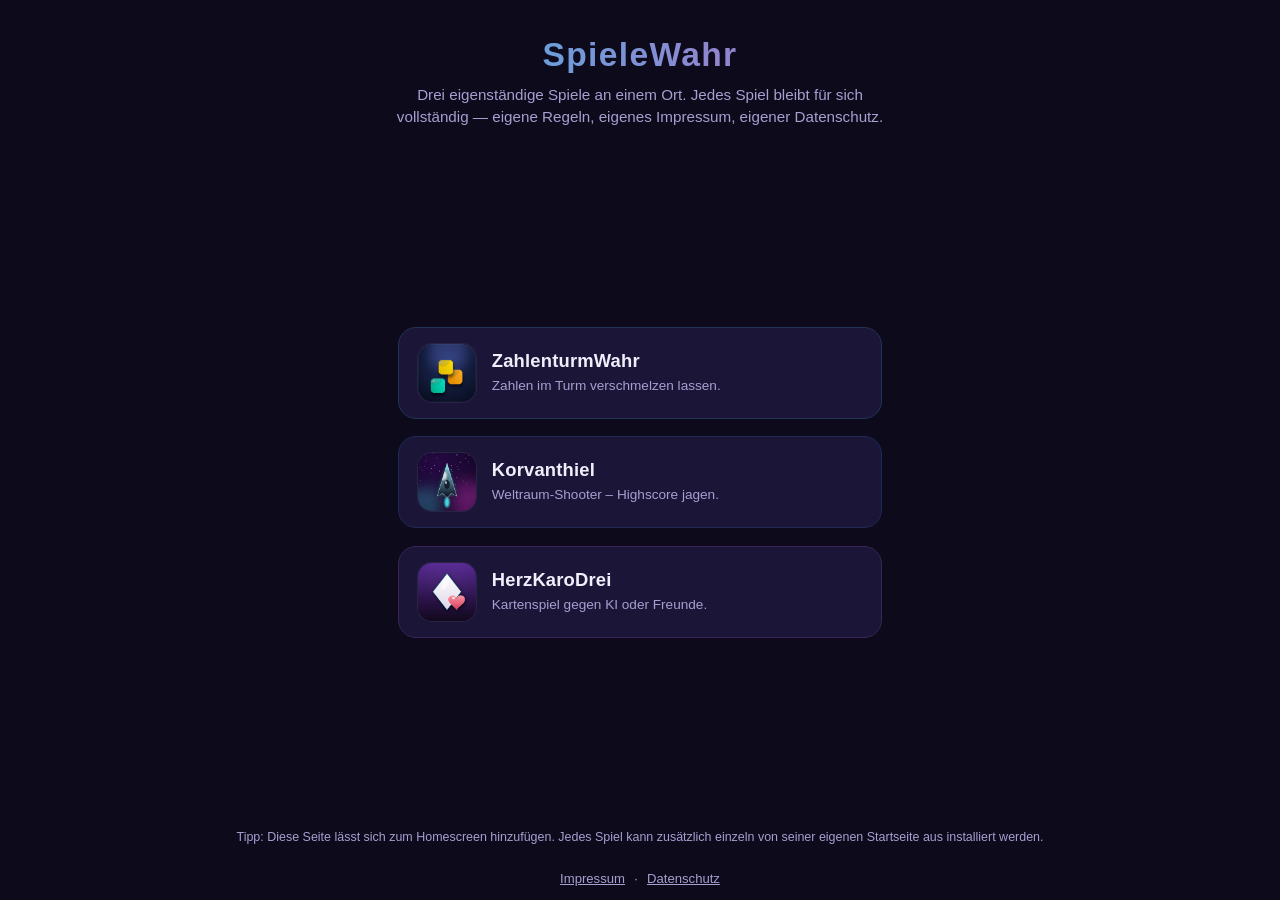
<file: index.html>
<!DOCTYPE html>
<html lang="de">
<head>
    <meta name="robots" content="noindex, nofollow">
<meta charset="UTF-8">
<meta name="viewport" content="width=device-width, initial-scale=1, maximum-scale=1, minimum-scale=1, user-scalable=no, viewport-fit=cover">
<title>SpieleWahr</title>
<meta name="description" content="Sammlung eigenständiger Browser-Spiele: HerzKaroDrei, Korvanthiel, ZahlenturmWahr.">
<link rel="manifest" href="manifest.json">
<link rel="icon" href="icon-192.png">
<link rel="icon" type="image/png" sizes="32x32" href="favicon-32.png">
<link rel="apple-touch-icon" href="apple-touch-icon.png">
<meta name="theme-color" content="#0d0a1c">
<style>
  :root{
    --bg:#0d0a1c;
    --card:#1b1638;
    --card-border:#2c2555;
    --text:#f1eefb;
    --muted:#a79fd0;
    --accent:#00e5ff;
    --accent2:#ff3caa;
  }
  *{box-sizing:border-box;}
  html,body{margin:0;padding:0;height:100%;overflow:hidden;overscroll-behavior:none;}
  html{background:var(--bg);}
  body{
    background:var(--bg);
    color:var(--text);
    font-family:-apple-system,BlinkMacSystemFont,"Segoe UI",Roboto,sans-serif;
    height:100dvh;
    display:flex;
    flex-direction:column;
    padding:env(safe-area-inset-top) env(safe-area-inset-right) env(safe-area-inset-bottom) env(safe-area-inset-left);
  }
  header{
    flex:0 0 auto;
    text-align:center;
    padding:clamp(1rem,4vh,2.6rem) 1.2rem clamp(.6rem,2vh,1.2rem);
  }
  header h1{
    margin:0;
    font-size:clamp(1.5rem,5vh,2.1rem);
    letter-spacing:.04em;
    background:linear-gradient(90deg,var(--accent),var(--accent2));
    -webkit-background-clip:text;
    background-clip:text;
    color:transparent;
  }
  header p{
    color:var(--muted);
    margin:.6rem auto 0;
    max-width:32rem;
    font-size:clamp(.78rem,2vh,.95rem);
    line-height:1.5;
  }
  main{
    flex:1 1 auto;
    min-height:0;
    max-width:520px;
    width:100%;
    margin:0 auto;
    padding:0 1.1rem;
    display:flex;
    flex-direction:column;
    justify-content:center;
    gap:clamp(.6rem,2vh,1.1rem);
  }
  a.game-card{
    display:flex;
    align-items:center;
    gap:clamp(.7rem,2vw,1rem);
    background:var(--card);
    border:1px solid var(--card-border);
    border-radius:18px;
    padding:clamp(.7rem,2.2vh,1.1rem) 1.2rem;
    text-decoration:none;
    color:var(--text);
    transition:transform .15s ease, border-color .15s ease;
    flex:0 0 auto;
    height:clamp(72px,11vh,92px);
  }
  a.game-card:active{transform:scale(.98);}
  .game-icon{
    width:clamp(44px,9vh,58px);height:clamp(44px,9vh,58px);border-radius:14px;flex:0 0 auto;
    object-fit:cover;
    box-shadow:0 0 0 1px rgba(255,255,255,.06);
  }
  .game-info h2{
    margin:0 0 .25rem;
    font-size:clamp(1rem,2.6vh,1.15rem);
    letter-spacing:.01em;
  }
  .game-info p{
    margin:0;
    color:var(--muted);
    font-size:clamp(.75rem,1.9vh,.85rem);
    line-height:1.45;
    display:-webkit-box;
    -webkit-line-clamp:2;
    -webkit-box-orient:vertical;
    overflow:hidden;
  }
  .game-info{min-width:0;}
  .game-info h2{overflow:hidden;text-overflow:ellipsis;white-space:nowrap;}
  .game-card.hk{border-color:#3a2555;}
  .game-card.hk:active{border-color:var(--accent2);}
  .game-card.kv{border-color:#1e2a55;}
  .game-card.kv:active{border-color:var(--accent);}
  .game-card.zw{border-color:#233355;}
  .game-card.zw:active{border-color:#4dd0a8;}

  footer{
    flex:0 0 auto;
    text-align:center;
    padding:clamp(.6rem,1.6vh,1rem) 1.2rem clamp(.6rem,1.6vh,1.2rem);
    color:var(--muted);
    font-size:.82rem;
  }
  footer a{
    color:var(--muted);
    text-decoration:underline;
    margin:0 .35rem;
  }
  .hint{
    flex:0 0 auto;
    text-align:center;
    color:var(--muted);
    font-size:clamp(.7rem,1.6vh,.78rem);
    padding:0 1.4rem;
  }
</style>
<script>
document.addEventListener('gesturestart', function (e) { e.preventDefault(); });
document.addEventListener('gesturechange', function (e) { e.preventDefault(); });
document.addEventListener('touchmove', function (e) { if (e.touches && e.touches.length > 1) { e.preventDefault(); } }, { passive: false });
</script>
</head>
<body>

<header>
  <h1>SpieleWahr</h1>
  <p>Drei eigenständige Spiele an einem Ort. Jedes Spiel bleibt für sich vollständig — eigene Regeln, eigenes Impressum, eigener Datenschutz.</p>
</header>

<main>
  <a class="game-card zw" href="zw-index.html">
    <img class="game-icon" src="zw-icon-192.png" alt="">
    <div class="game-info">
      <h2>ZahlenturmWahr</h2>
      <p>Zahlen im Turm verschmelzen lassen.</p>
    </div>
  </a>

  <a class="game-card kv" href="kv-index.html">
    <img class="game-icon" src="kv-icon-192.png" alt="">
    <div class="game-info">
      <h2>Korvanthiel</h2>
      <p>Weltraum-Shooter – Highscore jagen.</p>
    </div>
  </a>

  <a class="game-card hk" href="hk-index.html">
    <img class="game-icon" src="hk-icon-192.png" alt="">
    <div class="game-info">
      <h2>HerzKaroDrei</h2>
      <p>Kartenspiel gegen KI oder Freunde.</p>
    </div>
  </a>
</main>

<p class="hint">Tipp: Diese Seite lässt sich zum Homescreen hinzufügen. Jedes Spiel kann zusätzlich einzeln von seiner eigenen Startseite aus installiert werden.</p>

<footer>
  <a href="impressum.html">Impressum</a> ·
  <a href="datenschutz.html">Datenschutz</a>
</footer>

<script>
if ('serviceWorker' in navigator) {
  window.addEventListener('load', () => {
    navigator.serviceWorker.register('sw.js').catch(() => {});
  });
}
</script>

</body>
</html>
</file>
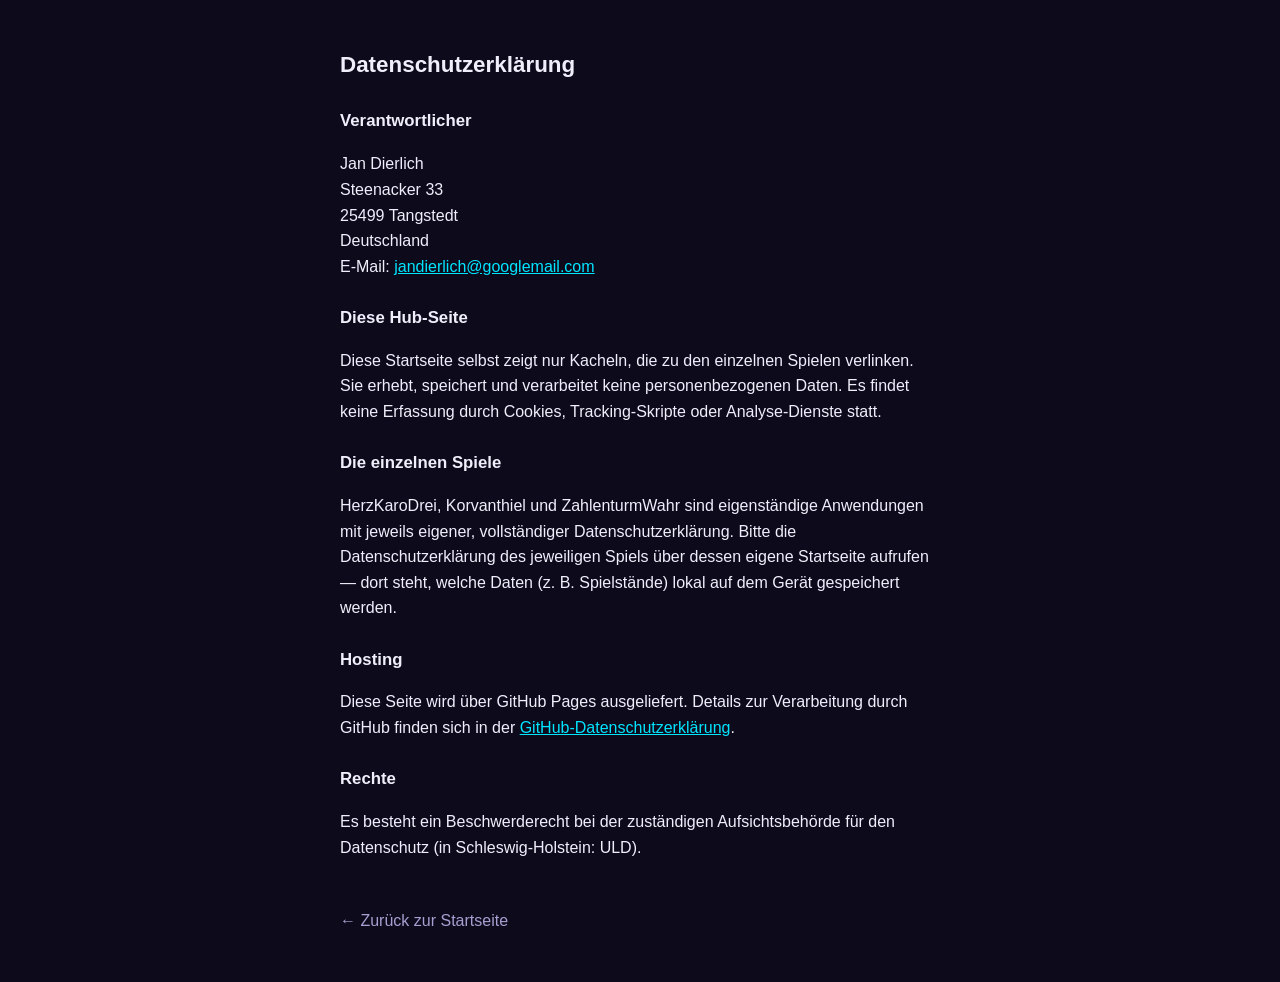
<file: datenschutz.html>
<!DOCTYPE html>
<html lang="de">
<head>
    <meta name="robots" content="noindex, nofollow">
<meta charset="UTF-8">
<meta name="viewport" content="width=device-width, initial-scale=1, maximum-scale=1, minimum-scale=1, user-scalable=no, viewport-fit=cover">
<title>Datenschutz — SpieleWahr</title>
<link rel="icon" href="icon-192.png">
<style>
  body{background:#0d0a1c;color:#f1eefb;font-family:-apple-system,BlinkMacSystemFont,"Segoe UI",Roboto,sans-serif;max-width:600px;margin:0 auto;padding:2rem 1.3rem 3rem;line-height:1.6;}
  h1{font-size:1.4rem;}
  h2{font-size:1.05rem;margin-top:1.6rem;}
  a{color:#00e5ff;}
  a.back{display:inline-block;margin-top:2rem;text-decoration:none;color:#a79fd0;}
</style>
<script>
document.addEventListener('gesturestart', function (e) { e.preventDefault(); });
document.addEventListener('gesturechange', function (e) { e.preventDefault(); });
document.addEventListener('touchmove', function (e) { if (e.touches && e.touches.length > 1) { e.preventDefault(); } }, { passive: false });
</script>
</head>
<body>
<h1>Datenschutzerklärung</h1>

<h2>Verantwortlicher</h2>
<p>
Jan Dierlich<br>
Steenacker 33<br>
25499 Tangstedt<br>
Deutschland<br>
E-Mail: <a href="mailto:jandierlich@googlemail.com">jandierlich@googlemail.com</a>
</p>

<h2>Diese Hub-Seite</h2>
<p>Diese Startseite selbst zeigt nur Kacheln, die zu den einzelnen Spielen verlinken. Sie erhebt, speichert und verarbeitet keine personenbezogenen Daten. Es findet keine Erfassung durch Cookies, Tracking-Skripte oder Analyse-Dienste statt.</p>

<h2>Die einzelnen Spiele</h2>
<p>HerzKaroDrei, Korvanthiel und ZahlenturmWahr sind eigenständige Anwendungen mit jeweils eigener, vollständiger Datenschutzerklärung. Bitte die Datenschutzerklärung des jeweiligen Spiels über dessen eigene Startseite aufrufen — dort steht, welche Daten (z. B. Spielstände) lokal auf dem Gerät gespeichert werden.</p>

<h2>Hosting</h2>
<p>Diese Seite wird über GitHub Pages ausgeliefert. Details zur Verarbeitung durch GitHub finden sich in der <a href="https://docs.github.com/en/site-policy/privacy-policies/github-general-privacy-statement" target="_blank" rel="noopener">GitHub-Datenschutzerklärung</a>.</p>

<h2>Rechte</h2>
<p>Es besteht ein Beschwerderecht bei der zuständigen Aufsichtsbehörde für den Datenschutz (in Schleswig-Holstein: ULD).</p>

<a class="back" href="index.html">← Zurück zur Startseite</a>
</body>
</html>
</file>
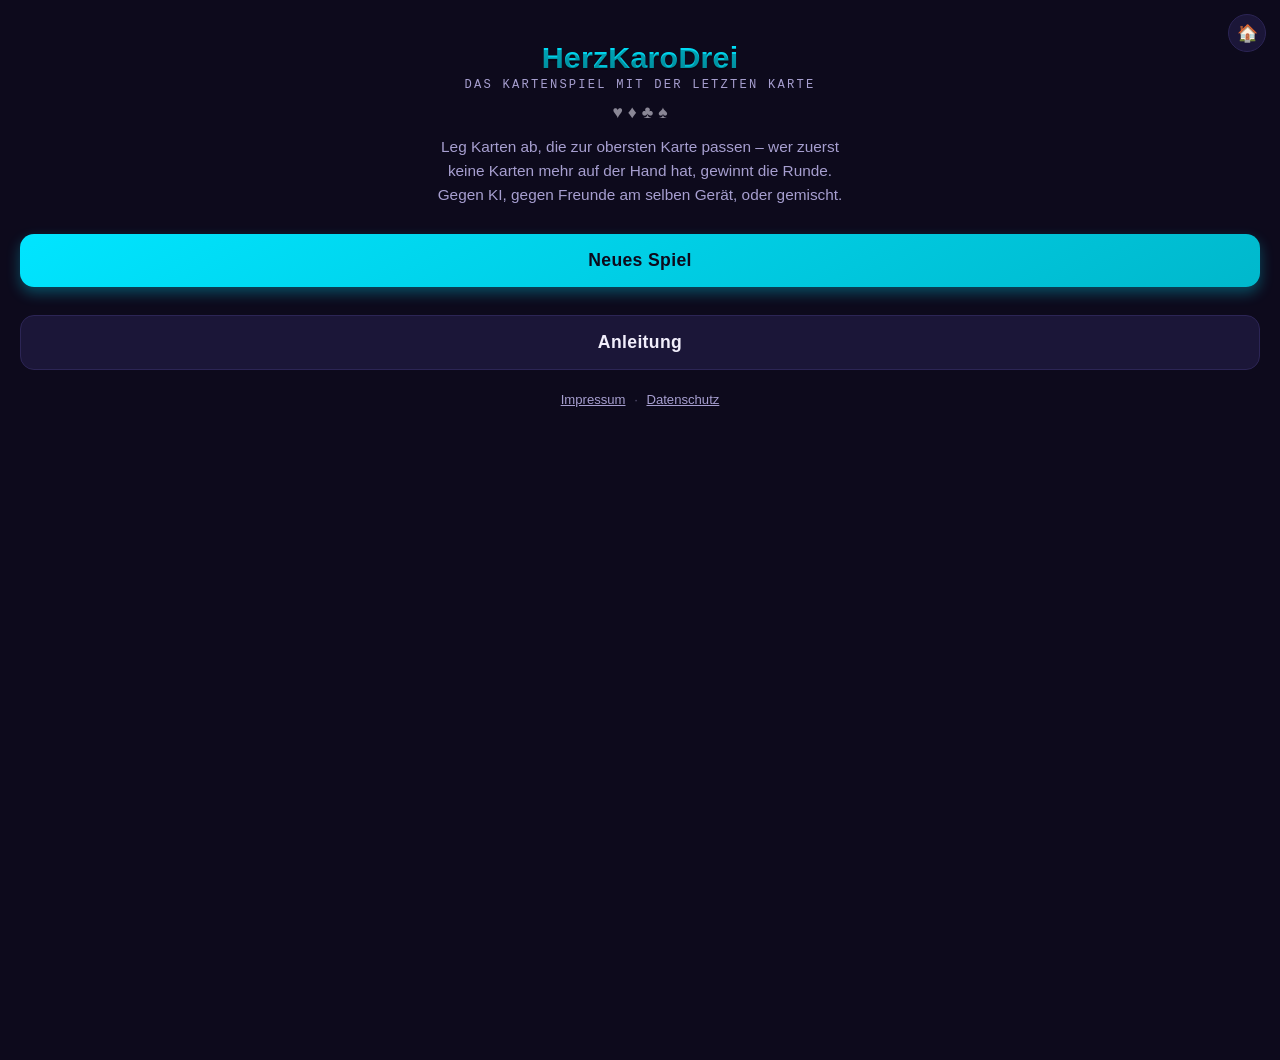
<file: hk-index.html>
<!DOCTYPE html>
<html lang="de">
<head>
    <meta name="robots" content="noindex, nofollow">
<meta charset="UTF-8">
<meta name="viewport" content="width=device-width, initial-scale=1, maximum-scale=1, minimum-scale=1, user-scalable=no, viewport-fit=cover">
<title>HerzKaroDrei</title>
<link rel="manifest" href="hk-manifest.json">
<link rel="icon" href="hk-icon-192.png">
<link rel="apple-touch-icon" href="hk-apple-touch-icon.png">
<meta name="theme-color" content="#140a20">
<meta name="apple-mobile-web-app-capable" content="yes">
<meta name="apple-mobile-web-app-status-bar-style" content="black-translucent">
<meta name="apple-mobile-web-app-title" content="HerzKaroDrei">
<style>
:root{
  --felt-dark:#0d0a1c;
  --felt:#0d0a1c;
  --felt-light:#1b1638;
  --felt-edge:#0d0a1c;
  --wood:#1b1638;
  --wood-light:#1b1638;
  --cream:#f1eefb;
  --cream-dim:#a79fd0;
  --gold:#00b8cc;
  --gold-bright:#00e5ff;
  --red:#e0475f;
  --ink:#0d0a1c;
  --shadow:rgba(0,0,0,.45);
  --line:#2c2555;
  --safe-top:env(safe-area-inset-top,0px);
  --safe-bottom:env(safe-area-inset-bottom,0px);
}
*{box-sizing:border-box;-webkit-tap-highlight-color:transparent;user-select:none;}
html,body{margin:0;padding:0;height:100%;overflow:hidden;background:var(--felt-edge);}
body{
  font-family:-apple-system,BlinkMacSystemFont,'Segoe UI',Roboto,sans-serif;
  color:var(--cream);
  background:var(--felt-dark);
  min-height:100vh;
  min-height:100dvh;
  display:flex;
  flex-direction:column;
}
h1,h2,h3,.display{font-family:-apple-system,BlinkMacSystemFont,'Segoe UI',Roboto,sans-serif;}
#app{position:relative;width:100%;height:100vh;height:100dvh;display:flex;flex-direction:column;}
.screen{position:absolute;top:var(--safe-top);right:0;bottom:var(--safe-bottom);left:0;display:flex;flex-direction:column;opacity:0;pointer-events:none;transition:opacity .35s ease;}
.screen.active{opacity:1;pointer-events:auto;}

/* ---------- Scrollable wrapper for setup ---------- */
.scroll{overflow-y:auto;-webkit-overflow-scrolling:touch;flex:1;padding:24px 20px 40px;}

/* ---------- Setup screen ---------- */
.logo-wrap{text-align:center;padding:18px 20px 6px;}
.logo{font-size:1.9rem;font-weight:900;letter-spacing:.2px;margin:0;line-height:1.05;
  background:linear-gradient(180deg,var(--gold-bright),var(--gold));
  -webkit-background-clip:text;background-clip:text;color:transparent;
  text-shadow:0 2px 0 rgba(0,0,0,.25);}
.logo-sub{font-family:ui-monospace,'SF Mono',Menlo,Consolas,monospace;font-size:.76rem;letter-spacing:.18em;text-transform:uppercase;color:var(--cream-dim);margin-top:4px;}
.suit-rule{display:flex;justify-content:center;gap:10px;margin:10px 0 2px;font-size:1.1rem;opacity:.55;}

.section-title{font-family:-apple-system,BlinkMacSystemFont,'Segoe UI',Roboto,sans-serif;font-weight:700;font-size:1.05rem;margin:26px 0 12px;display:flex;align-items:center;gap:8px;color:var(--gold-bright);}
.section-title .n{font-family:ui-monospace,'SF Mono',Menlo,Consolas,monospace;font-size:.78rem;background:var(--gold-bright);color:var(--ink);border-radius:5px;padding:2px 6px;}

.intro-text{text-align:center;font-size:.96rem;color:var(--cream-dim);line-height:1.55;padding:4px 6px 0;max-width:420px;margin:0 auto;}
.how-list{display:flex;flex-direction:column;gap:8px;}
.how-item{display:flex;gap:12px;align-items:flex-start;background:var(--wood);border:1px solid var(--line);border-radius:18px;padding:12px 14px;}
.how-num{flex-shrink:0;width:28px;height:28px;border-radius:50%;background:linear-gradient(180deg,var(--gold-bright),var(--gold));color:var(--ink);font-family:ui-monospace,'SF Mono',Menlo,Consolas,monospace;font-weight:800;font-size:.88rem;display:flex;align-items:center;justify-content:center;}
.how-txt{font-size:.93rem;line-height:1.5;color:var(--cream);}
.how-txt b{color:var(--gold-bright);font-family:-apple-system,BlinkMacSystemFont,'Segoe UI',Roboto,sans-serif;}

.player-row{display:flex;align-items:center;gap:10px;background:var(--wood);border:1px solid var(--line);border-radius:18px;padding:10px 12px;margin-bottom:8px;}
.player-row input[type=text]{
  flex:1;min-width:0;background:transparent;border:none;color:var(--cream);font-family:-apple-system,BlinkMacSystemFont,'Segoe UI',Roboto,sans-serif;font-size:1.02rem;font-weight:600;padding:6px 2px;border-bottom:1px solid transparent;
}
.player-row input[type=text]:focus{outline:none;border-bottom:1px solid var(--gold);}
.seg{display:flex;background:var(--felt-dark);border-radius:10px;padding:3px;flex-shrink:0;}
.seg button{border:none;background:transparent;color:var(--cream-dim);font-family:-apple-system,BlinkMacSystemFont,'Segoe UI',Roboto,Helvetica,Arial,sans-serif;font-weight:600;font-size:.87rem;padding:7px 11px;border-radius:8px;transition:.15s;}
.seg button.on{background:var(--gold-bright);color:var(--ink);font-weight:700;}

.count-stepper{display:flex;align-items:center;gap:14px;justify-content:center;background:var(--wood);border:1px solid var(--line);border-radius:18px;padding:12px;}
.count-stepper button{width:40px;height:40px;border-radius:50%;border:1px solid var(--gold-bright);background:rgba(0,229,255,.12);color:var(--gold-bright);font-size:1.3rem;font-weight:700;}
.count-stepper .val{font-family:ui-monospace,'SF Mono',Menlo,Consolas,monospace;font-size:1.4rem;font-weight:700;width:28px;text-align:center;}

.rule-grid{display:grid;grid-template-columns:1fr 1fr;gap:10px;}
.coaster{
  position:relative;border-radius:18px;padding:12px 12px 12px 14px;background:var(--wood);
  border:1px solid var(--line);
  display:flex;flex-direction:column;gap:4px;min-height:78px;justify-content:center;transition:.15s;
}
.coaster.off{opacity:.42;filter:grayscale(.4);}
.coaster .symbol{font-size:1.15rem;font-weight:800;font-family:ui-monospace,'SF Mono',Menlo,Consolas,monospace;color:var(--gold-bright);}
.coaster .label{font-size:.83rem;line-height:1.25;color:var(--cream);}
.coaster .dot{position:absolute;top:10px;right:10px;width:10px;height:10px;border-radius:50%;background:var(--gold-bright);box-shadow:0 0 6px var(--gold-bright);}
.coaster.off .dot{background:rgba(255,255,255,.15);box-shadow:none;}

.toggle-row{display:flex;align-items:center;justify-content:space-between;background:var(--wood);border:1px solid var(--line);border-radius:18px;padding:12px 14px;margin-bottom:8px;}
.toggle-row .t{font-size:.95rem;}
.toggle-row .t b{display:block;font-family:-apple-system,BlinkMacSystemFont,'Segoe UI',Roboto,sans-serif;font-size:1.06rem;font-weight:700;margin-bottom:1px;}
.switch{width:44px;height:26px;border-radius:20px;background:rgba(255,255,255,.15);position:relative;flex-shrink:0;transition:.15s;}
.switch.on{background:var(--gold-bright);}
.switch::after{content:'';position:absolute;top:3px;left:3px;width:20px;height:20px;border-radius:50%;background:#fff;transition:.18s;box-shadow:0 1px 3px rgba(0,0,0,.4);}
.switch.on::after{left:21px;}

.start-btn{
  display:block;width:100%;margin-top:28px;padding:16px;border:none;border-radius:14px;
  background:linear-gradient(150deg,var(--gold-bright),var(--gold));color:var(--ink);
  font-family:-apple-system,BlinkMacSystemFont,'Segoe UI',Roboto,sans-serif;font-weight:800;font-size:1.1rem;letter-spacing:.02em;
  box-shadow:0 6px 14px rgba(0,229,255,.3);
}
.start-btn:active{filter:brightness(1.1);transform:scale(.98);}
.start-btn.ghost{background:var(--wood);color:var(--cream);box-shadow:none;border:1px solid var(--line);}
.start-btn.ghost:active{filter:brightness(1.15);transform:scale(.98);}
.hint{font-size:.82rem;color:var(--cream-dim);text-align:center;margin-top:10px;line-height:1.4;}
.legal-links{text-align:center;margin-top:18px;font-size:.82rem;color:var(--cream-dim);}
.legal-links button{background:none;border:none;color:var(--cream-dim);text-decoration:underline;font-family:-apple-system,BlinkMacSystemFont,'Segoe UI',Roboto,Helvetica,Arial,sans-serif;font-size:.82rem;padding:4px 3px;}
.legal-links span{opacity:.5;margin:0 2px;}
.hub-home-btn{position:absolute;top:14px;right:14px;z-index:5;width:38px;height:38px;border-radius:50%;display:flex;align-items:center;justify-content:center;background:var(--wood);border:1px solid var(--line);color:var(--cream);font-size:17px;text-decoration:none;}
.hub-home-btn:active{transform:scale(.9);}
#legalContent h3{margin:0 0 10px;font-size:1.1rem;text-align:left;}

.ace-box{background:var(--wood);border:1px solid var(--line);border-radius:18px;padding:12px 14px;margin-top:10px;}
.ace-box-head{display:flex;align-items:center;gap:8px;margin-bottom:10px;}
.ace-box-head .symbol{font-family:ui-monospace,'SF Mono',Menlo,Consolas,monospace;font-weight:800;color:var(--gold-bright);font-size:1rem;}
.ace-box-head .label{font-size:.86rem;color:var(--cream-dim);}
.ace-seg{width:100%;justify-content:space-between;gap:4px;}
.ace-seg button{flex:1;font-size:.78rem;padding:9px 4px;white-space:normal;line-height:1.2;}

/* ---------- Game screen ---------- */
#screen-game{padding:10px 10px 0;}
.topbar{display:flex;align-items:center;justify-content:space-between;padding:2px 6px 6px;}
.topbar button.icon{background:var(--wood);border:1px solid var(--line);color:var(--cream);border-radius:12px;padding:8px 14px;font-size:.94rem;font-weight:600;font-family:-apple-system,BlinkMacSystemFont,'Segoe UI',Roboto,sans-serif;}
.round-title{font-family:ui-monospace,'SF Mono',Menlo,Consolas,monospace;font-size:.76rem;letter-spacing:.12em;color:var(--cream-dim);text-transform:uppercase;}

.opponents{display:flex;gap:8px;justify-content:center;flex-wrap:wrap;padding:2px 4px 8px;}
.opp-card{
  background:var(--wood);border:1px solid var(--line);border-radius:14px;
  padding:7px 10px;text-align:center;min-width:64px;position:relative;transition:.25s;
}
.opp-card.turn{border-color:var(--gold);box-shadow:0 0 0 2px rgba(0,229,255,.4), 0 0 16px rgba(0,229,255,.4);transform:translateY(-2px);}
.opp-card .nm{font-family:-apple-system,BlinkMacSystemFont,'Segoe UI',Roboto,sans-serif;font-weight:700;font-size:.88rem;white-space:nowrap;max-width:90px;overflow:hidden;text-overflow:ellipsis;}
.opp-card .cc{font-family:ui-monospace,'SF Mono',Menlo,Consolas,monospace;font-size:.98rem;color:var(--gold-bright);margin-top:2px;}
.opp-card .tag{font-size:.66rem;letter-spacing:.08em;color:var(--cream-dim);text-transform:uppercase;}
.opp-card .lastcard{position:absolute;top:-8px;right:-6px;background:var(--red);color:#fff;font-size:.62rem;font-weight:800;padding:2px 5px;border-radius:6px;transform:rotate(6deg);box-shadow:0 2px 4px rgba(0,0,0,.4);}

.table-mid{flex:1;display:flex;align-items:center;justify-content:center;gap:34px;position:relative;padding:6px 0;min-height:0;}
.table-mid::before{content:'';position:absolute;inset:-30% -10%;background:radial-gradient(circle at 50% 50%, rgba(0,229,255,.16), transparent 62%);filter:blur(36px);pointer-events:none;z-index:0;animation:ambientPulse 6s ease-in-out infinite;}
@keyframes ambientPulse{0%,100%{opacity:.7;}50%{opacity:1;}}
.pile-wrap{display:flex;flex-direction:column;align-items:center;gap:6px;position:relative;z-index:1;}
.pile-label{font-family:ui-monospace,'SF Mono',Menlo,Consolas,monospace;font-size:.68rem;letter-spacing:.1em;color:var(--cream-dim);text-transform:uppercase;}

.card{
  width:80px;height:116px;border-radius:15px;background:linear-gradient(160deg,#ffffff,#f3f5fb 55%,#e3e8f7 100%);
  box-shadow:0 12px 22px -6px rgba(0,0,0,.55), 0 3px 6px rgba(0,0,0,.35), inset 0 0 0 1px rgba(255,255,255,.55), inset 0 -8px 12px -8px rgba(0,0,0,.14);
  display:flex;flex-direction:column;justify-content:space-between;padding:7px 8px;
  font-family:ui-monospace,'SF Mono',Menlo,Consolas,monospace;font-weight:700;color:var(--ink);position:relative;
  animation:cardFloat 4.4s ease-in-out infinite;
}
@keyframes cardFloat{
  0%,100%{translate:0 0; rotate:0deg;}
  50%{translate:0 -7px; rotate:-0.6deg;}
}
.card.red{color:var(--red);}
.card .rk{font-size:1.3rem;line-height:1;}
.card .st{font-size:2.15rem;line-height:1;align-self:center;}
.card .rk.bottom{align-self:flex-end;transform:rotate(180deg);}
.card.back{
  background:
   repeating-linear-gradient(45deg, var(--felt-light) 0 6px, var(--felt) 6px 12px);
  border:2px solid var(--gold-bright);
}
.card.back::after{content:'♣';position:absolute;inset:0;display:flex;align-items:center;justify-content:center;font-size:1.75rem;color:rgba(0,229,255,.55);}

.draw-stack{position:relative;width:80px;height:116px;cursor:pointer;}
.draw-stack.tappable .card:first-child{box-shadow:0 0 0 2px var(--gold-bright), 0 12px 22px -4px rgba(0,0,0,.5), 0 0 16px 2px rgba(0,229,255,.4);}
.draw-stack.tappable:active .card:first-child{transform:scale(.94);}
.draw-stack .card, .discard-stack .card{animation:none;}
.draw-hint{font-family:-apple-system,BlinkMacSystemFont,'Segoe UI',Roboto,sans-serif;font-weight:700;font-size:.86rem;color:var(--cream-dim);text-align:center;padding:9px 16px;}
.draw-hint b{color:var(--gold-bright);}
.draw-stack .card{position:absolute;top:0;left:0;}
.draw-stack .card:nth-child(1){transform:translate(0,0);}
.draw-stack .card:nth-child(2){transform:translate(-3px,-3px);}
.draw-stack .card:nth-child(3){transform:translate(-6px,-6px);}
.draw-count{font-family:ui-monospace,'SF Mono',Menlo,Consolas,monospace;font-size:.76rem;color:var(--gold-bright);}

.discard-stack{position:relative;width:80px;height:116px;}
.discard-stack .card{position:absolute;top:0;left:0;}

.wish-badge{position:absolute;top:-52px;left:50%;transform:translateX(-50%);display:flex;gap:7px;background:var(--cream);border:1px solid var(--gold-bright);border-radius:26px;padding:8px 12px;box-shadow:0 3px 10px rgba(0,0,0,.4);}
.wish-badge span{font-size:1.5rem;opacity:.32;color:var(--ink);}
.wish-badge span.red{color:var(--red);}
.wish-badge span.active{opacity:1;filter:drop-shadow(0 0 3px rgba(0,229,255,.6));}

.pending-badge{position:absolute;bottom:-10px;left:50%;transform:translateX(-50%);background:var(--red);color:#fff;font-family:ui-monospace,'SF Mono',Menlo,Consolas,monospace;font-size:.65rem;font-weight:800;padding:2px 7px;border-radius:10px;white-space:nowrap;}

.status-line{text-align:center;font-size:.9rem;color:var(--cream-dim);min-height:18px;padding:2px 10px;}
.status-line b{color:var(--gold-bright);}

.actionbar{display:flex;gap:8px;justify-content:center;padding:6px 10px 4px;}
.actionbar button{
  font-family:-apple-system,BlinkMacSystemFont,'Segoe UI',Roboto,sans-serif;font-weight:700;font-size:.84rem;padding:9px 16px;border-radius:14px;border:none;
  background:var(--wood);color:var(--cream);border:1px solid var(--line);transition:.2s;
}
.actionbar button.primary{background:linear-gradient(150deg,var(--gold-bright),var(--gold));color:var(--ink);box-shadow:0 6px 14px rgba(0,229,255,.3);}
.actionbar button.primary:active{transform:translateY(2px);}
.actionbar button.lastcard{background:linear-gradient(180deg,#e0525f,var(--red));color:#fff;animation:pulse 1.1s infinite;}
.actionbar button:disabled{opacity:.35;}
@keyframes pulse{0%,100%{transform:scale(1);}50%{transform:scale(1.06);}}

.hand-wrap{padding:10px 0 14px;overflow-x:auto;overflow-y:visible;-webkit-overflow-scrolling:touch;}
.hand{display:flex;justify-content:center;padding:10px 24px 6px;min-width:min-content;}
.hand .card{cursor:pointer;margin-left:-28px;transition:transform .2s cubic-bezier(.34,1.56,.64,1);flex-shrink:0;}
.hand .card:first-child{margin-left:0;}
.hand .card:nth-child(3n){animation-delay:-1.5s;}
.hand .card:nth-child(3n+1){animation-delay:-3s;}
.hand .card:nth-child(3n+2){animation-delay:0s;}
.hand .card.playable{transform:translateY(-14px);animation:cardFloat 4.4s ease-in-out infinite, glowPulse 1.9s ease-in-out infinite;}
.hand .card.playable:active{transform:translateY(-6px) scale(.97);}
@keyframes glowPulse{
  0%,100%{box-shadow:0 0 0 2px var(--gold-bright), 0 12px 22px -4px rgba(0,0,0,.5), 0 0 16px 2px rgba(0,229,255,.3);}
  50%{box-shadow:0 0 0 2px var(--gold-bright), 0 14px 28px -4px rgba(0,0,0,.55), 0 0 26px 6px rgba(0,229,255,.55);}
}
.hand .card.dim{filter:grayscale(.55) brightness(.75);}

/* ---------- Handover overlay ---------- */
.handover{position:absolute;inset:0;background:var(--felt-dark);display:flex;flex-direction:column;align-items:center;justify-content:center;text-align:center;padding:30px;z-index:20;}
.handover h2{font-size:1.6rem;margin:0 0 10px;}
.handover p{color:var(--cream-dim);font-size:.95rem;max-width:280px;line-height:1.5;}
.go{margin-top:22px;padding:14px 30px;border-radius:14px;border:none;background:linear-gradient(150deg,var(--gold-bright),var(--gold));color:var(--ink);font-family:-apple-system,BlinkMacSystemFont,'Segoe UI',Roboto,sans-serif;font-weight:800;font-size:1rem;box-shadow:0 6px 14px rgba(0,229,255,.3);}

/* ---------- Wish modal ---------- */
.modal-overlay{position:absolute;inset:0;background:rgba(6,14,10,.72);display:flex;align-items:center;justify-content:center;z-index:30;padding:24px;}
.modal-overlay.safe{top:var(--safe-top);bottom:var(--safe-bottom);}
.modal{background:var(--wood);border:1px solid var(--line);border-radius:18px;padding:24px 20px;text-align:center;max-width:320px;width:100%;box-shadow:0 14px 40px rgba(0,0,0,.5);}
.modal h3{margin:0 0 4px;font-size:1.15rem;}
.modal p{color:var(--cream-dim);font-size:.9rem;margin:0 0 18px;}
.wish-grid{display:grid;grid-template-columns:1fr 1fr;gap:10px;}
.wish-opt{background:rgba(0,0,0,.25);border:1px solid rgba(255,255,255,.15);border-radius:14px;padding:16px 8px;font-size:2rem;}
.wish-opt.red{color:var(--red);}
.wish-opt.black{color:var(--ink);background:rgba(255,255,255,.9);}

/* ---------- Round end ---------- */
#screen-end{align-items:center;justify-content:center;text-align:center;padding:30px;}
#screen-end .trophy{font-size:3rem;margin-bottom:6px;}
#screen-end h2{margin:0 0 4px;font-size:1.5rem;}
#screen-end .sc{font-family:ui-monospace,'SF Mono',Menlo,Consolas,monospace;font-size:.85rem;color:var(--cream-dim);margin:14px 0 24px;line-height:1.8;}
#screen-end .sc b{color:var(--gold-bright);}
#screen-end button{width:100%;max-width:280px;padding:14px;border-radius:14px;border:none;font-family:-apple-system,BlinkMacSystemFont,'Segoe UI',Roboto,sans-serif;font-weight:700;font-size:1.06rem;margin-bottom:10px;}
#screen-end .again{background:linear-gradient(150deg,var(--gold-bright),var(--gold));color:var(--ink);box-shadow:0 6px 14px rgba(0,229,255,.3);}
#screen-end .setup-btn{background:var(--wood);color:var(--cream);border:1px solid var(--line);}

.toast{position:absolute;bottom:calc(14px + var(--safe-bottom));left:50%;transform:translateX(-50%) translateY(12px);background:var(--ink);color:var(--cream);font-size:.88rem;padding:9px 16px;border-radius:12px;opacity:0;transition:.25s;z-index:40;box-shadow:0 6px 16px rgba(0,0,0,.4);white-space:nowrap;}
.toast.show{opacity:1;transform:translateX(-50%) translateY(0);}
</style>
<script>
document.addEventListener('gesturestart', function (e) { e.preventDefault(); });
document.addEventListener('gesturechange', function (e) { e.preventDefault(); });
document.addEventListener('touchmove', function (e) { if (e.touches && e.touches.length > 1) { e.preventDefault(); } }, { passive: false });
</script>
</head>
<body>
<div id="app">

  <!-- START -->
  <div class="screen active" id="screen-start">
    <a href="index.html" class="hub-home-btn" title="Zur SpieleWahr-Startseite" aria-label="Zur SpieleWahr-Startseite">🏠</a>
    <div class="scroll">
      <div class="logo-wrap">
        <div class="logo">HerzKaroDrei</div>
        <div class="logo-sub">Das Kartenspiel mit der letzten Karte</div>
        <div class="suit-rule">♥ ♦ ♣ ♠</div>
      </div>

      <div class="intro-text">
        Leg Karten ab, die zur obersten Karte passen – wer zuerst keine Karten mehr auf der Hand hat, gewinnt die Runde. Gegen KI, gegen Freunde am selben Gerät, oder gemischt.
      </div>

      <button class="start-btn" id="resumeBtn" style="display:none;background:linear-gradient(180deg,var(--gold-bright),var(--gold));margin-bottom:10px;">Runde fortsetzen</button>
      <button class="start-btn" id="newGameBtn">Neues Spiel</button>
      <button class="start-btn ghost" id="toAnleitungBtn">Anleitung</button>
      <div class="legal-links">
        <button id="impressumBtn2">Impressum</button>
        <span>·</span>
        <button id="datenschutzBtn2">Datenschutz</button>
      </div>
    </div>
  </div>

  <!-- SETUP -->
  <!-- WELCOME / ANLEITUNG -->
  <div class="screen" id="screen-welcome">
    <div class="scroll">
      <div class="logo-wrap">
        <div class="logo">HerzKaroDrei</div>
        <div class="logo-sub">Das Kartenspiel mit der letzten Karte</div>
        <div class="suit-rule">♥ ♦ ♣ ♠</div>
      </div>

      <div class="intro-text">
        Leg Karten ab, die zur obersten Karte passen – wer zuerst keine Karten mehr auf der Hand hat, gewinnt die Runde. Gegen KI, gegen Freunde am selben Gerät, oder gemischt.
      </div>

      <div class="section-title"><span class="n">?</span> So wird gespielt</div>
      <div class="how-list">
        <div class="how-item">
          <div class="how-num">1</div>
          <div class="how-txt"><b>Passend ablegen.</b> Deine Karte muss zur obersten Karte auf dem Ablagestapel passen – gleiche Farbe (♥ ♦ ♣ ♠) oder gleicher Wert.</div>
        </div>
        <div class="how-item">
          <div class="how-num">2</div>
          <div class="how-txt"><b>Der Bube ist der Joker.</b> Er passt immer. Danach wünschst du dir eine Farbe, die der nächste Spieler bedienen muss.</div>
        </div>
        <div class="how-item">
          <div class="how-num">3</div>
          <div class="how-txt"><b>Sonderkarten.</b> 7, 8, 9 und Ass können Zusatzeffekte haben (Karten ziehen lassen, aussetzen, Richtung wechseln) – welche aktiv sind, stellst du selbst im Setup ein.</div>
        </div>
        <div class="how-item">
          <div class="how-num">4</div>
          <div class="how-txt"><b>Keine passende Karte?</b> Dann wird gezogen – je nach Einstellung nur eine Karte, oder so lange, bis eine passt.</div>
        </div>
        <div class="how-item">
          <div class="how-num">5</div>
          <div class="how-txt"><b>Nur noch 1 Karte?</b> „Letzte Karte!“ antippen, sonst gibt's Strafkarten (falls diese Regel aktiv ist).</div>
        </div>
        <div class="how-item">
          <div class="how-num">6</div>
          <div class="how-txt"><b>Mehrere Menschen am Tisch?</b> Das Gerät wird nach jedem Zug weitergereicht – ein kurzer Übergabe-Screen schützt die Handkarten vor neugierigen Blicken.</div>
        </div>
      </div>

      <button class="start-btn ghost" id="backFromAnleitungBtn">← Zurück</button>
    </div>
  </div>

  <div class="screen" id="screen-setup">
    <div class="scroll">
      <div class="logo-wrap">
        <div class="logo">HerzKaroDrei</div>
        <div class="logo-sub">Das Kartenspiel mit der letzten Karte</div>
        <div class="suit-rule">♥ ♦ ♣ ♠</div>
      </div>

      <div class="section-title"><span class="n">1</span> Spieler:innen</div>
      <div class="count-stepper">
        <button id="playersMinus">–</button>
        <div class="val" id="playersVal">3</div>
        <button id="playersPlus">+</button>
      </div>
      <div id="playerList" style="margin-top:12px;"></div>

      <div class="section-title"><span class="n">·</span> KI-Schwierigkeit</div>
      <div class="ace-box">
        <div class="seg ace-seg" id="difficultySeg">
          <button data-diff="easy">Leicht</button>
          <button data-diff="medium">Mittel</button>
          <button data-diff="hard">Schwer</button>
        </div>
      </div>
      <div class="hint" style="margin-top:8px;text-align:left;">Im leichten Modus werden deine spielbaren Karten markiert.</div>

      <div class="section-title"><span class="n">2</span> Sonderregeln</div>
      <div class="rule-grid" id="ruleGrid"></div>

      <div class="ace-box" id="aceBox">
        <div class="ace-box-head">
          <span class="symbol">A ✕</span>
          <span class="label">Wirkung eines gespielten Asses</span>
        </div>
        <div class="seg ace-seg" id="aceSeg">
          <button data-ace="off">Keine</button>
          <button data-ace="next">Nächster setzt aus</button>
          <button data-ace="all">Alle setzen aus</button>
        </div>
      </div>

      <div class="section-title"><span class="n">3</span> Ablauf</div>
      <div class="toggle-row" data-rule="drawUntilFit">
        <div class="t"><b>Ziehen bis passt</b>Aus: nur 1 Karte ziehen, dann ist der nächste dran</div>
        <div class="switch"></div>
      </div>
      <div class="toggle-row" data-rule="lastCardCallRequired">
        <div class="t"><b>„Letzte Karte!“ ansagen</b>Bei letzter Karte tippen – sonst 2 Strafkarten</div>
        <div class="switch"></div>
      </div>

      <button class="start-btn ghost" id="setupBackBtn">← Zur Startseite</button>
      <button class="start-btn" id="startBtn">Spiel starten</button>
      <div class="hint">KI-Gegner spielen automatisch. Bei mehreren Menschen wird das Gerät zwischen den Zügen weitergereicht.</div>
      <div class="legal-links">
        <button id="anleitungBtn">Anleitung</button>
        <span>·</span>
        <button id="impressumBtn">Impressum</button>
        <span>·</span>
        <button id="datenschutzBtn">Datenschutz</button>
      </div>
    </div>
  </div>

  <!-- GAME -->
  <div class="screen" id="screen-game">
    <div class="topbar">
      <button class="icon" id="menuBtn">⏸ Menü</button>
      <div class="round-title" id="roundTitle">RUNDE 1</div>
      <div style="display:flex;gap:6px;">
        <button class="icon" id="rulesInfoBtn">Regeln</button>
        <button class="icon" id="soundBtn">🔊</button>
      </div>
    </div>
    <div class="opponents" id="opponents"></div>
    <div class="table-mid">
      <div class="pile-wrap">
        <div class="pile-label">Stapel</div>
        <div class="draw-stack" id="drawStack"></div>
        <div class="draw-count" id="drawCount">0</div>
      </div>
      <div class="pile-wrap">
        <div class="pile-label">Ablage</div>
        <div class="discard-stack" id="discardStack"></div>
      </div>
    </div>
    <div class="status-line" id="statusLine">&nbsp;</div>
    <div class="actionbar" id="actionBar"></div>
    <div class="hand-wrap"><div class="hand" id="hand"></div></div>

    <div class="handover" id="handover" style="display:none;">
      <h2 id="handoverName"></h2>
      <p>Gerät weitergeben. Die anderen sollten kurz wegschauen – dann tippen, um die eigenen Karten zu sehen.</p>
      <button class="go" id="handoverGo">Karten aufdecken</button>
    </div>

    <div class="modal-overlay" id="wishModal" style="display:none;">
      <div class="modal">
        <h3>Bube gespielt</h3>
        <p>Welche Farbe wünschst du dir?</p>
        <div class="wish-grid">
          <button class="wish-opt red" data-suit="H">♥</button>
          <button class="wish-opt red" data-suit="D">♦</button>
          <button class="wish-opt black" data-suit="C">♣</button>
          <button class="wish-opt black" data-suit="S">♠</button>
        </div>
      </div>
    </div>
  </div>

  <!-- ROUND END -->
  <div class="screen" id="screen-end">
    <div class="trophy">🏆</div>
    <h2 id="endTitle"></h2>
    <div class="sc" id="endScores"></div>
    <button class="again" id="againBtn">Nochmal spielen</button>
    <button class="setup-btn" id="setupBtn">Regeln ändern</button>
    <button class="setup-btn" id="homeBtn">Hauptmenü</button>
  </div>

  <div class="modal-overlay safe" id="rulesInfoModal" style="display:none;">
    <div class="modal" style="max-width:340px;max-height:78vh;overflow-y:auto;">
      <div id="rulesInfoContent"></div>
      <button class="go" id="rulesInfoClose" style="margin-top:16px;">Schließen</button>
    </div>
  </div>

  <div class="modal-overlay safe" id="legalModal" style="display:none;">
    <div class="modal" style="max-width:340px;max-height:78vh;overflow-y:auto;">
      <div id="legalContent"></div>
      <button class="go" id="legalClose" style="margin-top:16px;">Schließen</button>
    </div>
  </div>

  <div class="toast" id="toast"></div>
</div>

<script>
(function(){
"use strict";

/* ============ CONSTANTS ============ */
const SUITS = ['H','D','C','S'];
const SUIT_SYM = {H:'♥', D:'♦', C:'♣', S:'♠'};
const SUIT_RED = {H:true, D:true, C:false, S:false};
const RANKS = ['7','8','9','10','J','Q','K','A'];
const RANK_LABEL = {'7':'7','8':'8','9':'9','10':'10','J':'B','Q':'D','K':'K','A':'A'};
const AI_NAMES = ['Uta','Mia','Dieter','Gitte','Manfred','Helga'];

const RULE_META = {
  sevenDrawTwo: {symbol:'7 → +2', label:'Sieben zwingt den nächsten Spieler, 2 Karten zu ziehen (kontern mit einer weiteren 7 möglich).'},
  eightSkip:    {symbol:'8 ✕', label:'Acht setzt den nächsten Spieler aus.'},
  nineReverse:  {symbol:'9 ↺', label:'Neun dreht die Spielrichtung um.'},
  sevenFirstDraws: {symbol:'7 Start → +2', label:'Liegt zu Rundenbeginn bereits eine 7 aus, muss der erste Spieler ebenfalls 2 Karten ziehen (nur wirksam, wenn „Sieben zwingt zu +2" aktiv ist).'}
};
const DEFAULT_RULES = {sevenDrawTwo:true, eightSkip:false, nineReverse:false, aceMode:'next', drawUntilFit:false, lastCardCallRequired:false, sevenFirstDraws:true};

/* Kontaktdaten für Impressum/Datenschutz — hier einmalig zentral eintragen */
const CONTACT = {
  name: 'Jan Dierlich',
  address: 'Steenacker 33, 25499 Tangstedt, Deutschland',
  email: 'jandierlich@googlemail.com'
};

/* ============ STATE ============ */
let setup = {
  playerCount: 3,
  players: [], // {name, type}
  rules: Object.assign({}, DEFAULT_RULES),
  difficulty: 'medium'
};

let G = null; // active game state
let anleitungOrigin = 'screen-start'; // welcher Screen zeigt "← Zurück" bei der Anleitung an

/* ============ STORAGE (localStorage, best-effort) ============ */
const LS_SAVE = 'herzkarodrei_save_v1';
const LS_STATS = 'herzkarodrei_stats_v1';
const LS_SOUND = 'herzkarodrei_sound_v1';

function lsGet(key){
  try { const v = localStorage.getItem(key); return v ? JSON.parse(v) : null; }
  catch(e){ return null; }
}
function lsSet(key, val){
  try { localStorage.setItem(key, JSON.stringify(val)); } catch(e){ /* ignore (private mode etc.) */ }
}
function lsRemove(key){
  try { localStorage.removeItem(key); } catch(e){}
}

function saveGameState(){
  if (!G || G.over) return;
  lsSet(LS_SAVE, G);
}
function clearSavedGame(){
  lsRemove(LS_SAVE);
}
function loadSavedGame(){
  return lsGet(LS_SAVE);
}

function loadStats(){
  return lsGet(LS_STATS) || {gamesPlayed: 0, winsByName: {}};
}
function recordWin(name){
  const stats = loadStats();
  stats.gamesPlayed += 1;
  stats.winsByName[name] = (stats.winsByName[name] || 0) + 1;
  lsSet(LS_STATS, stats);
  return stats;
}

/* ============ SOUND (WebAudio, no external files) ============ */
let audioCtx = null;
let soundOn = lsGet(LS_SOUND);
if (soundOn === null) soundOn = true;

function ensureAudio(){
  if (!soundOn) return null;
  try {
    if (!audioCtx) audioCtx = new (window.AudioContext || window.webkitAudioContext)();
    if (audioCtx.state === 'suspended') audioCtx.resume();
    return audioCtx;
  } catch(e){ return null; }
}
function tone(freq, duration, type, delay, gain){
  const ctx = ensureAudio();
  if (!ctx) return;
  const osc = ctx.createOscillator();
  const g = ctx.createGain();
  osc.type = type || 'sine';
  osc.frequency.value = freq;
  const t0 = ctx.currentTime + (delay || 0);
  g.gain.setValueAtTime(0, t0);
  g.gain.linearRampToValueAtTime(gain || 0.12, t0 + 0.01);
  g.gain.exponentialRampToValueAtTime(0.001, t0 + duration);
  osc.connect(g); g.connect(ctx.destination);
  osc.start(t0); osc.stop(t0 + duration + 0.02);
}
function sfxPlay(){ tone(520, 0.09, 'triangle'); }
function sfxDraw(){ tone(220, 0.12, 'sine'); }
function sfxLastCall(){ tone(660, 0.1, 'square', 0); tone(880, 0.12, 'square', 0.08); }
function sfxWin(){ [523,659,784,1047].forEach((f,i) => tone(f, 0.16, 'triangle', i*0.09, 0.14)); }

/* ============ UTIL ============ */
function $(sel, root){ return (root||document).querySelector(sel); }
function $all(sel, root){ return Array.from((root||document).querySelectorAll(sel)); }
function shuffle(arr){
  for (let i = arr.length - 1; i > 0; i--){
    const j = Math.floor(Math.random() * (i + 1));
    [arr[i], arr[j]] = [arr[j], arr[i]];
  }
  return arr;
}
function showScreen(id){
  $all('.screen').forEach(s => s.classList.remove('active'));
  $('#' + id).classList.add('active');
}
let toastTimer = null;
function toast(msg){
  const t = $('#toast');
  t.textContent = msg;
  t.classList.add('show');
  clearTimeout(toastTimer);
  toastTimer = setTimeout(() => t.classList.remove('show'), 1800);
}

/* ============ SETUP SCREEN ============ */
function ensurePlayerNames(){
  while (setup.players.length < setup.playerCount){
    const idx = setup.players.length;
    setup.players.push({
      name: idx === 0 ? 'Ich' : AI_NAMES[(idx - 1) % AI_NAMES.length],
      type: idx === 0 ? 'human' : 'ai'
    });
  }
  setup.players.length = setup.playerCount;
}

function renderSetup(){
  $('#playersVal').textContent = setup.playerCount;
  ensurePlayerNames();

  const list = $('#playerList');
  list.innerHTML = '';
  setup.players.forEach((p, i) => {
    const row = document.createElement('div');
    row.className = 'player-row';
    row.innerHTML =
      '<input type="text" maxlength="12" value="' + escapeHtml(p.name) + '" data-idx="' + i + '">' +
      '<div class="seg" data-idx="' + i + '">' +
        '<button data-type="human" class="' + (p.type === 'human' ? 'on' : '') + '">Mensch</button>' +
        '<button data-type="ai" class="' + (p.type === 'ai' ? 'on' : '') + '">KI</button>' +
      '</div>';
    list.appendChild(row);
  });

  $all('.player-row input', list).forEach(inp => {
    inp.addEventListener('input', e => {
      setup.players[+e.target.dataset.idx].name = e.target.value.trim() || 'Spieler';
    });
  });
  $all('.player-row .seg', list).forEach(seg => {
    seg.addEventListener('click', e => {
      const btn = e.target.closest('button');
      if (!btn) return;
      setup.players[+seg.dataset.idx].type = btn.dataset.type;
      renderSetup();
    });
  });

  const grid = $('#ruleGrid');
  grid.innerHTML = '';
  Object.keys(RULE_META).forEach(key => {
    const meta = RULE_META[key];
    const on = setup.rules[key];
    const c = document.createElement('div');
    c.className = 'coaster' + (on ? '' : ' off');
    c.dataset.rule = key;
    c.innerHTML = '<div class="dot"></div><div class="symbol">' + meta.symbol + '</div><div class="label">' + meta.label + '</div>';
    c.addEventListener('click', () => {
      setup.rules[key] = !setup.rules[key];
      renderSetup();
    });
    grid.appendChild(c);
  });

  $all('.toggle-row[data-rule]').forEach(row => {
    const key = row.dataset.rule;
    const sw = $('.switch', row);
    sw.classList.toggle('on', !!setup.rules[key]);
    row.onclick = () => {
      setup.rules[key] = !setup.rules[key];
      renderSetup();
    };
  });

  $all('#aceSeg button').forEach(btn => {
    btn.classList.toggle('on', setup.rules.aceMode === btn.dataset.ace);
    btn.onclick = () => {
      setup.rules.aceMode = btn.dataset.ace;
      renderSetup();
    };
  });

  $all('#difficultySeg button').forEach(btn => {
    btn.classList.toggle('on', setup.difficulty === btn.dataset.diff);
    btn.onclick = () => {
      setup.difficulty = btn.dataset.diff;
      renderSetup();
    };
  });
}

$('#playersMinus').addEventListener('click', () => {
  setup.playerCount = Math.max(2, setup.playerCount - 1);
  renderSetup();
});
$('#playersPlus').addEventListener('click', () => {
  setup.playerCount = Math.min(4, setup.playerCount + 1);
  renderSetup();
});

function escapeHtml(s){
  return s.replace(/[&<>"']/g, c => ({'&':'&amp;','<':'&lt;','>':'&gt;','"':'&quot;',"'":'&#39;'}[c]));
}

$('#startBtn').addEventListener('click', () => {
  ensurePlayerNames();
  if (!setup.players.some(p => p.type === 'human')){
    toast('Mindestens ein Mensch muss mitspielen.');
    return;
  }
  ensureAudio(); // unlock WebAudio within this direct user-gesture, so sounds work even if the AI starts
  startGame();
});

/* ============ GAME SETUP ============ */
function buildDeck(){
  const deck = [];
  let id = 0;
  for (const s of SUITS) for (const r of RANKS) deck.push({suit:s, rank:r, id: 'c' + (id++)});
  return shuffle(deck);
}

function startGame(round){
  const deck = buildDeck();
  const players = setup.players.map((p, i) => ({
    id: i,
    name: p.name,
    type: p.type,
    hand: [],
    saidLastCardCall: false,
    wins: (G && G.players[i]) ? G.players[i].wins : 0
  }));
  for (let i = 0; i < 6; i++){
    players.forEach(p => p.hand.push(deck.pop()));
  }
  // first discard card must not be a Jack (avoid immediate wish complexity)
  let first;
  do { first = deck.pop(); if (first.rank === 'J') deck.unshift(first); } while (first.rank === 'J');

  G = {
    rules: Object.assign({}, setup.rules),
    difficulty: setup.difficulty,
    players,
    current: Math.floor(Math.random() * players.length),
    direction: 1,
    drawPile: deck,
    discardPile: [first],
    wishSuit: null,
    pendingDraw: 0,
    pendingDrawRank: null,
    pendingAdvance: null,
    awaitingLastCardCall: false,
    roundNumber: (G ? G.roundNumber + 1 : 1),
    over: false
  };

  if (G.rules.sevenDrawTwo && G.rules.sevenFirstDraws && first.rank === '7'){
    G.pendingDraw = 2;
    G.pendingDrawRank = '7';
  }

  clearSavedGame();
  showScreen('screen-game');
  $('#roundTitle').textContent = 'RUNDE ' + G.roundNumber;
  beginTurn(true);
}

/* ============ CORE LOGIC ============ */
function topCard(){ return G.discardPile[G.discardPile.length - 1]; }

function isPlayable(card){
  if (card.rank === 'J') return true;
  if (G.wishSuit) return card.suit === G.wishSuit;
  const t = topCard();
  return card.suit === t.suit || card.rank === t.rank;
}

/* While a 7-chain penalty is pending, ONLY a countering 7 may legally be played —
   playing an unrelated matching card must not be able to dodge the accumulated draw. */
function isLegalNow(card){
  if (G.pendingDraw > 0) return card.rank === G.pendingDrawRank;
  return isPlayable(card);
}

function reshuffleIfNeeded(need){
  while (G.drawPile.length < need){
    if (G.discardPile.length <= 1) break;
    const top = G.discardPile.pop();
    const rest = shuffle(G.discardPile);
    G.drawPile = G.drawPile.concat(rest);
    G.discardPile = [top];
  }
}

function drawCards(player, n){
  reshuffleIfNeeded(n);
  const drawn = [];
  for (let i = 0; i < n && G.drawPile.length > 0; i++){
    const c = G.drawPile.pop();
    player.hand.push(c);
    drawn.push(c);
  }
  return drawn;
}

function nextIndex(from, steps){
  let idx = from;
  const n = G.players.length;
  for (let i = 0; i < steps; i++) idx = (idx + G.direction + n) % n;
  return idx;
}

function advanceTurn(steps){
  G.current = nextIndex(G.current, steps || 1);
}

/* Apply effect of a just-played card. Returns extra turn-advance steps beyond the normal 1. */
function applyCardEffect(card){
  let extraSkip = 0;
  if (card.rank === '7' && G.rules.sevenDrawTwo){
    G.pendingDraw += 2;
    G.pendingDrawRank = '7';
  }
  if (card.rank === '8' && G.rules.eightSkip){
    extraSkip += 1;
  }
  if (card.rank === '9' && G.rules.nineReverse){
    G.direction *= -1;
  }
  if (card.rank === 'A'){
    if (G.rules.aceMode === 'next') extraSkip += 1;
    if (G.rules.aceMode === 'all') extraSkip += (G.players.length - 1);
  }
  return extraSkip;
}

function playerPlayCard(player, card, chosenWish){
  // remove from hand
  const idx = player.hand.findIndex(c => c.id === card.id);
  if (idx === -1) return null;
  player.hand.splice(idx, 1);
  G.discardPile.push(card);
  G.wishSuit = null;

  if (card.rank === 'J'){
    G.wishSuit = chosenWish;
  }

  const extra = applyCardEffect(card);

  // win check
  if (player.hand.length === 0){
    endRound(player);
    return {advanceSteps: 0, ended: true};
  }

  if (player.hand.length === 1){
    if (G.rules.lastCardCallRequired && player.type === 'human'){
      player.saidLastCardCall = false; // must be confirmed via button before the turn passes on
    } else {
      player.saidLastCardCall = true;
    }
  } else {
    player.saidLastCardCall = false;
  }

  // Turn advance is NOT applied here — caller decides when (immediately, or after the "Letzte Karte!"-confirmation).
  return {advanceSteps: 1 + extra, ended: false};
}

function endRound(winner){
  G.over = true;
  winner.wins += 1;
  clearSavedGame();
  sfxWin();
  const stats = recordWin(winner.name);
  $('#endTitle').textContent = winner.type === 'human' ? winner.name + ' gewinnt! 🎉' : winner.name + ' gewinnt.';
  const lines = G.players
    .slice()
    .sort((a,b)=>b.wins-a.wins)
    .map(p => '<b>' + p.wins + '×</b> &nbsp;' + escapeHtml(p.name) + (p.type==='ai' ? ' (KI)' : ''))
    .join('<br>');
  const totalLine = '<br><span style="opacity:.6;">Insgesamt gespielt (dieses Gerät): ' + stats.gamesPlayed + '</span>';
  $('#endScores').innerHTML = lines + totalLine;
  showScreen('screen-end');
}

/* ============ TURN FLOW ============ */
function beginTurn(skipHandover){
  if (G.over) return;
  const player = G.players[G.current];

  if (player.type === 'ai'){
    $('#handover').style.display = 'none';
    render();
    setTimeout(runAiTurn, 650);
    return;
  }

  // human turn
  const humansCount = G.players.filter(p => p.type === 'human').length;
  if (humansCount > 1 && !skipHandover){
    $('#handoverName').textContent = player.name + ' ist dran';
    $('#handover').style.display = 'flex';
  } else {
    $('#handover').style.display = 'none';
  }
  render();
}

$('#handoverGo').addEventListener('click', () => {
  $('#handover').style.display = 'none';
  render();
});

function forcedDrawIfBlocked(player){
  // returns true if the player had a mandatory draw applied (pending 7-chain, or no playable card)
  if (G.pendingDraw > 0){
    const hasCounter = player.hand.some(c => c.rank === G.pendingDrawRank);
    if (!hasCounter){
      const n = G.pendingDraw;
      drawCards(player, n);
      G.pendingDraw = 0;
      G.pendingDrawRank = null;
      toast(player.name + ' zieht ' + n + ' Karten.');
      advanceTurn(1);
      return true;
    }
  }
  return false;
}

/* ============ AI ============ */
function aiChooseWishSuit(hand){
  const counts = {H:0,D:0,C:0,S:0};
  hand.forEach(c => { if (c.rank !== 'J') counts[c.suit]++; });
  let best = 'H', max = -1;
  SUITS.forEach(s => { if (counts[s] > max){ max = counts[s]; best = s; }});
  return best;
}

function runAiTurn(){
  if (G.over) return;
  const player = G.players[G.current];

  if (forcedDrawIfBlocked(player)){
    sfxDraw();
    render();
    setTimeout(afterTurnAdvance, 500);
    return;
  }

  let candidates = player.hand.filter(isLegalNow);

  if (candidates.length === 0){
    if (G.rules.drawUntilFit){
      let guard = 0;
      let drawn;
      do {
        reshuffleIfNeeded(1);
        if (G.drawPile.length === 0) break;
        drawn = drawCards(player, 1)[0];
        guard++;
      } while (drawn && !isPlayable(drawn) && guard < 40);
      sfxDraw();
      candidates = player.hand.filter(isPlayable);
      if (candidates.length === 0){
        toast(player.name + ' zieht Karten.');
        advanceTurn(1);
        render();
        setTimeout(afterTurnAdvance, 500);
        return;
      }
    } else {
      drawCards(player, 1);
      sfxDraw();
      toast(player.name + ' zieht eine Karte.');
      advanceTurn(1);
      render();
      setTimeout(afterTurnAdvance, 500);
      return;
    }
  }

  const difficulty = G.difficulty || 'medium';
  let chosen;

  if (difficulty === 'easy'){
    // Fully random legal move — no strategy.
    chosen = candidates[Math.floor(Math.random() * candidates.length)];
  } else if (difficulty === 'hard'){
    const nextP = G.players[nextIndex(G.current, 1)];
    const threat = nextP.hand.length <= 2;
    const specials = candidates.filter(c => ['7','8','9','A'].includes(c.rank));
    const plains = candidates.filter(c => !['7','8','9','A','J'].includes(c.rank));
    const jacks = candidates.filter(c => c.rank === 'J');
    if (threat && specials.length > 0){
      // Defensive: hinder the opponent who's about to finish.
      chosen = specials[Math.floor(Math.random() * specials.length)];
    } else if (plains.length > 0){
      // Shed the suit held in the largest quantity, to keep the remaining hand flexible.
      const counts = {};
      player.hand.forEach(c => { if (c.rank !== 'J') counts[c.suit] = (counts[c.suit] || 0) + 1; });
      plains.sort((a, b) => (counts[b.suit] || 0) - (counts[a.suit] || 0));
      chosen = plains[0];
    } else if (specials.length > 0){
      chosen = specials[Math.floor(Math.random() * specials.length)];
    } else {
      chosen = jacks[0];
    }
  } else {
    // medium: moderate heuristic — favors specials but isn't fully optimal
    const nonJackSpecials = candidates.filter(c => ['7','8','9','A'].includes(c.rank));
    const plainMatches = candidates.filter(c => !['7','8','9','A','J'].includes(c.rank));
    if (nonJackSpecials.length > 0 && Math.random() < 0.7){
      chosen = nonJackSpecials[Math.floor(Math.random() * nonJackSpecials.length)];
    } else if (plainMatches.length > 0){
      chosen = plainMatches[Math.floor(Math.random() * plainMatches.length)];
    } else {
      chosen = candidates[0];
    }
  }

  let wish = null;
  if (chosen.rank === 'J'){
    const rest = player.hand.filter(c => c.id !== chosen.id);
    wish = difficulty === 'easy' ? SUITS[Math.floor(Math.random() * SUITS.length)] : aiChooseWishSuit(rest);
  }

  const result = playerPlayCard(player, chosen, wish);
  sfxPlay();

  if (G.over || (result && result.ended)){ render(); return; }
  if (result) advanceTurn(result.advanceSteps);
  render();
  setTimeout(afterTurnAdvance, 500);
}

function afterTurnAdvance(){
  if (G.over) return;
  beginTurn(false);
}

/* ============ HUMAN INTERACTION ============ */
let pendingJackCard = null;

function onHandCardTap(cardId){
  const player = G.players[G.current];
  if (player.type !== 'human' || G.over || G.awaitingLastCardCall) return;
  const card = player.hand.find(c => c.id === cardId);
  if (!card || !isLegalNow(card)) return;

  if (card.rank === 'J'){
    pendingJackCard = card;
    $('#wishModal').style.display = 'flex';
    return;
  }
  commitPlay(player, card, null);
}

function commitPlay(player, card, wish){
  const result = playerPlayCard(player, card, wish);
  if (!result || result.ended){ render(); return; }
  sfxPlay();

  if (player.hand.length === 1 && G.rules.lastCardCallRequired && player.type === 'human' && !player.saidLastCardCall){
    G.pendingAdvance = result.advanceSteps;
    G.awaitingLastCardCall = true;
    render(); // show the "Letzte Karte!" button, wait for tap before the turn actually passes on
    return;
  }
  advanceTurn(result.advanceSteps);
  render();
  setTimeout(afterTurnAdvance, 350);
}

$all('.wish-opt').forEach(btn => {
  btn.addEventListener('click', () => {
    $('#wishModal').style.display = 'none';
    if (!pendingJackCard) return;
    const player = G.players[G.current];
    const card = pendingJackCard;
    pendingJackCard = null;
    commitPlay(player, card, btn.dataset.suit);
  });
});

$('#drawStack').addEventListener('click', humanDraw);

function humanDraw(){
  const player = G.players[G.current];
  if (player.type !== 'human' || G.over || G.awaitingLastCardCall) return;

  // A pending 7-chain penalty always resolves fully on "Ziehen" — clicking draw means
  // taking the penalty instead of countering, even if a countering 7 is on hand.
  if (G.pendingDraw > 0){
    reshuffleIfNeeded(G.pendingDraw);
    const n = G.pendingDraw;
    drawCards(player, n);
    G.pendingDraw = 0;
    G.pendingDrawRank = null;
    sfxDraw();
    toast(player.name + ' zieht ' + n + ' Karten.');
    advanceTurn(1);
    render();
    setTimeout(afterTurnAdvance, 400);
    return;
  }

  if (G.rules.drawUntilFit){
    let drawn;
    reshuffleIfNeeded(1);
    if (G.drawPile.length === 0){ toast('Kein Nachziehstapel mehr übrig.'); return; }
    drawn = drawCards(player, 1)[0];
    sfxDraw();
    render();
    if (isLegalNow(drawn)){
      toast('Passt! Du kannst sie spielen.');
      return;
    } else {
      setTimeout(() => {
        if (player.hand.filter(isLegalNow).length === 0){
          humanDraw();
        }
      }, 250);
      return;
    }
  } else {
    reshuffleIfNeeded(1);
    if (G.drawPile.length === 0){ toast('Kein Nachziehstapel mehr übrig.'); return; }
    drawCards(player, 1);
    sfxDraw();
    advanceTurn(1);
    render();
    setTimeout(afterTurnAdvance, 350);
  }
}

function humanCallLastCard(){
  const player = G.players[G.current];
  player.saidLastCardCall = true;
  sfxLastCall();
  const steps = G.pendingAdvance != null ? G.pendingAdvance : 1;
  G.pendingAdvance = null;
  G.awaitingLastCardCall = false;
  advanceTurn(steps);
  render();
  setTimeout(afterTurnAdvance, 300);
}

/* ============ RENDER ============ */
function cardHtml(card, extraClass){
  const red = SUIT_RED[card.suit];
  return '<div class="card ' + (red ? 'red' : '') + ' ' + (extraClass||'') + '" data-id="' + card.id + '">' +
    '<div class="rk">' + RANK_LABEL[card.rank] + '</div>' +
    '<div class="st">' + SUIT_SYM[card.suit] + '</div>' +
    '<div class="rk bottom">' + RANK_LABEL[card.rank] + '</div>' +
  '</div>';
}

function render(){
  if (!G) return;

  // opponents strip: everyone except current human viewer is shown as opponent card row
  // In pass & play, we show ALL players (including humans not currently active) with backs / counts.
  const opp = $('#opponents');
  opp.innerHTML = '';
  G.players.forEach((p, i) => {
    const el = document.createElement('div');
    el.className = 'opp-card' + (i === G.current ? ' turn' : '');
    el.innerHTML =
      (p.hand.length === 1 && p.saidLastCardCall ? '<div class="lastcard">LETZTE!</div>' : '') +
      '<div class="nm">' + escapeHtml(p.name) + '</div>' +
      '<div class="cc">' + p.hand.length + '</div>' +
      '<div class="tag">' + (p.type === 'ai' ? 'KI' : 'Mensch') + '</div>';
    opp.appendChild(el);
  });

  // draw pile
  const ds = $('#drawStack');
  ds.innerHTML = '';
  const stackVisible = Math.min(3, G.drawPile.length > 0 ? 3 : 0);
  for (let i = 0; i < stackVisible; i++){
    ds.innerHTML += '<div class="card back"></div>';
  }
  $('#drawCount').textContent = G.drawPile.length;
  // discard pile
  const top = topCard();
  const dst = $('#discardStack');
  dst.innerHTML = cardHtml(top);
  if (G.wishSuit){
    const badge = document.createElement('div');
    badge.className = 'wish-badge';
    badge.innerHTML = SUITS.map(s => '<span class="' + (SUIT_RED[s] ? 'red ' : '') + (s === G.wishSuit ? 'active' : '') + '">' + SUIT_SYM[s] + '</span>').join('');
    dst.appendChild(badge);
  }
  if (G.pendingDraw > 0){
    const pb = document.createElement('div');
    pb.className = 'pending-badge';
    pb.textContent = G.pendingDraw + ' Karten aufnehmen';
    dst.appendChild(pb);
  }

  // status line
  const cur = G.players[G.current];
  const status = $('#statusLine');
  if (cur.type === 'ai'){
    status.innerHTML = '<b>' + escapeHtml(cur.name) + '</b> überlegt …';
  } else {
    status.innerHTML = '<b>' + escapeHtml(cur.name) + '</b> ist dran';
  }

  // hand (only current human's hand shown; if AI's turn, hand area is empty/hidden)
  const handEl = $('#hand');
  handEl.innerHTML = '';
  const showHand = cur.type === 'human' && $('#handover').style.display !== 'flex';
  if (showHand){
    const easy = G.difficulty === 'easy';
    cur.hand.forEach(c => {
      if (easy){
        const playable = isLegalNow(c);
        handEl.innerHTML += cardHtml(c, playable ? 'playable' : 'dim');
      } else {
        handEl.innerHTML += cardHtml(c, '');
      }
    });
  }

  // action bar
  const bar = $('#actionBar');
  bar.innerHTML = '';
  const drawStackEl = $('#drawStack');
  let canDrawNow = false;
  if (cur.type === 'human' && showHand){
    const needsLastCardCall = cur.hand.length === 1 && G.rules.lastCardCallRequired && !cur.saidLastCardCall;
    if (needsLastCardCall){
      bar.innerHTML = '<button class="lastcard" id="lastCardBtn">Letzte Karte! 🃏</button>';
    } else {
      canDrawNow = true;
      const canPlayAny = cur.hand.some(isLegalNow);
      if (G.pendingDraw > 0){
        bar.innerHTML = '<div class="draw-hint">Stapel antippen: <b>' + G.pendingDraw + ' Karten aufnehmen</b> (oder mit einer 7 kontern)</div>';
      } else if (canPlayAny){
        bar.innerHTML = '<div class="draw-hint">Karte antippen zum Spielen — oder Stapel zum Ziehen</div>';
      } else {
        bar.innerHTML = '<div class="draw-hint">Keine passende Karte — <b>Stapel antippen</b> zum Ziehen</div>';
      }
    }
  }
  drawStackEl.classList.toggle('tappable', canDrawNow);

  bindHandEvents();
  saveGameState();
}

function bindHandEvents(){
  $all('#hand .card').forEach(el => {
    el.addEventListener('click', () => onHandCardTap(el.dataset.id));
  });
  const lastCardBtn = $('#lastCardBtn');
  if (lastCardBtn) lastCardBtn.addEventListener('click', humanCallLastCard);
}

/* ============ NAV ============ */
$('#menuBtn').addEventListener('click', () => {
  if (G && !G.over){
    const ok = confirm('Laufende Runde verlassen? Der Spielstand dieser Runde geht verloren.');
    if (!ok) return;
    clearSavedGame();
  }
  showScreen('screen-setup');
  renderSetup();
});
$('#againBtn').addEventListener('click', () => startGame());
$('#setupBtn').addEventListener('click', () => {
  showScreen('screen-setup');
  renderSetup();
});
$('#homeBtn').addEventListener('click', () => showScreen('screen-start'));

$('#soundBtn').addEventListener('click', () => {
  soundOn = !soundOn;
  lsSet(LS_SOUND, soundOn);
  $('#soundBtn').textContent = soundOn ? '🔊' : '🔇';
  if (soundOn) ensureAudio();
});
$('#soundBtn').textContent = soundOn ? '🔊' : '🔇';

/* ============ RULES INFO MODAL (during game) ============ */
function renderRulesInfo(){
  if (!G) return;
  const rows = [];
  rows.push(G.rules.sevenDrawTwo ? '7 → nächster zieht +2 (kontern mit 7 möglich)' : null);
  rows.push(G.rules.eightSkip ? '8 → nächster Spieler setzt aus' : null);
  rows.push(G.rules.nineReverse ? '9 → Richtung wechselt' : null);
  if (G.rules.aceMode === 'next') rows.push('Ass → nächster Spieler setzt aus');
  if (G.rules.aceMode === 'all') rows.push('Ass → alle anderen setzen aus');
  rows.push('Bube → passt immer, danach Farbwunsch');
  rows.push(G.rules.drawUntilFit ? 'Ziehen, bis eine Karte passt' : 'Bei Fehlfarbe wird 1 Karte gezogen');
  rows.push(G.rules.lastCardCallRequired ? '„Letzte Karte!“ muss bei 1 Karte angesagt werden' : null);
  const list = rows.filter(Boolean).map(r => '<li style="margin-bottom:6px;">' + escapeHtml(r) + '</li>').join('');
  $('#rulesInfoContent').innerHTML = '<h3>Aktive Regeln</h3><ul style="text-align:left;font-size:.9rem;line-height:1.5;padding-left:18px;margin:0;">' + list + '</ul>';
  $('#rulesInfoModal').style.display = 'flex';
}
$('#rulesInfoBtn').addEventListener('click', renderRulesInfo);
$('#rulesInfoClose').addEventListener('click', () => { $('#rulesInfoModal').style.display = 'none'; });

/* ============ LEGAL MODAL ============ */
function openLegal(kind){
  const c = $('#legalContent');
  if (kind === 'impressum'){
    c.innerHTML = '<h3>Impressum</h3><p style="text-align:left;font-size:.88rem;line-height:1.65;">' +
      'Angaben gemäß § 5 DDG<br><br>' +
      escapeHtml(CONTACT.name) + '<br>' + escapeHtml(CONTACT.address) + '<br><br>' +
      'Kontakt: ' + escapeHtml(CONTACT.email) + '<br><br>' +
      'Verantwortlich für den Inhalt nach § 18 Abs. 2 MStV: ' + escapeHtml(CONTACT.name) +
      '<br><br><b>Haftungsausschluss:</b> Trotz sorgfältiger inhaltlicher Kontrolle wird keine Haftung für die Inhalte dieser App übernommen. Die Nutzung erfolgt auf eigene Verantwortung; für Schäden, die durch die Nutzung entstehen, wird keine Haftung übernommen, soweit gesetzlich zulässig.' +
      '<br><br><b>Urheberrecht:</b> Die erstellten Inhalte und Werke dieser App (Code, Grafiken, Sounds, Icon) unterliegen dem deutschen Urheberrecht. Alle Grafiken, Sounds und das App-Icon wurden eigenständig und programmatisch erzeugt, es wurden keine fremden Assets oder lizenzpflichtigen Werke verwendet. Verwendete Schriften sind ausschließlich systemeigene Betriebssystem-Schriften.' +
      '</p>';
  } else {
    c.innerHTML = '<h3>Datenschutz</h3><p style="text-align:left;font-size:.88rem;line-height:1.65;">' +
      'Diese App läuft vollständig lokal auf deinem Gerät. Es werden keine personenbezogenen Daten erhoben oder an einen Server übertragen. ' +
      'Es gibt keine Cookies, kein Tracking und keine Analyse-Dienste.<br><br>' +
      'Der Stand einer laufenden Runde, die Gewinn-Statistik sowie die Ton-Einstellung (an/aus) werden im lokalen Speicher deines Browsers (localStorage) auf diesem Gerät abgelegt, damit du eine Runde fortsetzen kannst. Diese Daten verlassen dein Gerät nicht und lassen sich jederzeit über die Browser-Einstellungen löschen.<br><br>' +
      'Es werden keine externen Ressourcen (Schriftarten, Skripte, Analyse-Dienste) von Drittanbietern nachgeladen – die App ist vollständig in sich geschlossen.<br><br>' +
      'Hosting über GitHub Pages: Diese Seite wird über GitHub Pages (Betreiber: GitHub Inc., 88 Colorado Ave, San Francisco, CA 94107, USA, eine Tochtergesellschaft der Microsoft Corporation) bereitgestellt. Beim Aufruf der Seite verarbeitet GitHub automatisch technische Zugriffsdaten (z. B. IP-Adresse, Datum/Uhrzeit des Zugriffs, aufgerufene Datei, Browsertyp) in Server-Logdateien. Dies liegt außerhalb unseres Einflusses. Details dazu in der Datenschutzerklärung von GitHub.<br><br>' +
      'Deine Rechte: Da über die App selbst keine personenbezogenen Daten erhoben werden, fallen in der Regel keine Auskunfts-, Berichtigungs- oder Löschungsansprüche gegenüber uns an. Unabhängig davon besteht ein Beschwerderecht bei der zuständigen Aufsichtsbehörde für den Datenschutz (in Schleswig-Holstein: ULD).<br><br>' +
      'Bei Fragen: ' + escapeHtml(CONTACT.email) +
      '</p>';
  }
  $('#legalModal').style.display = 'flex';
}
$('#impressumBtn').addEventListener('click', () => openLegal('impressum'));
$('#datenschutzBtn').addEventListener('click', () => openLegal('datenschutz'));
$('#impressumBtn2').addEventListener('click', () => openLegal('impressum'));
$('#datenschutzBtn2').addEventListener('click', () => openLegal('datenschutz'));
$('#legalClose').addEventListener('click', () => { $('#legalModal').style.display = 'none'; });

$('#newGameBtn').addEventListener('click', () => {
  showScreen('screen-setup');
  renderSetup();
});
$('#toAnleitungBtn').addEventListener('click', () => { anleitungOrigin = 'screen-start'; showScreen('screen-welcome'); });
$('#backFromAnleitungBtn').addEventListener('click', () => showScreen(anleitungOrigin));
$('#anleitungBtn').addEventListener('click', () => { anleitungOrigin = 'screen-setup'; showScreen('screen-welcome'); });
$('#setupBackBtn').addEventListener('click', () => showScreen('screen-start'));

/* ============ INIT ============ */
(function initResume(){
  const saved = loadSavedGame();
  if (saved && saved.players && !saved.over){
    G = saved;
    const btn = $('#resumeBtn');
    btn.style.display = 'block';
    btn.addEventListener('click', () => {
      ensureAudio();
      showScreen('screen-game');
      $('#roundTitle').textContent = 'RUNDE ' + G.roundNumber;
      beginTurn(true);
    });
  }
})();
renderSetup();

if ('serviceWorker' in navigator){
  window.addEventListener('load', () => {
    navigator.serviceWorker.register('hk-sw.js').catch(() => {});
  });
}
})();
</script>
</body>
</html>
</file>
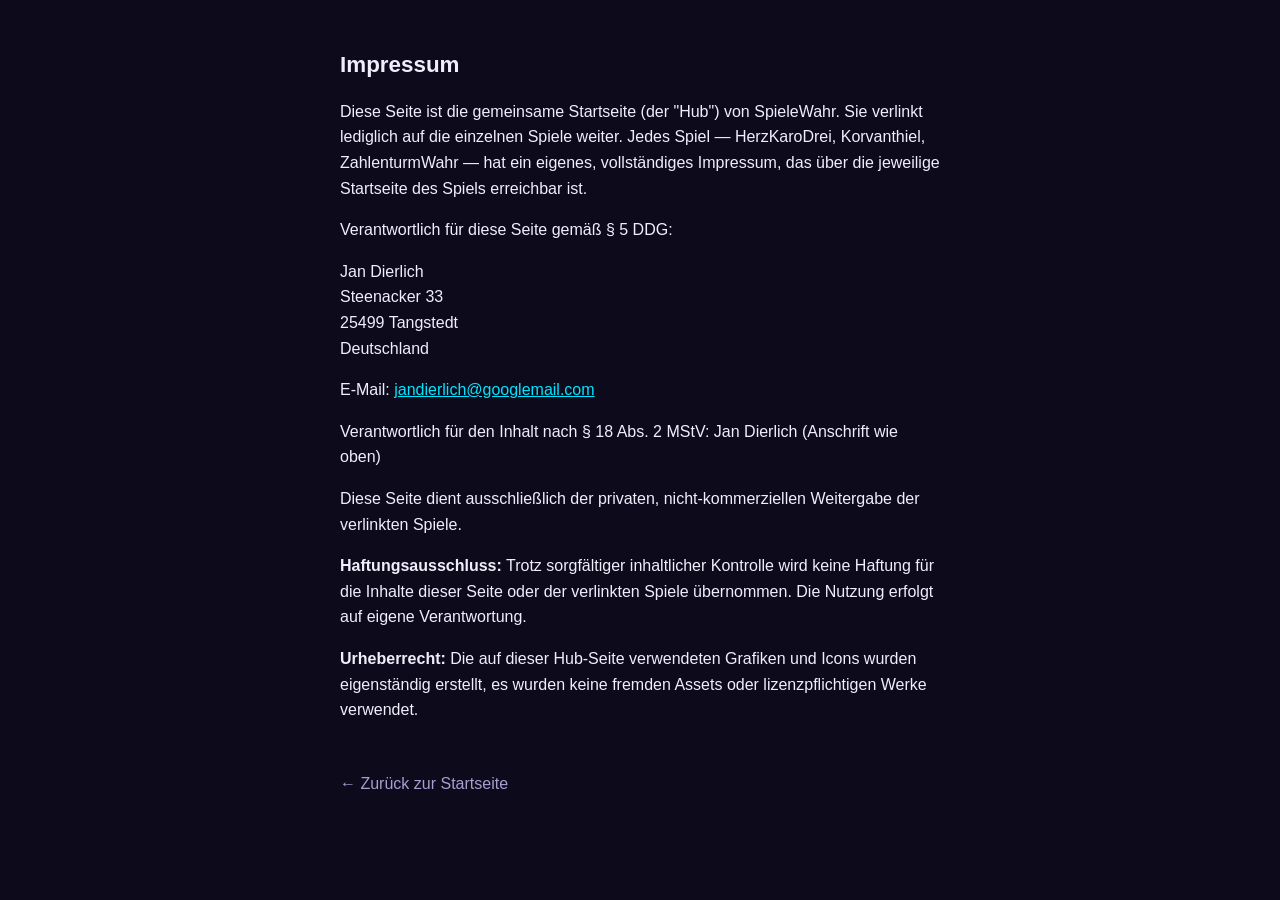
<file: impressum.html>
<!DOCTYPE html>
<html lang="de">
<head>
    <meta name="robots" content="noindex, nofollow">
<meta charset="UTF-8">
<meta name="viewport" content="width=device-width, initial-scale=1, maximum-scale=1, minimum-scale=1, user-scalable=no, viewport-fit=cover">
<title>Impressum — SpieleWahr</title>
<link rel="icon" href="icon-192.png">
<style>
  body{background:#0d0a1c;color:#f1eefb;font-family:-apple-system,BlinkMacSystemFont,"Segoe UI",Roboto,sans-serif;max-width:600px;margin:0 auto;padding:2rem 1.3rem 3rem;line-height:1.6;}
  h1{font-size:1.4rem;}
  a{color:#00e5ff;}
  a.back{display:inline-block;margin-top:2rem;text-decoration:none;color:#a79fd0;}
</style>
<script>
document.addEventListener('gesturestart', function (e) { e.preventDefault(); });
document.addEventListener('gesturechange', function (e) { e.preventDefault(); });
document.addEventListener('touchmove', function (e) { if (e.touches && e.touches.length > 1) { e.preventDefault(); } }, { passive: false });
</script>
</head>
<body>
<h1>Impressum</h1>
<p>Diese Seite ist die gemeinsame Startseite (der "Hub") von SpieleWahr. Sie verlinkt lediglich auf die einzelnen Spiele weiter. Jedes Spiel — HerzKaroDrei, Korvanthiel, ZahlenturmWahr — hat ein eigenes, vollständiges Impressum, das über die jeweilige Startseite des Spiels erreichbar ist.</p>

<p>Verantwortlich für diese Seite gemäß § 5 DDG:</p>
<p>
Jan Dierlich<br>
Steenacker 33<br>
25499 Tangstedt<br>
Deutschland
</p>
<p>E-Mail: <a href="mailto:jandierlich@googlemail.com">jandierlich@googlemail.com</a></p>

<p>Verantwortlich für den Inhalt nach § 18 Abs. 2 MStV: Jan Dierlich (Anschrift wie oben)</p>

<p>Diese Seite dient ausschließlich der privaten, nicht-kommerziellen Weitergabe der verlinkten Spiele.</p>

<p><b>Haftungsausschluss:</b> Trotz sorgfältiger inhaltlicher Kontrolle wird keine Haftung für die Inhalte dieser Seite oder der verlinkten Spiele übernommen. Die Nutzung erfolgt auf eigene Verantwortung.</p>

<p><b>Urheberrecht:</b> Die auf dieser Hub-Seite verwendeten Grafiken und Icons wurden eigenständig erstellt, es wurden keine fremden Assets oder lizenzpflichtigen Werke verwendet.</p>

<a class="back" href="index.html">← Zurück zur Startseite</a>
</body>
</html>
</file>
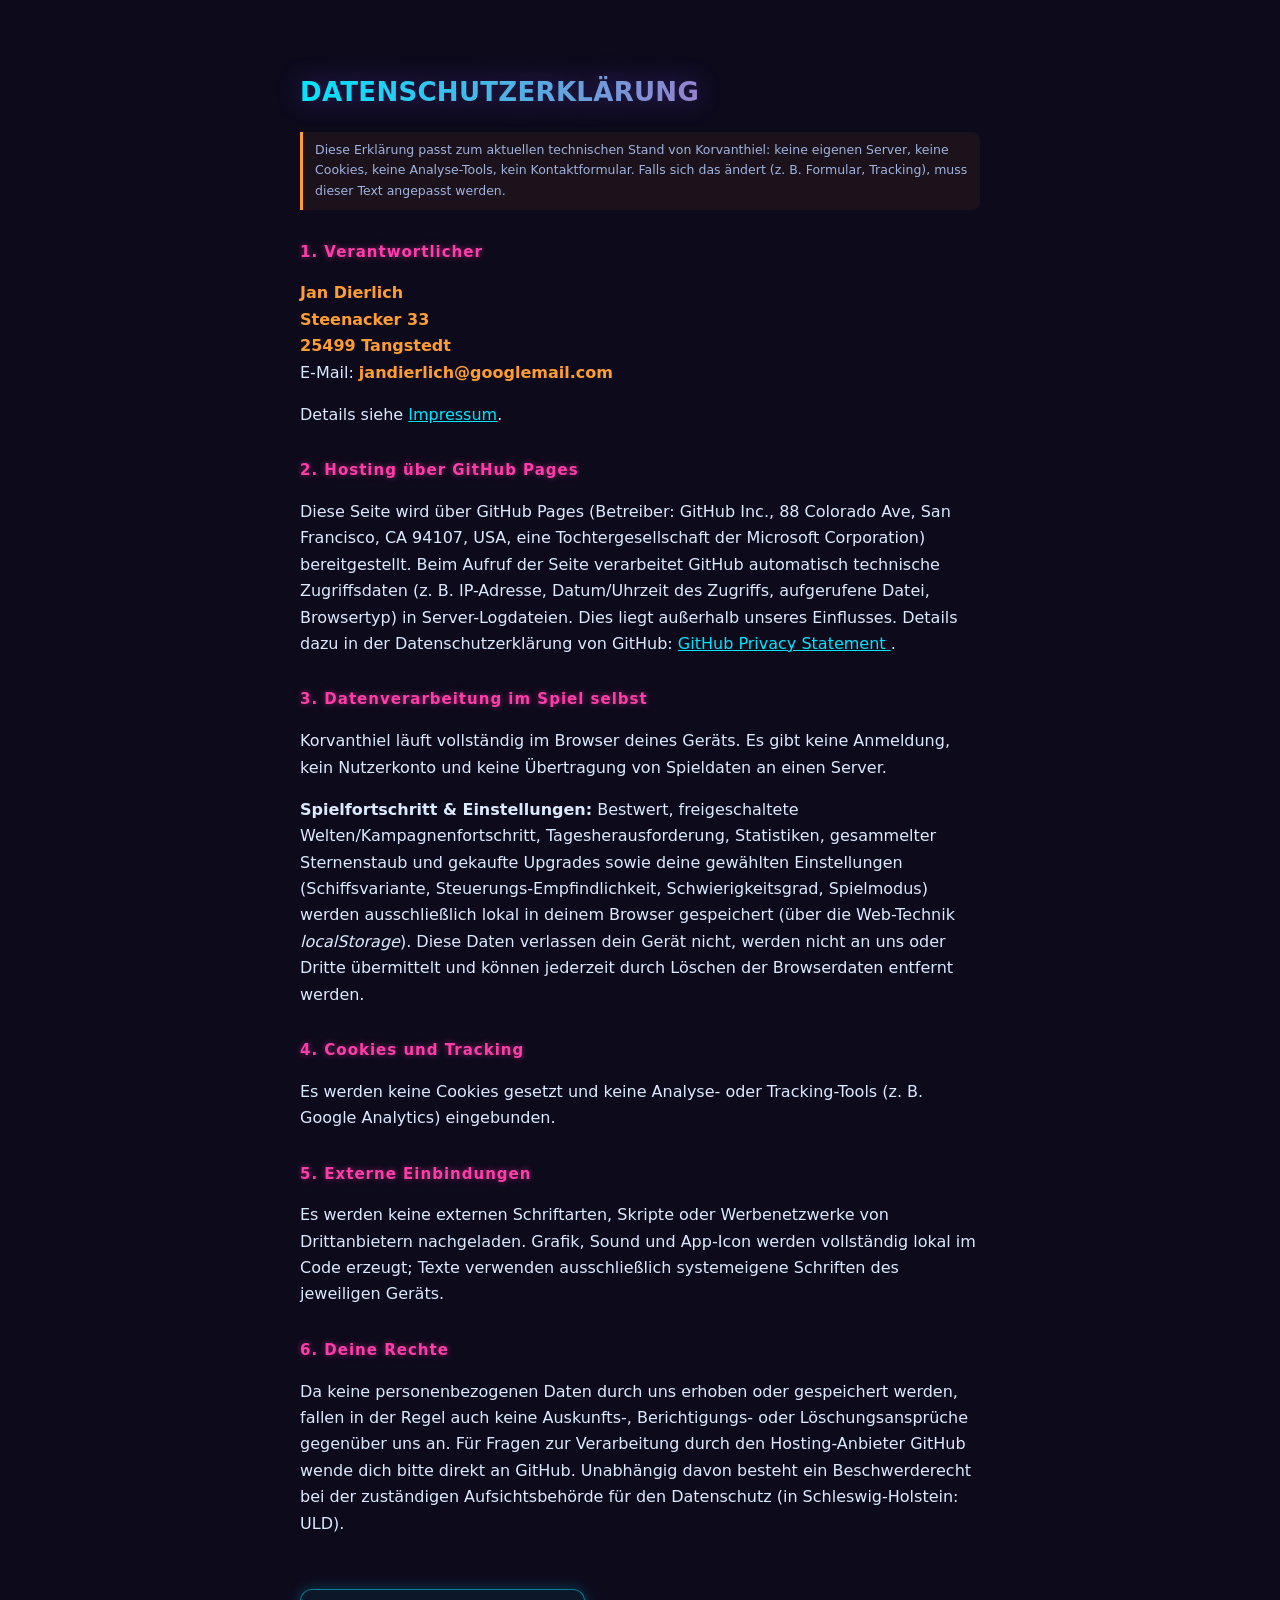
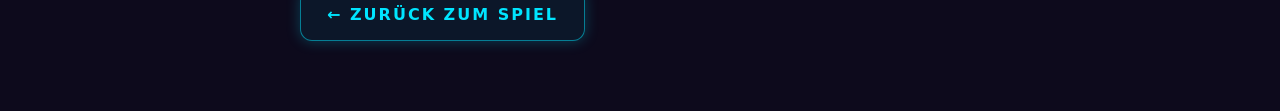
<file: kv-datenschutz.html>
<!DOCTYPE html>
<html lang="de">
<head>
    <meta name="robots" content="noindex, nofollow">
<meta charset="UTF-8">
<meta name="viewport" content="width=device-width, initial-scale=1.0, maximum-scale=1.0, minimum-scale=1.0, user-scalable=no, viewport-fit=cover">
<title>Datenschutz – Korvanthiel</title>
<style>
  :root{
    --neon-cyan:#00e5ff; --neon-magenta:#ff3caa; --neon-orange:#ff9d2e;
  }
  html{
    overscroll-behavior:none;
  }
  body{
    margin:0;
    padding-top:max(calc(28px + env(safe-area-inset-top)), 54px);
    padding-right:28px; padding-left:28px;
    padding-bottom:max(calc(70px + env(safe-area-inset-bottom)), 70px);
    background:#0d0a1c; color:#dbeaff;
    font-family:-apple-system,'SF Pro Display','Segoe UI',system-ui,sans-serif;
    line-height:1.65;
    max-width:680px; margin-left:auto; margin-right:auto;
    overscroll-behavior:none;
  }
  h1{
    font-size:clamp(17px, 5.6vw, 26px);font-weight:800;letter-spacing:0.3px;
    background:linear-gradient(90deg, var(--neon-cyan), var(--neon-magenta));
    -webkit-background-clip:text;background-clip:text;color:transparent;
    filter:drop-shadow(0 0 12px rgba(120,80,255,0.4));
    
  }
  h2{
    color:var(--neon-magenta);text-shadow:0 0 6px rgba(255,60,170,0.5);
    font-size:15px; margin-top:30px; letter-spacing:1px;font-weight:700;
  }
  a{ color:#00e5ff; }
  .kd{ color:var(--neon-orange); font-weight:600; }
  .back{
    display:inline-block; margin-top:36px;
    border:1px solid rgba(0,229,255,0.5); color:var(--neon-cyan); text-decoration:none;
    padding:12px 26px; border-radius:12px; letter-spacing:2px;font-weight:700;
    box-shadow:0 0 14px rgba(0,229,255,0.25);
    background:rgba(0,229,255,0.06);
  }
  .hint{
    font-size:12.5px; color:#9fb3e0; border-left:3px solid var(--neon-orange);
    padding:8px 12px; margin:16px 0; background:rgba(255,157,46,0.06); border-radius:0 8px 8px 0;
  }
</style>
<script>
document.addEventListener('gesturestart', function (e) { e.preventDefault(); });
document.addEventListener('gesturechange', function (e) { e.preventDefault(); });
document.addEventListener('touchmove', function (e) { if (e.touches && e.touches.length > 1) { e.preventDefault(); } }, { passive: false });
</script>
</head>
<body>
<h1>DATENSCHUTZERKLÄRUNG</h1>

<div class="hint">
  Diese Erklärung passt zum aktuellen technischen Stand von Korvanthiel: keine
  eigenen Server, keine Cookies, keine Analyse-Tools, kein Kontaktformular.
  Falls sich das ändert (z. B. Formular, Tracking), muss dieser Text angepasst werden.
</div>

<h2>1. Verantwortlicher</h2>
<p>
  <span class="kd" id="kd-name">Jan Dierlich</span><br>
  <span class="kd" id="kd-strasse">Steenacker 33</span><br>
  <span class="kd" id="kd-ort">25499 Tangstedt</span><br>
  E-Mail: <span class="kd" id="kd-email">jandierlich@googlemail.com</span>
</p>
<p>Details siehe <a href="kv-impressum.html">Impressum</a>.</p>

<h2>2. Hosting über GitHub Pages</h2>
<p>
  Diese Seite wird über GitHub Pages (Betreiber: GitHub Inc., 88 Colorado Ave,
  San Francisco, CA 94107, USA, eine Tochtergesellschaft der Microsoft Corporation)
  bereitgestellt. Beim Aufruf der Seite verarbeitet GitHub automatisch technische
  Zugriffsdaten (z. B. IP-Adresse, Datum/Uhrzeit des Zugriffs, aufgerufene Datei,
  Browsertyp) in Server-Logdateien. Dies liegt außerhalb unseres Einflusses.
  Details dazu in der Datenschutzerklärung von GitHub:
  <a href="https://docs.github.com/en/site-policy/privacy-policies/github-general-privacy-statement" target="_blank" rel="noopener">
    GitHub Privacy Statement
  </a>.
</p>

<h2>3. Datenverarbeitung im Spiel selbst</h2>
<p>
  Korvanthiel läuft vollständig im Browser deines Geräts. Es gibt keine
  Anmeldung, kein Nutzerkonto und keine Übertragung von Spieldaten an einen Server.
</p>
<p>
  <strong>Spielfortschritt &amp; Einstellungen:</strong> Bestwert, freigeschaltete Welten/Kampagnenfortschritt,
  Tagesherausforderung, Statistiken, gesammelter Sternenstaub und gekaufte Upgrades sowie deine gewählten
  Einstellungen (Schiffsvariante, Steuerungs-Empfindlichkeit, Schwierigkeitsgrad, Spielmodus) werden
  ausschließlich lokal in deinem Browser gespeichert (über die Web-Technik <em>localStorage</em>). Diese Daten
  verlassen dein Gerät nicht, werden nicht an uns oder Dritte übermittelt und können jederzeit durch Löschen
  der Browserdaten entfernt werden.
</p>

<h2>4. Cookies und Tracking</h2>
<p>
  Es werden keine Cookies gesetzt und keine Analyse- oder Tracking-Tools
  (z. B. Google Analytics) eingebunden.
</p>

<h2>5. Externe Einbindungen</h2>
<p>
  Es werden keine externen Schriftarten, Skripte oder Werbenetzwerke von
  Drittanbietern nachgeladen. Grafik, Sound und App-Icon werden vollständig lokal
  im Code erzeugt; Texte verwenden ausschließlich systemeigene Schriften des
  jeweiligen Geräts.
</p>

<h2>6. Deine Rechte</h2>
<p>
  Da keine personenbezogenen Daten durch uns erhoben oder gespeichert werden,
  fallen in der Regel auch keine Auskunfts-, Berichtigungs- oder
  Löschungsansprüche gegenüber uns an. Für Fragen zur Verarbeitung durch den
  Hosting-Anbieter GitHub wende dich bitte direkt an GitHub.
  Unabhängig davon besteht ein Beschwerderecht bei der zuständigen
  Aufsichtsbehörde für den Datenschutz (in Schleswig-Holstein: ULD).
</p>

<a class="back" href="kv-index.html">← ZURÜCK ZUM SPIEL</a>

<script src="kv-kontakt-daten.js"></script>
<script>
(function(){
  var d = window.KONTAKT_DATEN || {};
  var map = { 'kd-name': d.name, 'kd-strasse': d.strasse, 'kd-ort': d.ort, 'kd-email': d.email };
  for(var id in map){
    var el = document.getElementById(id);
    if(el) el.textContent = map[id] || '–';
  }
})();
</script>
</body>
</html>
</file>
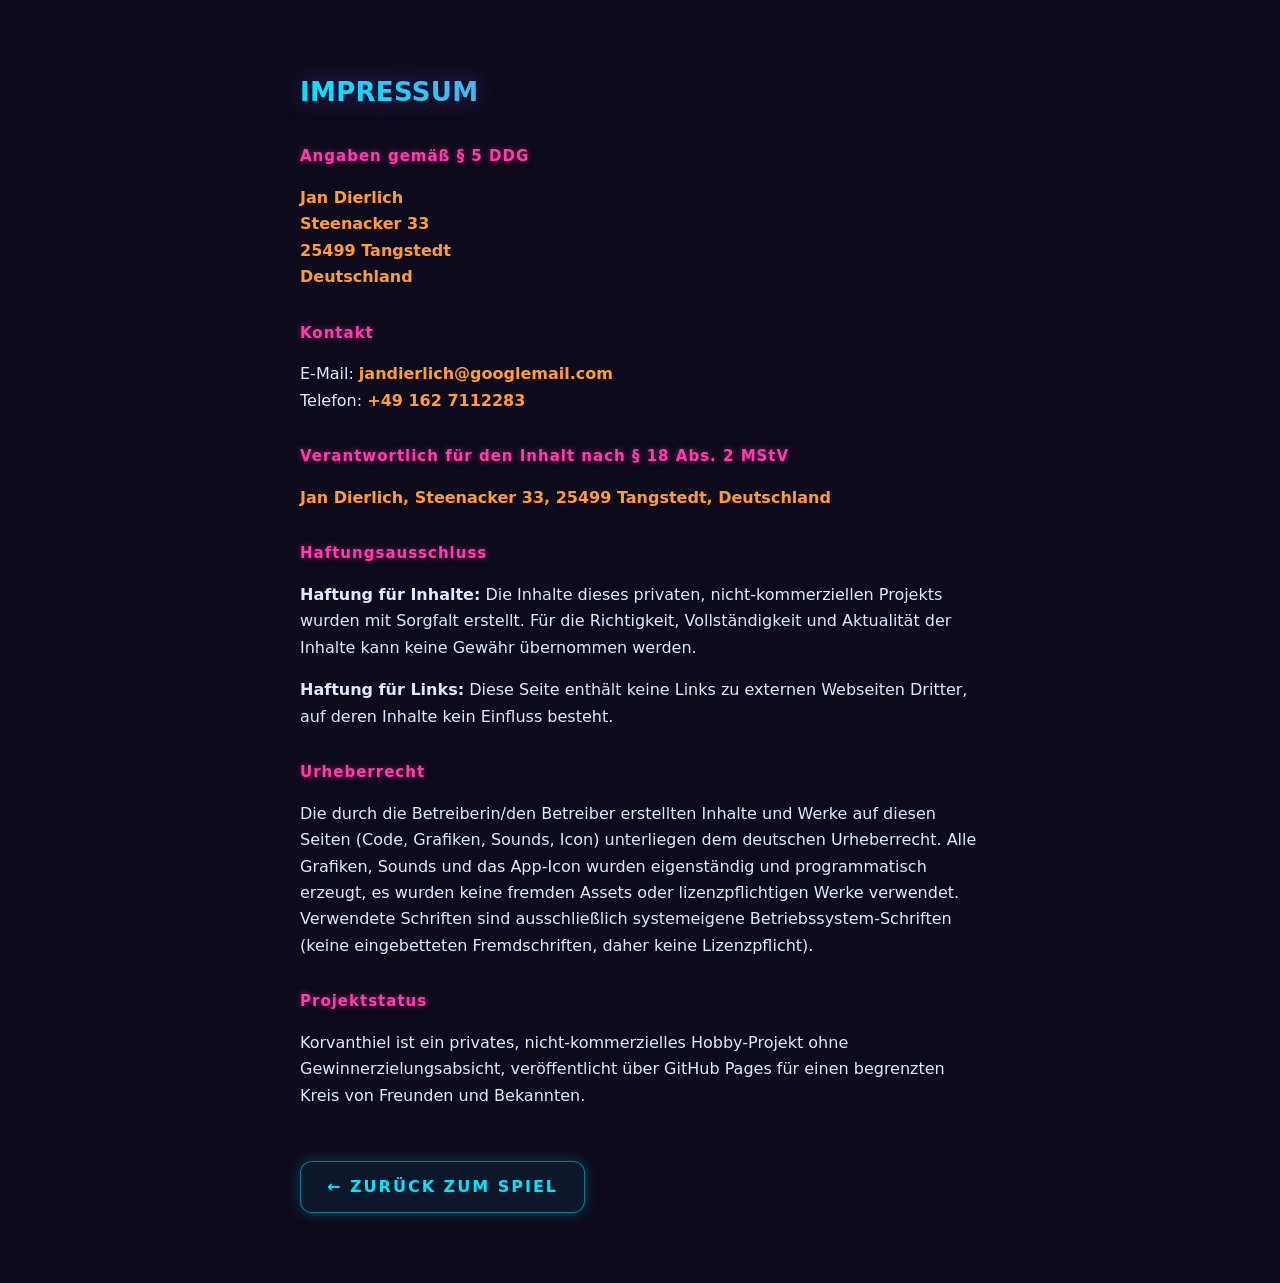
<file: kv-impressum.html>
<!DOCTYPE html>
<html lang="de">
<head>
    <meta name="robots" content="noindex, nofollow">
<meta charset="UTF-8">
<meta name="viewport" content="width=device-width, initial-scale=1.0, maximum-scale=1.0, minimum-scale=1.0, user-scalable=no, viewport-fit=cover">
<title>Impressum – Korvanthiel</title>
<style>
  :root{
    --neon-cyan:#00e5ff; --neon-magenta:#ff3caa; --neon-orange:#ff9d2e;
  }
  html{
    overscroll-behavior:none;
  }
  body{
    margin:0;
    padding-top:max(calc(28px + env(safe-area-inset-top)), 54px);
    padding-right:28px; padding-left:28px;
    padding-bottom:max(calc(70px + env(safe-area-inset-bottom)), 70px);
    background:#0d0a1c; color:#dbeaff;
    font-family:-apple-system,'SF Pro Display','Segoe UI',system-ui,sans-serif;
    line-height:1.65;
    max-width:680px; margin-left:auto; margin-right:auto;
    overscroll-behavior:none;
  }
  h1{
    font-size:clamp(17px, 5.6vw, 26px);font-weight:800;letter-spacing:0.3px;
    background:linear-gradient(90deg, var(--neon-cyan), var(--neon-magenta));
    -webkit-background-clip:text;background-clip:text;color:transparent;
    filter:drop-shadow(0 0 12px rgba(120,80,255,0.4));
    
  }
  h2{
    color:var(--neon-magenta);text-shadow:0 0 6px rgba(255,60,170,0.5);
    font-size:15px; margin-top:30px; letter-spacing:1px;font-weight:700;
  }
  a{ color:#00e5ff; }
  .kd{ color:var(--neon-orange); font-weight:600; }
  .back{
    display:inline-block; margin-top:36px;
    border:1px solid rgba(0,229,255,0.5); color:var(--neon-cyan); text-decoration:none;
    padding:12px 26px; border-radius:12px; letter-spacing:2px;font-weight:700;
    box-shadow:0 0 14px rgba(0,229,255,0.25);
    background:rgba(0,229,255,0.06);
  }
  .hint{
    font-size:12.5px; color:#9fb3e0; border-left:3px solid var(--neon-orange);
    padding:8px 12px; margin:16px 0; background:rgba(255,157,46,0.06); border-radius:0 8px 8px 0;
  }
</style>
<script>
document.addEventListener('gesturestart', function (e) { e.preventDefault(); });
document.addEventListener('gesturechange', function (e) { e.preventDefault(); });
document.addEventListener('touchmove', function (e) { if (e.touches && e.touches.length > 1) { e.preventDefault(); } }, { passive: false });
</script>
</head>
<body>
<h1>IMPRESSUM</h1>

<div class="hint" id="fillHint" style="display:none;">
  Diese Angaben stammen aus <code>kontakt-daten.js</code>. Trag deine echten Daten
  dort einmal ein — sie erscheinen dann automatisch hier und in der
  Datenschutzerklärung, auch nach künftigen Updates des Spiels.
</div>

<h2>Angaben gemäß § 5 DDG</h2>
<p>
  <span class="kd" id="kd-name">Jan Dierlich</span><br>
  <span class="kd" id="kd-strasse">Steenacker 33</span><br>
  <span class="kd" id="kd-ort">25499 Tangstedt</span><br>
  <span class="kd" id="kd-land">Deutschland</span>
</p>

<h2>Kontakt</h2>
<p>
  E-Mail: <span class="kd" id="kd-email">jandierlich@googlemail.com</span><br>
  Telefon: <span class="kd" id="kd-telefon">+49 162 7112283</span>
</p>

<h2>Verantwortlich für den Inhalt nach § 18 Abs. 2 MStV</h2>
<p>
  <span class="kd" id="kd-verantwortlich">Jan Dierlich, Steenacker 33, 25499 Tangstedt, Deutschland</span>
</p>

<h2>Haftungsausschluss</h2>
<p>
  <strong>Haftung für Inhalte:</strong> Die Inhalte dieses privaten, nicht-kommerziellen
  Projekts wurden mit Sorgfalt erstellt. Für die Richtigkeit, Vollständigkeit und
  Aktualität der Inhalte kann keine Gewähr übernommen werden.
</p>
<p>
  <strong>Haftung für Links:</strong> Diese Seite enthält keine Links zu externen
  Webseiten Dritter, auf deren Inhalte kein Einfluss besteht.
</p>

<h2>Urheberrecht</h2>
<p>
  Die durch die Betreiberin/den Betreiber erstellten Inhalte und Werke auf diesen
  Seiten (Code, Grafiken, Sounds, Icon) unterliegen dem deutschen Urheberrecht. Alle
  Grafiken, Sounds und das App-Icon wurden eigenständig und programmatisch erzeugt,
  es wurden keine fremden Assets oder lizenzpflichtigen Werke verwendet. Verwendete
  Schriften sind ausschließlich systemeigene Betriebssystem-Schriften (keine
  eingebetteten Fremdschriften, daher keine Lizenzpflicht).
</p>

<h2>Projektstatus</h2>
<p>
  Korvanthiel ist ein privates, nicht-kommerzielles Hobby-Projekt ohne
  Gewinnerzielungsabsicht, veröffentlicht über GitHub Pages für einen
  begrenzten Kreis von Freunden und Bekannten.
</p>

<a class="back" href="kv-index.html">← ZURÜCK ZUM SPIEL</a>

<script src="kv-kontakt-daten.js"></script>
<script>
(function(){
  var d = window.KONTAKT_DATEN || {};
  var map = {
    'kd-name': d.name, 'kd-strasse': d.strasse, 'kd-ort': d.ort, 'kd-land': d.land,
    'kd-email': d.email, 'kd-telefon': d.telefon
  };
  for(var id in map){
    var el = document.getElementById(id);
    if(el) el.textContent = map[id] || '–';
  }
  var v = document.getElementById('kd-verantwortlich');
  if(v) v.textContent = [d.name, d.strasse, d.ort, d.land].filter(Boolean).join(', ');
  // Solange noch Platzhalter (eckige Klammern) enthalten sind, Hinweis sichtbar lassen
  var stillPlaceholder = (d.name||'').indexOf('[') !== -1;
  var hint = document.getElementById('fillHint');
  if(hint && !stillPlaceholder) hint.style.display='none';
})();
</script>
</body>
</html>
</file>
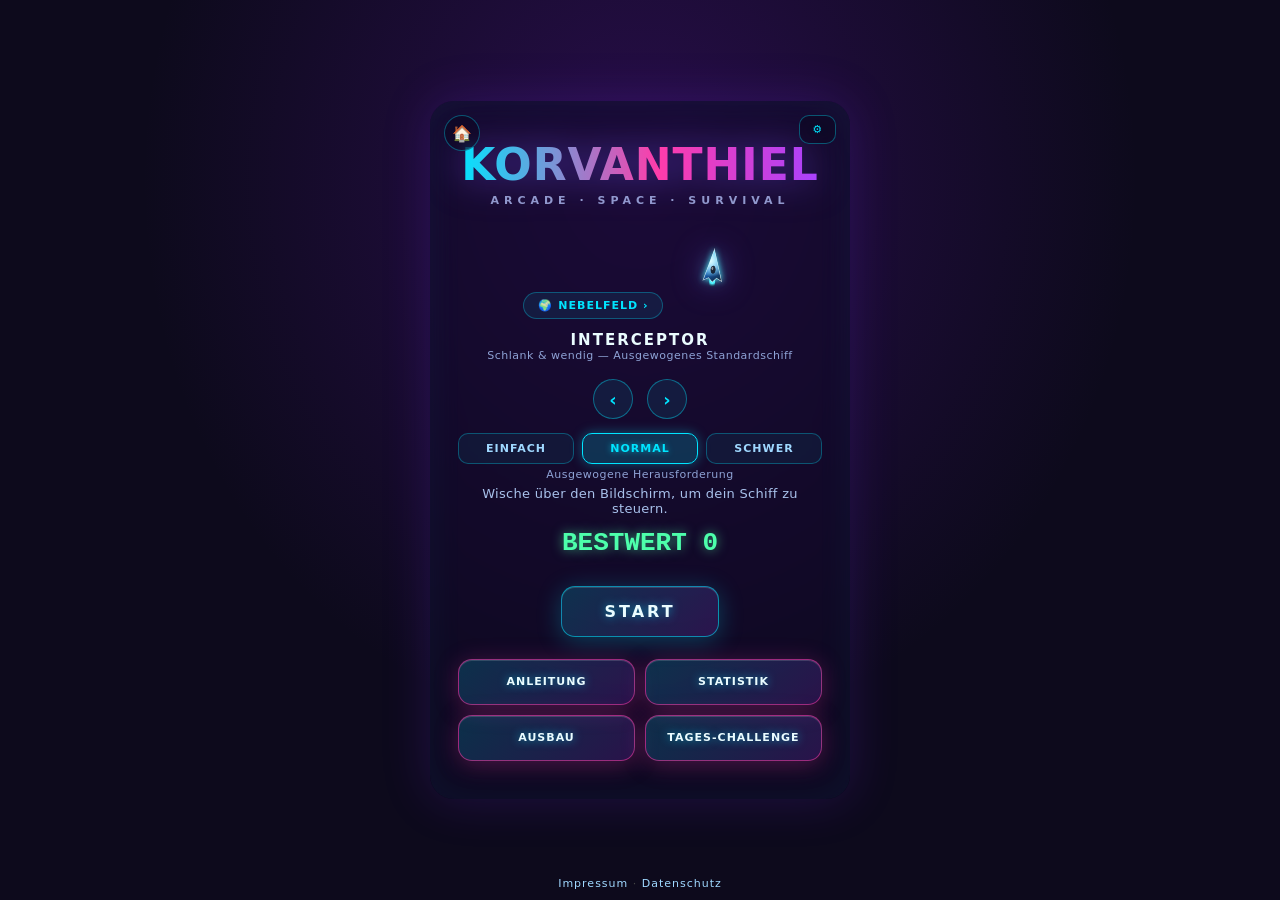
<file: kv-index.html>
<!DOCTYPE html>
<html lang="de">
<head>
    <meta name="robots" content="noindex, nofollow">
<meta charset="UTF-8">
<meta name="viewport" content="width=device-width, initial-scale=1.0, maximum-scale=1.0, minimum-scale=1.0, user-scalable=no, viewport-fit=cover">
<title>Korvanthiel</title>
<link rel="icon" type="image/png" sizes="512x512" href="kv-icon-512.png">
<link rel="icon" type="image/png" sizes="192x192" href="kv-icon-192.png">
<link rel="icon" type="image/png" sizes="32x32" href="kv-favicon-32.png">
<link rel="apple-touch-icon" href="kv-apple-touch-icon.png">
<link rel="manifest" href="kv-manifest.json">
<meta name="theme-color" content="#0d0a1c">
<meta name="apple-mobile-web-app-capable" content="yes">
<meta name="apple-mobile-web-app-status-bar-style" content="black-translucent">
<meta name="apple-mobile-web-app-title" content="Korvanthiel">
<style>
  :root{
    --neon-cyan:#00e5ff;
    --neon-magenta:#ff3caa;
    --neon-purple:#a742ff;
    --neon-orange:#ff9d2e;
    --neon-green:#4dffab;
    --bg-deep:#0d0a1c;
  }
  html,body{
    position:fixed;
    margin:0;padding:0;width:100%;height:100%;
    background:var(--bg-deep);
    overflow:hidden;
    overscroll-behavior:none;
    touch-action:none;
    font-family:-apple-system,'SF Pro Display','Segoe UI',system-ui,sans-serif;
    -webkit-user-select:none;user-select:none;
    -webkit-tap-highlight-color:transparent;
  }
  .mono{ font-family:'SF Mono','Courier New',monospace; }
  #gameCanvas{
    display:block;
    width:100%;height:100%;
    background:var(--bg-deep);
  }
  .topbar{
    position:fixed;top:0;left:0;right:0;
    display:flex;align-items:flex-start;gap:8px;
    padding-top:max(calc(10px + env(safe-area-inset-top)), 54px);
    padding-right:10px;padding-bottom:10px;padding-left:10px;
    z-index:5;
  }
  .hud{
    flex:1 1 auto;
    display:flex;flex-wrap:wrap;justify-content:center;gap:8px;
    min-width:0;
    pointer-events:none;
  }
  .hud>div{
    background:rgba(15,8,35,0.55);
    backdrop-filter:blur(6px); -webkit-backdrop-filter:blur(6px);
    border:1px solid rgba(0,229,255,0.25);
    border-radius:10px;
    padding:6px 10px;
    color:var(--neon-cyan);
    text-shadow:0 0 8px var(--neon-cyan);
    font-size:13px;letter-spacing:0.5px;font-weight:600;
    white-space:nowrap;
    box-shadow:0 0 14px rgba(0,229,255,0.15);
  }
  .hud .combo{color:var(--neon-magenta);text-shadow:0 0 8px var(--neon-magenta);border-color:rgba(255,60,170,0.3);}
  .shieldbar{ display:inline-flex; gap:3px; vertical-align:middle; margin-left:2px; }
  .shieldbar .pip{
    width:9px;height:14px;border-radius:3px;
    background:rgba(0,229,255,0.15); border:1px solid rgba(0,229,255,0.35);
  }
  .shieldbar .pip.filled{
    background:var(--neon-cyan); box-shadow:0 0 8px var(--neon-cyan);
    border-color:var(--neon-cyan);
  }
  .howto-h{
    color:var(--neon-cyan);text-shadow:0 0 6px rgba(0,229,255,0.5);
    font-size:13px;letter-spacing:1px;margin:16px 0 6px 0;font-weight:700;
  }
  .howto-p{
    font-size:12.5px;color:#c7d6f5;line-height:1.6;margin:0 0 4px 0;font-weight:500;
  }
  .stat-row{
    display:flex;justify-content:space-between;gap:16px;
    padding:10px 4px;border-bottom:1px solid rgba(0,229,255,0.15);
  }
  .stat-row:last-of-type{ border-bottom:none; }
  .stat-label{ color:#a9c2ec;font-size:13px;font-weight:600;letter-spacing:0.5px; }
  .stat-value{ color:var(--neon-cyan);font-size:15px;font-weight:800;text-shadow:0 0 8px rgba(0,229,255,0.5); }
  #bossBar{
    position:fixed;top:max(calc(58px + env(safe-area-inset-top)), 102px);left:0;right:0;z-index:6;
    display:flex;flex-direction:column;align-items:center;gap:3px;
    pointer-events:none;
    padding:6px 14px 8px 14px;
  }
  .boss-label{
    color:var(--neon-magenta);font-weight:800;letter-spacing:3px;font-size:clamp(10px,3vw,12px);
    text-shadow:0 0 10px var(--neon-magenta);
    background:rgba(10,4,24,0.5);padding:2px 10px;border-radius:8px;
  }
  .boss-track{
    width:min(260px, 62vw);height:9px;border-radius:6px;
    background:rgba(15,8,35,0.7);border:1px solid rgba(255,60,170,0.4);
    overflow:hidden;
  }
  .boss-fill{
    height:100%;width:100%;
    background:linear-gradient(90deg, var(--neon-magenta), var(--neon-orange));
    box-shadow:0 0 10px rgba(255,60,170,0.6);
    transition:width 0.15s ease;
  }
  .overlay{
    position:fixed;inset:0;
    display:flex;flex-direction:column;align-items:center;justify-content:center;
    background:
      radial-gradient(ellipse at 50% 20%, rgba(90,20,160,0.35) 0%, rgba(13,10,28,0.0) 55%),
      linear-gradient(rgba(13,10,28,1), rgba(13,10,28,1));
    color:#fff;text-align:center;z-index:10;
    padding:20px;box-sizing:border-box;
  }
  .panel{
    background:rgba(18,10,40,0.55);
    backdrop-filter:blur(14px); -webkit-backdrop-filter:blur(14px);
    border:none;
    border-radius:24px;
    padding:34px 28px;
    box-shadow:0 0 50px rgba(120,40,255,0.18), inset 0 0 40px rgba(0,229,255,0.05);
    max-width:420px; width:100%;
    box-sizing:border-box;
  }
  .hidden{display:none !important;}
  .title{
    font-size:clamp(28px, 9vw, 44px);font-weight:800;letter-spacing:1px;
    background:linear-gradient(90deg, var(--neon-cyan), var(--neon-magenta) 55%, var(--neon-purple));
    -webkit-background-clip:text; background-clip:text; color:transparent;
    filter:drop-shadow(0 0 18px rgba(120,80,255,0.55));
    margin-bottom:4px;
    white-space:nowrap;
  }
  .subtitle{
    color:#b9c8ff;opacity:0.75;
    font-size:11px;letter-spacing:5px;margin-bottom:22px;font-weight:600;
  }
  .btn{
    background:linear-gradient(135deg, rgba(0,229,255,0.18), rgba(167,66,255,0.18));
    border:1px solid rgba(0,229,255,0.55);
    color:#eafcff;
    text-shadow:0 0 10px rgba(0,229,255,0.6);
    box-shadow:0 4px 24px rgba(0,229,255,0.25), inset 0 1px 0 rgba(255,255,255,0.15);
    padding:15px 42px;font-size:16px;letter-spacing:3px;font-weight:700;
    border-radius:14px;margin:10px;cursor:pointer;
    font-family:inherit;
    transition:transform 0.15s ease;
  }
  .btn:active{transform:scale(0.95);}
  .btn.locked{
    opacity:0.45; filter:grayscale(0.6); cursor:not-allowed;
    box-shadow:none; text-shadow:none;
  }
  .btn.locked:active{ transform:none; }
  .btn.alt{border-color:rgba(255,60,170,0.55);box-shadow:0 4px 24px rgba(255,60,170,0.25), inset 0 1px 0 rgba(255,255,255,0.15);}
  .btn.alt.confirm{border-color:#ff4444;color:#ff8888;box-shadow:0 4px 24px rgba(255,68,68,0.35), inset 0 1px 0 rgba(255,255,255,0.15);}
  .btn:disabled{opacity:0.35;cursor:not-allowed;}
  .info-line{font-size:13px;color:#a9c2ec;margin:4px 0;letter-spacing:0.3px;font-weight:500;}
  .score-big{font-size:26px;font-weight:800;color:var(--neon-green);text-shadow:0 0 12px rgba(77,255,171,0.6);margin:12px 0;}
  .ship-select{
    display:flex;align-items:center;justify-content:center;gap:14px;
    margin:18px 0 6px 0;
  }
  .ship-arrow{
    width:38px;height:38px;border-radius:50%;
    border:1px solid rgba(0,229,255,0.4);
    background:rgba(0,229,255,0.08);
    color:var(--neon-cyan);font-size:18px;font-weight:700;
    display:flex;align-items:center;justify-content:center;cursor:pointer;
    font-family:inherit;
  }
  .ship-arrow:active{transform:scale(0.9);}
  #shipPreviewCanvas{
    width:110px;height:110px;
    filter:drop-shadow(0 0 16px rgba(120,80,255,0.4));
  }
  .ship-name{
    font-size:15px;font-weight:700;letter-spacing:2px;color:#eafcff;margin-top:4px;
  }
  .ship-desc{
    font-size:11px;color:#8fa3d6;letter-spacing:0.5px;min-height:14px;
  }
  .diff-select{
    display:flex;justify-content:center;gap:8px;margin:14px 0 4px 0;
  }
  .diff-chip{
    flex:1 1 0;text-align:center;
    background:rgba(0,229,255,0.06);border:1px solid rgba(0,229,255,0.3);
    color:#9fd8ff;font-family:inherit;font-weight:700;font-size:11px;letter-spacing:1px;
    padding:8px 4px;border-radius:10px;cursor:pointer;
  }
  .diff-chip.active{
    background:rgba(0,229,255,0.18);border-color:var(--neon-cyan);color:var(--neon-cyan);
    box-shadow:0 0 12px rgba(0,229,255,0.35);text-shadow:0 0 6px rgba(0,229,255,0.6);
  }
  #startScreen .subtitle{ margin-bottom:14px; }
  .world-badge{
    display:inline-block;margin:0 auto 8px auto;padding:6px 14px;border-radius:20px;
    background:rgba(0,229,255,0.08);border:1px solid rgba(0,229,255,0.3);
    color:var(--neon-cyan);font-size:11px;font-weight:700;letter-spacing:1px;
    cursor:pointer;
  }
  .world-badge:active{ transform:scale(0.96); }
  #startScreen .ship-select{ margin:16px 0 8px 0; }
  #startScreen #shipPreviewCanvas{ width:88px;height:88px; }
  #startScreen #startBtn{ margin:16px 10px; }
  #startScreen .btn-row{ display:grid;grid-template-columns:1fr 1fr;gap:10px;justify-content:center;margin-top:6px; }
  #startScreen .btn-row .btn{
    margin:0;width:100%;box-sizing:border-box;min-height:46px;
    display:flex;align-items:center;justify-content:center;text-align:center;
    white-space:normal;line-height:1.25;padding:10px 8px;
    font-size:11px;letter-spacing:1px;
  }
  .weapon-icons{
    position:fixed;right:calc(16px + env(safe-area-inset-right));top:50%;
    transform:translateY(calc(-50% + 138px));
    display:flex;flex-direction:column;gap:12px;z-index:5;pointer-events:none;
  }
  .wicon{
    position:relative;
    width:46px;height:46px;border-radius:16px;
    border:1px solid rgba(255,255,255,0.07);
    display:flex;align-items:center;justify-content:center;
    font-size:16px;font-weight:800;color:rgba(255,255,255,0.22);
    background:transparent;
    box-shadow:none;
    opacity:0.6;
    transition:transform 0.15s ease, box-shadow 0.2s ease, border-color 0.2s ease, color 0.2s ease, opacity 0.2s ease;
    pointer-events:auto; cursor:pointer;
  }
  .wicon:active{ transform:scale(0.92); opacity:1; }
  .wicon.active{ opacity:0.95; }
  .wicon .wicon-label{
    position:absolute; top:50%; right:100%; transform:translateY(-50%); white-space:nowrap;
    margin-right:8px;
    font-size:8px; letter-spacing:1px; font-weight:700; color:rgba(255,255,255,0.3);
  }
  .wicon.available{
    border-color:rgba(0,229,255,0.45); color:var(--neon-cyan);
    box-shadow:0 0 10px rgba(0,229,255,0.25), inset 0 1px 0 rgba(255,255,255,0.1);
  }
  .wicon.available .wicon-label{ color:rgba(0,229,255,0.65); }
  .wicon.active{
    border-color:var(--neon-orange); color:var(--neon-orange);
    text-shadow:0 0 10px var(--neon-orange);
    box-shadow:0 0 20px rgba(255,157,46,0.55), inset 0 1px 0 rgba(255,255,255,0.15);
    transform:translateY(-4px);
    background:linear-gradient(160deg, rgba(60,32,20,0.75), rgba(20,10,5,0.8));
  }
  .wicon.active .wicon-label{ color:var(--neon-orange); text-shadow:0 0 6px var(--neon-orange); }
  .wicon-badge{
    position:absolute; top:-6px; right:-6px; min-width:16px; height:16px; padding:0 3px;
    border-radius:8px; background:var(--neon-cyan); color:#04102b;
    font-size:9px; font-weight:800; display:none; align-items:center; justify-content:center;
    box-shadow:0 0 6px rgba(0,229,255,0.7);
  }
  .wicon-badge.show{ display:flex; }
  .wicon.active .wicon-badge{ background:var(--neon-orange); box-shadow:0 0 6px rgba(255,157,46,0.7); }
  .wicon.ultimate{ border-color:rgba(255,60,170,0.3); }
  .wicon.ultimate .wicon-badge{ background:rgba(255,60,170,0.6); }
  .wicon.ultimate.ready{
    border-color:var(--neon-magenta); color:var(--neon-magenta);
    text-shadow:0 0 10px var(--neon-magenta);
    box-shadow:0 0 24px rgba(255,60,170,0.7), inset 0 1px 0 rgba(255,255,255,0.15);
    animation:ultimatePulse 0.9s ease-in-out infinite;
    opacity:1;
  }
  @keyframes ultimatePulse{
    0%,100%{ transform:translateY(0) scale(1); }
    50%{ transform:translateY(-3px) scale(1.06); }
  }
  .wave-banner{
    position:fixed;top:36%;left:0;right:0;text-align:center;
    font-size:30px;letter-spacing:6px;font-weight:800;z-index:6;
    background:linear-gradient(90deg, var(--neon-cyan), var(--neon-magenta));
    -webkit-background-clip:text;background-clip:text;color:transparent;
    filter:drop-shadow(0 0 16px rgba(167,66,255,0.6));
    pointer-events:none;opacity:0;transform:scale(0.9);
    transition:opacity 0.35s ease, transform 0.35s ease;
  }
  .wave-banner.show{opacity:1;transform:scale(1);}
  .campaign-banner{
    position:fixed;top:30%;left:0;right:0;text-align:center;z-index:12;
    pointer-events:none;opacity:0;transform:scale(0.9);
    transition:opacity 0.5s ease, transform 0.5s ease;
    padding:0 20px;
  }
  .campaign-banner.show{opacity:1;transform:scale(1);}
  .campaign-banner .cb-title{
    font-size:28px;letter-spacing:3px;font-weight:800;
    background:linear-gradient(90deg, var(--neon-green), var(--neon-cyan), var(--neon-magenta));
    -webkit-background-clip:text;background-clip:text;color:transparent;
    filter:drop-shadow(0 0 20px rgba(77,255,171,0.6));
  }
  .campaign-banner .cb-sub{
    margin-top:8px;font-size:13px;letter-spacing:1px;color:#dbeaff;
    text-shadow:0 0 10px rgba(0,229,255,0.5);
  }
  .streak-banner{
    position:fixed;top:22%;left:0;right:0;text-align:center;
    font-size:26px;letter-spacing:4px;font-weight:800;z-index:6;
    color:#fff;
    text-shadow:0 0 10px var(--neon-orange), 0 0 24px var(--neon-magenta);
    pointer-events:none;opacity:0;transform:scale(0.7) rotate(-2deg);
    transition:opacity 0.3s ease, transform 0.3s ease;
  }
  .streak-banner.show{
    opacity:1;transform:scale(1) rotate(-2deg);
    transition:opacity 0.15s ease, transform 0.15s cubic-bezier(.34,1.56,.64,1);
  }
  .hit-flash{
    position:fixed;inset:0;z-index:8;pointer-events:none;
    background:radial-gradient(ellipse at center, rgba(255,0,60,0) 45%, rgba(255,0,60,0.35) 100%);
    opacity:0; transition:opacity 0.08s ease-out;
  }
  .hit-flash.show{ opacity:1; transition:opacity 0.03s ease-out; }
  .boss-intro{
    position:fixed;inset:0;z-index:9;
    display:flex;flex-direction:column;align-items:center;justify-content:center;
    pointer-events:none;
    background:radial-gradient(ellipse at center, rgba(20,0,10,0.35) 0%, rgba(0,0,0,0.55) 100%);
    animation:bossIntroFade 2.4s ease forwards;
  }
  .boss-intro-sub{
    color:var(--neon-orange);letter-spacing:6px;font-size:13px;font-weight:800;
    text-shadow:0 0 10px var(--neon-orange);margin-bottom:8px;
    animation:bossIntroSubIn 0.5s ease both;
  }
  .boss-intro-name{
    font-size:clamp(30px,9vw,52px);font-weight:900;letter-spacing:2px;
    color:#fff;
    text-shadow:0 0 20px var(--neon-magenta), 0 0 46px var(--neon-purple);
    animation:bossIntroNameIn 0.6s cubic-bezier(.2,1.4,.4,1) 0.15s both;
  }
  @keyframes bossIntroSubIn{ from{opacity:0; transform:translateY(-8px);} to{opacity:1; transform:translateY(0);} }
  @keyframes bossIntroNameIn{ from{opacity:0; transform:scale(1.5);} to{opacity:1; transform:scale(1);} }
  @keyframes bossIntroFade{ 0%{opacity:1;} 75%{opacity:1;} 100%{opacity:0;} }
  .iconbtn{
    flex:0 0 auto;
    background:rgba(15,8,35,0.55);border:1px solid rgba(0,229,255,0.35);
    color:var(--neon-cyan);border-radius:10px;padding:7px 12px;font-size:11px;
    font-family:inherit;font-weight:600;letter-spacing:1px;
    backdrop-filter:blur(6px);-webkit-backdrop-filter:blur(6px);
    cursor:pointer;white-space:nowrap;
  }
  .iconbtn:active{transform:scale(0.94);}
  .upgrade-row{
    display:flex;align-items:center;justify-content:space-between;gap:10px;
    padding:12px 4px;border-bottom:1px solid rgba(0,229,255,0.15);
  }
  .upgrade-row:last-of-type{ border-bottom:none; }
  .upgrade-name{ color:#eafcff;font-size:13px;font-weight:700;letter-spacing:0.5px; }
  .upgrade-lvl{ color:var(--neon-cyan);font-size:11px;font-weight:600;margin-left:6px; }
  .upgrade-desc{ color:#8fa3d6;font-size:11px;margin-top:2px; }
  .upgrade-buy{
    flex:0 0 auto;background:rgba(0,229,255,0.15);border:1px solid rgba(0,229,255,0.5);
    color:var(--neon-cyan);font-family:inherit;font-weight:700;font-size:12px;
    padding:8px 12px;border-radius:10px;cursor:pointer;white-space:nowrap;
  }
  .upgrade-buy:active{ transform:scale(0.94); }
  .upgrade-buy:disabled{ opacity:0.35;cursor:not-allowed; }
  .upgrade-buy.maxed{ background:rgba(77,255,171,0.12);border-color:rgba(77,255,171,0.4);color:var(--neon-green);opacity:1; }
  .world-card{
    display:flex;align-items:center;justify-content:space-between;gap:10px;
    padding:14px 4px;border-bottom:1px solid rgba(0,229,255,0.15);
  }
  .world-card:last-of-type{ border-bottom:none; }
  .world-card-name{ color:#eafcff;font-size:14px;font-weight:800;letter-spacing:0.5px; }
  .world-card-name.locked{ color:#5a6a8a; }
  .world-card-desc{ color:#8fa3d6;font-size:11px;margin-top:3px;max-width:220px; }
  .world-select-btn{
    flex:0 0 auto;background:rgba(0,229,255,0.15);border:1px solid rgba(0,229,255,0.5);
    color:var(--neon-cyan);font-family:inherit;font-weight:700;font-size:11px;
    padding:8px 14px;border-radius:10px;cursor:pointer;white-space:nowrap;
  }
  .world-select-btn.current{ background:rgba(77,255,171,0.15);border-color:var(--neon-green);color:var(--neon-green); }
  .world-select-btn:disabled{ opacity:0.35;cursor:not-allowed; }
</style>
<script>
document.addEventListener('gesturestart', function (e) { e.preventDefault(); });
document.addEventListener('gesturechange', function (e) { e.preventDefault(); });
document.addEventListener('touchmove', function (e) { if (e.touches && e.touches.length > 1) { e.preventDefault(); } }, { passive: false });
</script>
</head>
<body>
<canvas id="gameCanvas"></canvas>

<div class="topbar" id="topbar">
  <button id="pauseBtn" class="iconbtn">II</button>
  <div class="hud" id="hud">
    <div>SCORE <span class="mono" id="scoreVal">0</span></div>
    <div id="comboVal" class="combo mono"></div>
    <div>WELLE <span class="mono" id="waveVal">1</span></div>
    <div>SCHILD <span class="shieldbar" id="shieldBar"></span></div>
  </div>
  <button id="muteBtn" class="iconbtn">🔊</button>
</div>

<div class="wave-banner" id="waveBanner"></div>
<div class="campaign-banner" id="worldTransitionBanner">
  <div class="cb-title" id="worldTransitionName">—</div>
  <div class="cb-sub">Neuer Sektor — die Reise geht weiter</div>
</div>
<div class="campaign-banner" id="campaignCompleteBanner">
  <div class="cb-title">KAMPAGNE ABGESCHLOSSEN</div>
  <div class="cb-sub">Du hast alle Sektoren erobert — die Reise geht als Endlos-Überlebenskampf weiter.</div>
</div>
<div class="streak-banner" id="streakBanner"></div>
<div class="hit-flash" id="hitFlash"></div>

<div class="boss-intro hidden" id="bossIntroScreen">
  <div class="boss-intro-sub">GEGNER ERKANNT</div>
  <div class="boss-intro-name" id="bossIntroName">—</div>
</div>

<div class="hidden" id="bossBar">
  <div class="boss-label">BOSS</div>
  <div class="boss-track"><div class="boss-fill" id="bossBarFill"></div></div>
</div>

<div class="weapon-icons hidden" id="weaponIcons">
  <div class="wicon active" id="wBlaster">I<span class="wicon-label">BLASTER</span></div>
  <div class="wicon" id="wSpread">V<span class="wicon-label">SPREAD</span><span class="wicon-badge" id="wSpreadBadge"></span></div>
  <div class="wicon" id="wLaser">=<span class="wicon-label">LASER</span><span class="wicon-badge" id="wLaserBadge"></span></div>
  <div class="wicon ultimate" id="wUltimate">✺<span class="wicon-label">BOMBE</span><span class="wicon-badge" id="wUltimateBadge"></span></div>
</div>

<div class="overlay" id="startScreen">
  <div class="panel" style="padding:38px 28px;max-height:calc(100vh - 50px - env(safe-area-inset-top) - env(safe-area-inset-bottom));overflow-y:auto;overscroll-behavior:contain;touch-action:pan-y;-webkit-overflow-scrolling:touch;position:relative;">
    <div class="iconbtn" id="settingsBtn" style="position:absolute;top:14px;right:14px;z-index:3;">⚙</div>
    <a href="index.html" class="iconbtn" style="position:absolute;top:14px;left:14px;z-index:3;text-decoration:none;display:flex;align-items:center;justify-content:center;width:34px;height:34px;padding:0;border-radius:50%;font-size:16px;" title="Zur SpieleWahr-Startseite" aria-label="Zur SpieleWahr-Startseite">🏠</a>
    <div class="title">KORVANTHIEL</div>
    <div class="subtitle">ARCADE&nbsp;·&nbsp;SPACE&nbsp;·&nbsp;SURVIVAL</div>
    <div class="world-badge" id="worldBadge">🌍 NEBELFELD ›</div>

    <canvas id="shipPreviewCanvas" width="220" height="220"></canvas>
    <div class="ship-name" id="shipNameLabel">—</div>
    <div class="ship-desc" id="shipDescLabel">—</div>
    <div class="ship-select">
      <div class="ship-arrow" id="shipPrev">‹</div>
      <div class="ship-arrow" id="shipNext">›</div>
    </div>

    <div class="diff-select" id="diffSelect">
      <button class="diff-chip" data-idx="0">EINFACH</button>
      <button class="diff-chip" data-idx="1">NORMAL</button>
      <button class="diff-chip" data-idx="2">SCHWER</button>
    </div>
    <div class="ship-desc" id="diffDescLabel">—</div>

    <div class="info-line">Wische über den Bildschirm, um dein Schiff zu steuern.</div>
    <div class="score-big mono" id="bestScoreDisplay">BESTWERT 0</div>
    <button class="btn" id="startBtn">START</button>
    <div class="btn-row">
      <button class="btn alt" id="howToBtn">ANLEITUNG</button>
      <button class="btn alt" id="statsBtn">STATISTIK</button>
      <button class="btn alt" id="upgradesBtn">AUSBAU</button>
      <button class="btn alt" id="dailyBtn">TAGES-CHALLENGE</button>
    </div>
  </div>
  <div style="position:fixed;bottom:calc(10px + env(safe-area-inset-bottom));left:0;right:0;text-align:center;font-size:11px;letter-spacing:1px;">
    <a href="kv-impressum.html" style="color:#9fd8ff;text-decoration:none;">Impressum</a>
    <span style="color:#444;"> · </span>
    <a href="kv-datenschutz.html" style="color:#9fd8ff;text-decoration:none;">Datenschutz</a>
  </div>
</div>

<div class="overlay hidden" id="howToScreen">
  <div class="panel" style="text-align:left;max-height:80vh;overflow-y:auto;overscroll-behavior:contain;touch-action:pan-y;-webkit-overflow-scrolling:touch;">
    <div class="title" style="font-size:24px;text-align:center;">ANLEITUNG</div>
    <h3 class="howto-h">Steuerung</h3>
    <p class="howto-p">Wische mit dem Finger über den Bildschirm. Dein Schiff folgt dem Finger, bleibt dabei aber sichtbar oberhalb deiner Fingerspitze.</p>
    <h3 class="howto-h">HUD oben</h3>
    <p class="howto-p"><b>SCORE</b> — deine Punktzahl · <b>WELLE</b> — aktuelle Gegnerwelle · <b>SCHILD</b> — verbleibende Trefferpunkte als Balken (5 Segmente)</p>
    <h3 class="howto-h">Die vier Felder unten (aktive Waffe)</h3>
    <p class="howto-p">
      <b>I — Blaster:</b> Standard-Dauerfeuer, unbegrenzt<br>
      <b>V — Spread:</b> Fächerschuss, trifft mehrere Ziele gleichzeitig<br>
      <b>= — Laser:</b> durchschlagender Dauerstrahl, hoher Schaden
    </p>
    <p class="howto-p">Das jeweils leuchtende Feld zeigt deine aktuell aktive Waffe. Spread/Laser sammelst du über Power-Ups ein und laufen nach kurzer Zeit wieder auf den Blaster zurück.</p>
    <h3 class="howto-h">Ultimate-Bombe (✺)</h3>
    <p class="howto-p">Füllt sich durch Abschüsse. Bei 100% antippen, um alle Gegner und gegnerischen Projektile auf dem Bildschirm zu zerstören (Bosse erleiden schweren Schaden statt sofort zu sterben).</p>
    <h3 class="howto-h">Power-Ups</h3>
    <p class="howto-p">Farbige Kapseln, die abgeschossene Gegner manchmal fallen lassen: Waffen-Upgrades, ein Schild-Punkt (+) oder Bonus-Punkte ($).</p>
    <h3 class="howto-h">Kampagne — Welten</h3>
    <p class="howto-p">Besiege 4 Sektor-Bosse einer Welt (Welle 20), um die nächste freizuschalten. Jede Welt hat eigene Gefahren:</p>
    <p class="howto-p">
      <b>Frostgürtel:</b> Frostfelder verlangsamen deine Steuerung bei Berührung. Kristallwächter zersplittern beim Tod in Eisschrapnell.<br>
      <b>Vulkanring:</b> Lavageysire warnen kurz, bevor sie ausbrechen — rechtzeitig ausweichen. Magmabestien hinterlassen brennende Lachen.<br>
      <b>Ruinenflotte:</b> Gravitationsfelder und Wächterkerne ziehen dein Schiff aus der Bahn.
    </p>
    <p class="howto-p">Im Kampagne-Bildschirm wählst du den Modus: <b>KAMPAGNE</b> wechselt nach dem 4. Boss automatisch in die nächste Welt, <b>ENDLOS</b> bleibt dauerhaft in der gewählten Welt.</p>
    <h3 class="howto-h">Ausbau &amp; Tages-Challenge</h3>
    <p class="howto-p">Im Hauptmenü unter <b>AUSBAU</b> kaufst du mit gesammeltem Sternenstaub dauerhafte Verbesserungen. Die <b>TAGES-CHALLENGE</b> nutzt für alle identische Gegnerwellen (fester Seed) — perfekt zum fairen Vergleich mit Freunden.</p>
    <h3 class="howto-h">Pause &amp; Beenden</h3>
    <p class="howto-p">Pause-Symbol oben links oder Esc-Taste. Im Pause-Menü kannst du das laufende Spiel jederzeit beenden.</p>
    <button class="btn" id="closeHowToBtn" style="margin-top:18px;">VERSTANDEN</button>
  </div>
</div>

<div class="overlay hidden" id="statsScreen">
  <div class="panel" style="text-align:center;">
    <div class="title" style="font-size:24px;">STATISTIK</div>
    <div class="stat-row"><span class="stat-label">Bestwert</span><span class="stat-value mono" id="statBest">0</span></div>
    <div class="stat-row"><span class="stat-label">Gesamt-Abschüsse</span><span class="stat-value mono" id="statKills">0</span></div>
    <div class="stat-row"><span class="stat-label">Beste Combo</span><span class="stat-value mono" id="statCombo">0</span></div>
    <div class="stat-row"><span class="stat-label">Weiteste Welle</span><span class="stat-value mono" id="statWave">0</span></div>
    <button class="btn" id="closeStatsBtn" style="margin-top:18px;">ZURÜCK</button>
  </div>
</div>

<div class="overlay hidden" id="settingsScreen">
  <div class="panel">
    <div class="title" style="font-size:24px;">EINSTELLUNGEN</div>
    <div class="info-line" style="margin-bottom:14px;">Steuerungs-Sensibilität — wie direkt das Schiff deinem Finger folgt.</div>
    <div class="diff-select" id="sensSelect">
      <button class="diff-chip" data-idx="0">RUHIG</button>
      <button class="diff-chip" data-idx="1">NORMAL</button>
      <button class="diff-chip" data-idx="2">DIREKT</button>
    </div>
    <div class="info-line" id="sensDesc" style="margin-top:6px;margin-bottom:18px;">Ausgewogene Reaktion</div>
    <div class="info-line" style="margin-bottom:14px;">Wischverstärkung — wie viel mehr Strecke das Schiff im Vergleich zum Finger zurücklegt.</div>
    <div class="diff-select" id="ampSelect">
      <button class="diff-chip" data-idx="0">1:1</button>
      <button class="diff-chip" data-idx="1">VERSTÄRKT</button>
      <button class="diff-chip" data-idx="2">STARK</button>
    </div>
    <div class="info-line" id="ampDesc" style="margin-top:6px;">Schiff legt mehr Strecke zurück als der Finger</div>
    <button class="btn" id="closeSettingsBtn" style="margin-top:20px;">ZURÜCK</button>
  </div>
</div>

<div class="overlay hidden" id="worldScreen">
  <div class="panel" style="text-align:left;max-height:80vh;overflow-y:auto;overscroll-behavior:contain;touch-action:pan-y;-webkit-overflow-scrolling:touch;">
    <div class="title" style="font-size:24px;text-align:center;">KAMPAGNE</div>
    <div class="info-line" style="text-align:center;margin-bottom:10px;">Besiege 4 Sektor-Bosse (Welle 20), um die nächste Welt freizuschalten.</div>
    <div class="diff-select" id="modeSelect" style="margin-bottom:6px;">
      <button class="diff-chip" data-mode="campaign">KAMPAGNE</button>
      <button class="diff-chip" data-mode="endless">ENDLOS</button>
    </div>
    <div class="info-line" id="modeDescLabel" style="text-align:center;margin-bottom:14px;">—</div>
    <div id="worldCompleteNote" class="hidden" style="text-align:center;color:var(--neon-green);font-size:12px;font-weight:700;letter-spacing:1px;margin-bottom:14px;">✓ ALLE SEKTOREN EROBERT</div>
    <div id="worldList"></div>
    <button class="btn" id="closeWorldBtn" style="margin-top:18px;width:100%;box-sizing:border-box;">ZURÜCK</button>
  </div>
</div>

<div class="overlay hidden" id="upgradesScreen">
  <div class="panel" style="text-align:left;max-height:80vh;overflow-y:auto;overscroll-behavior:contain;touch-action:pan-y;-webkit-overflow-scrolling:touch;">
    <div class="title" style="font-size:24px;text-align:center;">AUSBAU</div>
    <div class="score-big mono" style="text-align:center;font-size:18px;">✦ <span id="stardustVal">0</span> STERNENSTAUB</div>
    <div class="info-line" style="text-align:center;margin-bottom:14px;">Dauerhafte Verbesserungen, gelten für alle künftigen Runs.</div>
    <div id="upgradesList"></div>
    <button class="btn alt" id="resetUpgradesBtn" style="margin-top:16px;width:100%;box-sizing:border-box;font-size:12px;padding:12px;">ZURÜCKSETZEN</button>
    <button class="btn" id="closeUpgradesBtn" style="margin-top:10px;width:100%;box-sizing:border-box;">ZURÜCK</button>
  </div>
</div>

<div class="overlay hidden" id="dailyScreen">
  <div class="panel">
    <div class="title" style="font-size:24px;">TAGES-CHALLENGE</div>
    <div class="info-line">Für alle identische Gegnerwellen — fairer Vergleich mit Freunden. Feste Schwierigkeit (Normal), festes Schiff (Interceptor), feste Welt (Nebelfeld).</div>
    <div class="info-line" style="margin-top:6px;">Deine Kampagnen-Auswahl bleibt danach unverändert.</div>
    <div class="score-big mono" id="dailyBestDisplay">HEUTE: 0</div>
    <button class="btn" id="dailyStartBtn">CHALLENGE STARTEN</button>
    <button class="btn alt" id="closeDailyBtn">ZURÜCK</button>
  </div>
</div>

<div class="overlay hidden" id="gameOverScreen">
  <div class="panel">
    <div class="title" style="font-size:28px;">SCHIFF ZERSTÖRT</div>
    <div class="score-big mono" id="finalScore">0</div>
    <div class="info-line" id="newBestLabel"></div>
    <div class="info-line">Erreichte Welle: <span id="finalWave">1</span></div>
    <div class="info-line" style="color:var(--neon-cyan);" id="stardustEarnedLabel"></div>
    <div class="info-line" id="unlockLabel" style="color:var(--neon-green);"></div>
    <button class="btn" id="retryBtn">NOCHMAL</button>
    <button class="btn alt" id="quitFromGameOverBtn">ZUM HAUPTMENÜ</button>
  </div>
</div>

<div class="overlay hidden" id="pauseScreen">
  <div class="panel">
    <div class="title" style="font-size:28px;">PAUSE</div>
    <button class="btn" id="resumeBtn">WEITER</button>
    <button class="btn alt" id="quitBtn">SPIEL BEENDEN</button>
  </div>
</div>

<script>
(function(){
"use strict";

/* ============================================================
   KORVANTHIEL
   Eigenständiger Arcade-Weltraumshooter — komplett selbst erzeugte
   Grafik (Canvas-Primitiven) und Audio (Web Audio API Synthese).
   Keine externen Assets, keine Abhängigkeiten, offline lauffähig.
   ============================================================ */

const canvas = document.getElementById('gameCanvas');
const ctx = canvas.getContext('2d');
let W, H, DPR;
function resize(){
  DPR = Math.min(window.devicePixelRatio || 1, 2);
  W = window.innerWidth; H = window.innerHeight;
  canvas.width = W*DPR; canvas.height = H*DPR;
  canvas.style.width = W+'px'; canvas.style.height = H+'px';
  ctx.setTransform(DPR,0,0,DPR,0,0);
}
window.addEventListener('resize', resize);
resize();

/* ---------------- Utility ---------------- */
const TAU = Math.PI*2;
let dailyMode = false, dailySeedRng = null;
let dailySavedShip = null, dailySavedDiff = null, dailySavedWorld = null;
function mulberry32(seed){
  return function(){
    seed |= 0; seed = seed + 0x6D2B79F5 | 0;
    let t = Math.imul(seed ^ seed>>>15, 1 | seed);
    t = t + Math.imul(t ^ t>>>7, 61 | t) ^ t;
    return ((t ^ t>>>14) >>> 0) / 4294967296;
  };
}
function hashStr(str){
  let h = 0;
  for(let i=0;i<str.length;i++){ h = Math.imul(31,h) + str.charCodeAt(i) | 0; }
  return h;
}
function todayDateString(){
  const d = new Date();
  return d.getFullYear()+'-'+String(d.getMonth()+1).padStart(2,'0')+'-'+String(d.getDate()).padStart(2,'0');
}
function RNG(){ return (dailyMode && dailySeedRng) ? dailySeedRng() : Math.random(); }
function rand(a,b){ return a + RNG()*(b-a); }
function randi(a,b){ return Math.floor(rand(a,b+1)); }
function clamp(v,a,b){ return Math.max(a,Math.min(b,v)); }
function dist2(x1,y1,x2,y2){ const dx=x1-x2, dy=y1-y2; return dx*dx+dy*dy; }

/* ---------------- Audio Engine (procedural, no samples) ---------------- */
const Audio1 = {
  ctx:null, enabled:true, musicOn:false, musicNodes:[], musicTimer:null,
  init(){
    if(this.ctx) return;
    try{
      this.ctx = new (window.AudioContext||window.webkitAudioContext)();
    }catch(e){ this.ctx=null; }
  },
  resume(){ if(this.ctx && this.ctx.state==='suspended') this.ctx.resume(); },
  tone(freq, dur, type, vol, glideTo){
    if(!this.enabled || !this.ctx) return;
    const t0 = this.ctx.currentTime;
    const osc = this.ctx.createOscillator();
    const gain = this.ctx.createGain();
    osc.type = type||'square';
    osc.frequency.setValueAtTime(freq, t0);
    if(glideTo) osc.frequency.exponentialRampToValueAtTime(Math.max(1,glideTo), t0+dur);
    gain.gain.setValueAtTime(vol||0.15, t0);
    gain.gain.exponentialRampToValueAtTime(0.0001, t0+dur);
    osc.connect(gain); gain.connect(this.ctx.destination);
    osc.start(t0); osc.stop(t0+dur+0.02);
  },
  noise(dur, vol){
    if(!this.enabled || !this.ctx) return;
    const t0=this.ctx.currentTime;
    const bufferSize = this.ctx.sampleRate*dur;
    const buffer = this.ctx.createBuffer(1, bufferSize, this.ctx.sampleRate);
    const data = buffer.getChannelData(0);
    for(let i=0;i<bufferSize;i++) data[i] = (Math.random()*2-1)*(1-i/bufferSize);
    const src = this.ctx.createBufferSource(); src.buffer = buffer;
    const gain = this.ctx.createGain();
    gain.gain.setValueAtTime(vol||0.2, t0);
    gain.gain.exponentialRampToValueAtTime(0.0001, t0+dur);
    src.connect(gain); gain.connect(this.ctx.destination);
    src.start(t0);
  },
  sfxShoot(kind){
    if(kind==='spread') this.tone(rand(520,620),0.09,'square',0.08,300);
    else if(kind==='laser') this.tone(900,0.14,'sawtooth',0.07,200);
    else this.tone(rand(700,820),0.07,'square',0.09,340);
  },
  sfxExplosion(big){
    this.noise(big?0.45:0.22, big?0.35:0.2);
    this.tone(big?90:150, big?0.35:0.18, 'sawtooth', 0.18, big?30:50);
  },
  sfxHit(){ this.tone(180,0.08,'square',0.12,80); },
  sfxPowerup(){ this.tone(440,0.09,'sine',0.15,880); setTimeout(()=>this.tone(660,0.12,'sine',0.15,1100),70); },
  sfxPlayerHit(){ this.noise(0.3,0.25); this.tone(120,0.3,'sawtooth',0.2,40); },
  sfxWave(){ this.tone(300,0.5,'sine',0.1,600); },
  startMusic(musicRoot, musicFilter, musicType){
    if(!this.ctx || this.musicOn) return;
    this.musicOn = true;
    const root = musicRoot || [55,55,73.4,61.7];
    const filterFreq = musicFilter || 500;
    const oscType = musicType || 'sawtooth';
    let step=0;
    const playStep=()=>{
      if(!this.musicOn) return;
      const t0=this.ctx.currentTime;
      const f = root[step % root.length];
      const osc=this.ctx.createOscillator(); const gain=this.ctx.createGain();
      osc.type=oscType; osc.frequency.setValueAtTime(f,t0);
      gain.gain.setValueAtTime(0,t0);
      gain.gain.linearRampToValueAtTime(0.05,t0+0.05);
      gain.gain.exponentialRampToValueAtTime(0.0001,t0+0.5);
      const filt=this.ctx.createBiquadFilter(); filt.type='lowpass'; filt.frequency.value=filterFreq;
      osc.connect(filt); filt.connect(gain); gain.connect(this.ctx.destination);
      osc.start(t0); osc.stop(t0+0.55);
      step++;
      this.musicTimer = setTimeout(playStep, 380);
    };
    playStep();
  },
  stopMusic(){ this.musicOn=false; if(this.musicTimer) clearTimeout(this.musicTimer); }
};

/* ---------------- Welten (Kampagne) ---------------- */
const WORLDS = [
  {
    id:'nebelfeld', name:'NEBELFELD',
    desc:'Neon-Asteroidenfeld — dein Ausgangssektor',
    unlockRequires:null,
    starColors:['rgba(150,180,255,0.5)','rgba(120,220,255,0.7)','rgba(255,120,255,0.85)'],
    nebulaGradient:['rgba(18,4,46,0.55)','rgba(6,2,22,0.25)','rgba(12,2,34,0.35)','rgba(30,2,42,0.55)'],
    nebulaBlobs:['56,80,255','255,50,210','70,235,255','150,60,255'],
    gridColor:'167,66,255',
    enemyColors:null,
    bossNames:['NEXARION','VOKTHRAL','DRAMMOTH','ZYRELUX','KHAOSPIRE','MORGRATH','ILVENOR'],
    hazard:null, musicRoot:[55,55,73.4,61.7], musicFilter:500
  },
  {
    id:'frostguertel', name:'FROSTGÜRTEL',
    desc:'Eiskometen-Sektor — Frostfelder verlangsamen dich, Kristallwächter zersplittern in Eisschrapnell',
    unlockRequires:'nebelfeld',
    starColors:['rgba(200,230,255,0.55)','rgba(150,235,255,0.75)','rgba(255,255,255,0.9)'],
    nebulaGradient:['rgba(6,20,46,0.55)','rgba(2,14,28,0.3)','rgba(4,24,40,0.35)','rgba(10,30,48,0.55)'],
    nebulaBlobs:['80,180,255','150,230,255','200,250,255','60,140,220'],
    gridColor:'110,200,255',
    enemyColors:{drone:'#7fe8ff', saucer:'#a8f0ff', cruiser:'#4fc8ff', striker:'#c8f8ff', sentinel:'#7fd8ff', kristall:'#eafeff'},
    bossNames:['GLACIARCH','RIMEFANG','PERMAFROST','BOREALIS','FROSTMAW'],
    hazard:'frostfields', musicRoot:[65.4,65.4,87.3,73.4], musicFilter:900
  },
  {
    id:'vulkanring', name:'VULKANRING',
    desc:'Geschmolzener Asteroidengürtel — Lavageysire brechen ohne Vorwarnung aus, Magmabestien hinterlassen brennende Lachen',
    unlockRequires:'frostguertel',
    starColors:['rgba(255,190,120,0.5)','rgba(255,130,60,0.7)','rgba(255,230,120,0.85)'],
    nebulaGradient:['rgba(46,10,4,0.55)','rgba(22,4,2,0.3)','rgba(34,8,2,0.4)','rgba(48,10,2,0.6)'],
    nebulaBlobs:['255,90,30','255,180,40','200,30,20','255,120,60'],
    gridColor:'255,120,50',
    enemyColors:{drone:'#ff9d4a', saucer:'#ff6a3d', cruiser:'#ffb020', striker:'#ffce7a', sentinel:'#ff7a3d', magmaross:'#ffdd8a'},
    bossNames:['PYRACLASM','EMBERWROTH','CINDERMAW','SCORIALITH','OBSIDRAX'],
    hazard:'geysers', musicRoot:[61.7,61.7,49,55], musicFilter:650, musicType:'square'
  },
  {
    id:'ruinenflotte', name:'RUINENFLOTTE',
    desc:'Verlassene Alien-Wrackfelder — Gravitationsfelder ziehen dich aus der Bahn, Wächterkerne verankern sich mit Zugkraft',
    unlockRequires:'vulkanring',
    starColors:['rgba(230,200,255,0.5)','rgba(255,215,120,0.65)','rgba(200,160,255,0.85)'],
    nebulaGradient:['rgba(28,10,46,0.55)','rgba(14,6,26,0.3)','rgba(24,10,38,0.4)','rgba(36,16,10,0.55)'],
    nebulaBlobs:['150,60,255','255,200,90','120,40,180','200,160,60'],
    gridColor:'220,180,90',
    enemyColors:{drone:'#e8c87a', saucer:'#c89bff', cruiser:'#ffd070', striker:'#e0b0ff', sentinel:'#d0a8ff', waechterkern:'#ffe6a8'},
    bossNames:['AEONWARD','SEPULCHRAL','THRONEBREAKER','ECHOMOURN','RELIQUAIRE'],
    hazard:'gravity', musicRoot:[41.2,41.2,55,49], musicFilter:340
  }
];
let currentWorldIdx = parseInt(localStorage.getItem('korvanthielWorld')||'0',10);
if(!(currentWorldIdx>=0 && currentWorldIdx<WORLDS.length)) currentWorldIdx = 0;
let clearedWorlds = [];
try{ clearedWorlds = JSON.parse(localStorage.getItem('korvanthielWorldsCleared')||'[]'); }catch(e){ clearedWorlds=[]; }
function isWorldUnlocked(idx){
  const w = WORLDS[idx];
  return !w.unlockRequires || clearedWorlds.includes(w.unlockRequires);
}
function markWorldCleared(id){
  if(!clearedWorlds.includes(id)){
    clearedWorlds.push(id);
    localStorage.setItem('korvanthielWorldsCleared', JSON.stringify(clearedWorlds));
  }
}
let bossesDefeatedThisRun = 0;
const WORLD_BOSSES_TO_CLEAR = 4;
let gameMode = localStorage.getItem('korvanthielGameMode') || 'campaign';
function onBossDefeated(){
  bossesDefeatedThisRun++;
  if(bossesDefeatedThisRun >= WORLD_BOSSES_TO_CLEAR){
    markWorldCleared(currentWorld().id);
    const hasNextWorld = currentWorldIdx < WORLDS.length-1;
    if(!dailyMode && hasNextWorld && gameMode==='campaign'){
      setTimeout(()=>transitionToNextWorld(), 1600);
    } else if(currentWorldIdx === WORLDS.length-1 && !localStorage.getItem('korvanthielCampaignDone')){
      localStorage.setItem('korvanthielCampaignDone','1');
      showCampaignComplete();
    }
  }
}
function transitionToNextWorld(){
  currentWorldIdx++;
  localStorage.setItem('korvanthielWorld', String(currentWorldIdx));
  bossesDefeatedThisRun = 0;
  frostfields=[]; geysers=[]; gravwells=[]; lavapools=[];
  enemies=[]; enemyBullets=[]; asteroids=[];
  initStars();
  Audio1.stopMusic();
  if(Audio1.enabled) Audio1.startMusic(currentWorld().musicRoot, currentWorld().musicFilter, currentWorld().musicType);
  showWorldTransitionBanner(currentWorld().name);
  startWave(1);
}
function showWorldTransitionBanner(name){
  const el = document.getElementById('worldTransitionBanner');
  if(!el) return;
  document.getElementById('worldTransitionName').textContent = name;
  el.classList.add('show');
  addShake(6,0.3);
  setTimeout(()=>el.classList.remove('show'), 2600);
}
function showCampaignComplete(){
  const el = document.getElementById('campaignCompleteBanner');
  if(!el) return;
  el.classList.add('show');
  addShake(10,0.4);
  Audio1.tone(440,0.4,'sine',0.2,880);
  setTimeout(()=>Audio1.tone(660,0.5,'sine',0.2,1320), 250);
  setTimeout(()=>el.classList.remove('show'), 5000);
}
function currentWorld(){ return WORLDS[currentWorldIdx]; }

function updateWorldBadge(){
  document.getElementById('worldBadge').textContent = '🌍 ' + currentWorld().name + ' ›';
}
const MODE_DESC = {
  campaign:'Springt automatisch in die nächste Welt, sobald du 4 Bosse besiegt hast.',
  endless:'Bleibt dauerhaft in der gewählten Welt, auch nach dem 4. Boss.'
};
function updateModeUI(){
  document.querySelectorAll('#modeSelect .diff-chip').forEach(el=>{
    el.classList.toggle('active', el.dataset.mode===gameMode);
  });
  document.getElementById('modeDescLabel').textContent = MODE_DESC[gameMode];
}
document.querySelectorAll('#modeSelect .diff-chip').forEach(el=>{
  el.addEventListener('click', ()=>{
    gameMode = el.dataset.mode;
    localStorage.setItem('korvanthielGameMode', gameMode);
    updateModeUI();
  });
});
function renderWorldScreen(){
  updateModeUI();
  const list = document.getElementById('worldList');
  list.innerHTML = '';
  const allCleared = WORLDS[WORLDS.length-1] && clearedWorlds.includes(WORLDS[WORLDS.length-1].id);
  document.getElementById('worldCompleteNote').classList.toggle('hidden', !allCleared);
  WORLDS.forEach((w,idx)=>{
    const unlocked = isWorldUnlocked(idx);
    const isCurrent = idx===currentWorldIdx;
    const card = document.createElement('div');
    card.className = 'world-card';
    card.innerHTML = `
      <div>
        <div class="world-card-name${unlocked?'':' locked'}">${unlocked?w.name:'🔒 '+w.name}</div>
        <div class="world-card-desc">${unlocked?w.desc:'Schalte frei, indem du 4 Bosse von „'+(WORLDS.find(x=>x.id===w.unlockRequires)?.name||'')+'“ besiegst (Welle 20).'}</div>
      </div>
      <button class="world-select-btn${isCurrent?' current':''}" ${unlocked?'':'disabled'}>${isCurrent?'AKTIV':'WÄHLEN'}</button>
    `;
    if(unlocked && !isCurrent){
      card.querySelector('.world-select-btn').addEventListener('click', ()=>{
        currentWorldIdx = idx;
        localStorage.setItem('korvanthielWorld', String(currentWorldIdx));
        updateWorldBadge();
        renderWorldScreen();
      });
    }
    list.appendChild(card);
  });
}
document.getElementById('worldBadge').addEventListener('click', ()=>{
  renderWorldScreen();
  document.getElementById('startScreen').classList.add('hidden');
  document.getElementById('worldScreen').classList.remove('hidden');
});
document.getElementById('closeWorldBtn').addEventListener('click', ()=>{
  document.getElementById('worldScreen').classList.add('hidden');
  document.getElementById('startScreen').classList.remove('hidden');
});

/* ---------------- Starfield (Parallax = Pseudo-3D Tiefe) ---------------- */
const starLayers = [];
function initStars(){
  starLayers.length = 0;
  const wc = currentWorld().starColors;
  const layerCfgs = [
    {n:60, speed:30, size:1, color:wc[0]},
    {n:40, speed:70, size:1.6, color:wc[1]},
    {n:22, speed:140, size:2.4, color:wc[2]}
  ];
  layerCfgs.forEach(cfg=>{
    const stars=[];
    for(let i=0;i<cfg.n;i++){
      stars.push({x:rand(0,W), y:rand(0,H), z:cfg.speed, s:cfg.size, c:cfg.color});
    }
    starLayers.push(stars);
  });
}
function updateStars(dt){
  starLayers.forEach(layer=>{
    layer.forEach(st=>{
      st.y += st.z*dt;
      if(st.y>H){ st.y=-4; st.x=rand(0,W); }
    });
  });
}
function drawStars(){
  starLayers.forEach(layer=>{
    layer.forEach(st=>{
      ctx.fillStyle = st.c;
      ctx.fillRect(st.x, st.y, st.s, st.s*3);
    });
  });
}
// distant nebula bands for depth
function drawNebula(t){
  ctx.save();
  const world = currentWorld();

  // Basis: tiefer, satterer Weltraum-Verlauf (weniger bandig, mehr Tiefe)
  const g = ctx.createLinearGradient(0,0,0,H);
  g.addColorStop(0,   world.nebulaGradient[0]);
  g.addColorStop(0.45,world.nebulaGradient[1]);
  g.addColorStop(0.75,world.nebulaGradient[2]);
  g.addColorStop(1,   world.nebulaGradient[3]);
  ctx.fillStyle=g;
  ctx.fillRect(0,0,W,H);

  // Driftende Nebel-Wolken (langsam wandernd, weich, additiv für Leuchtkraft)
  ctx.globalCompositeOperation='lighter';
  const blobs = [
    {dx:0.22, dy:0.22, col:world.nebulaBlobs[0], spx:0.045, spy:0.03},
    {dx:0.78, dy:0.68, col:world.nebulaBlobs[1], spx:0.03,  spy:0.05},
    {dx:0.55, dy:0.85, col:world.nebulaBlobs[2], spx:0.05,  spy:0.02},
    {dx:0.15, dy:0.75, col:world.nebulaBlobs[3], spx:0.02,  spy:0.04}
  ];
  blobs.forEach((b,i)=>{
    const cx = W*b.dx + Math.sin(t*b.spx+i*2)*W*0.06;
    const cy = H*b.dy + Math.cos(t*b.spy+i*1.3)*H*0.05;
    const rad = Math.min(W,H)*0.32;
    const grad = ctx.createRadialGradient(cx,cy,4,cx,cy,rad);
    grad.addColorStop(0, `rgba(${b.col},0.16)`);
    grad.addColorStop(1, 'rgba(0,0,0,0)');
    ctx.fillStyle=grad;
    ctx.fillRect(cx-rad,cy-rad,rad*2,rad*2);
  });
  ctx.globalCompositeOperation='source-over';

  // Vignette für filmische Tiefe
  const vg = ctx.createRadialGradient(W/2,H*0.45,Math.min(W,H)*0.3,W/2,H*0.45,Math.max(W,H)*0.75);
  vg.addColorStop(0,'rgba(0,0,0,0)');
  vg.addColorStop(1,'rgba(0,0,0,0.55)');
  ctx.fillStyle=vg;
  ctx.fillRect(0,0,W,H);

  ctx.restore();
}

// synthwave horizon grid — scrolling perspective lines for zusätzliche Tiefe
let gridScroll = 0;
function drawGrid(dt, t){
  gridScroll = (gridScroll + dt*90) % 40;
  const horizon = H*0.32;
  ctx.save();

  ctx.strokeStyle = `rgba(${currentWorld().gridColor},0.18)`;
  ctx.lineWidth = 1;
  for(let i=1;i<14;i++){
    const yy = horizon + (i*i*3 + gridScroll*(1+i*0.12));
    if(yy>H) break;
    ctx.globalAlpha = 0.2*(1-i/16);
    ctx.beginPath(); ctx.moveTo(0,yy); ctx.lineTo(W,yy); ctx.stroke();
  }
  ctx.globalAlpha = 0.1;
  const vanishX = W/2;
  const lineStart = horizon + 16;
  for(let i=-6;i<=6;i++){
    ctx.beginPath();
    ctx.moveTo(vanishX + i*W*0.1, lineStart);
    ctx.lineTo(vanishX + i*W*0.55, H);
    ctx.stroke();
  }
  ctx.restore();
}

/* ---------------- Input: Wischtechnik (Touch/Mouse Drag) ---------------- */
const input = { active:false, dx:0, dy:0, lastX:0, lastY:0 };
function pointerDown(x,y){ input.active=true; input.lastX=x; input.lastY=y; input.dx=0; input.dy=0; Audio1.init(); Audio1.resume(); }
function pointerMove(x,y){
  if(input.active){
    input.dx += x - input.lastX;
    input.dy += y - input.lastY;
    input.lastX = x; input.lastY = y;
  }
}
function pointerUp(){ input.active=false; input.dx=0; input.dy=0; }

canvas.addEventListener('touchstart', e=>{ e.preventDefault(); const t=e.touches[0]; pointerDown(t.clientX,t.clientY); }, {passive:false});
canvas.addEventListener('touchmove', e=>{ e.preventDefault(); const t=e.touches[0]; pointerMove(t.clientX,t.clientY); }, {passive:false});
canvas.addEventListener('touchend', e=>{ e.preventDefault(); pointerUp(); }, {passive:false});

// Sicherheitsnetz gegen iOS-Rubber-Band-Scroll (App rutscht sonst unter die Statusleiste):
// blockiert Touch-Scrollen überall, außer innerhalb des scrollbaren Anleitung-Panels.
document.addEventListener('touchmove', e=>{
  if(e.target.closest('#howToScreen .panel, #startScreen .panel, #upgradesScreen .panel')) return;
  e.preventDefault();
}, {passive:false});
canvas.addEventListener('mousedown', e=> pointerDown(e.clientX,e.clientY));
window.addEventListener('mousemove', e=> pointerMove(e.clientX,e.clientY));
window.addEventListener('mouseup', ()=> pointerUp());

/* ---------------- Raumschiffe (auswählbar, rein optisch) ---------------- */
const SHIPS = [
  {
    id:'interceptor', name:'INTERCEPTOR',
    desc:'Schlank & wendig', unlockScore:0,
    c1:'#8ff2ff', c2:'#1a6fe0', glow:'#4ef2ff', flame:'#4ef2ff',
    agility:1, fireRateMul:1, shieldBonus:0, hitboxR:16, scoreMul:1,
    statLine:'Ausgewogenes Standardschiff',
    draw(g,s){
      g.beginPath();
      g.moveTo(0,-1.15*s); g.lineTo(0.5*s,0.55*s); g.lineTo(0.22*s,0.4*s);
      g.lineTo(0,0.62*s); g.lineTo(-0.22*s,0.4*s); g.lineTo(-0.5*s,0.55*s);
      g.closePath();
    }
  },
  {
    id:'vanguard', name:'VANGUARD',
    desc:'Breiter Deltaflügel, robust', unlockScore:8000,
    c1:'#ffd08a', c2:'#e05a1a', glow:'#ff9d2e', flame:'#ff9d2e',
    agility:0.82, fireRateMul:0.9, shieldBonus:1, hitboxR:18, scoreMul:1,
    statLine:'Schild ++, aber träger',
    draw(g,s){
      g.beginPath();
      g.moveTo(0,-1.0*s); g.lineTo(0.78*s,0.62*s); g.lineTo(0.3*s,0.3*s);
      g.lineTo(0,0.5*s); g.lineTo(-0.3*s,0.3*s); g.lineTo(-0.78*s,0.62*s);
      g.closePath();
    }
  },
  {
    id:'phantom', name:'PHANTOM',
    desc:'Stealth, doppelte Finnen', unlockScore:25000,
    c1:'#d9b3ff', c2:'#5a1aa8', glow:'#a742ff', flame:'#a742ff',
    agility:1.05, fireRateMul:1.2, shieldBonus:0, hitboxR:13, scoreMul:1,
    statLine:'Feuerrate ++, kleines Ziel',
    draw(g,s){
      g.beginPath();
      g.moveTo(0,-1.2*s); g.lineTo(0.34*s,0.2*s); g.lineTo(0.62*s,0.65*s);
      g.lineTo(0.14*s,0.42*s); g.lineTo(0,0.58*s); g.lineTo(-0.14*s,0.42*s);
      g.lineTo(-0.62*s,0.65*s); g.lineTo(-0.34*s,0.2*s);
      g.closePath();
    }
  },
  {
    id:'aurora', name:'AURORA',
    desc:'Organisch, runde Linien', unlockScore:60000,
    c1:'#b6ffe0', c2:'#0fae72', glow:'#4dffab', flame:'#4dffab',
    agility:1, fireRateMul:1, shieldBonus:1, hitboxR:16, scoreMul:1.1,
    statLine:'Ausgewogen, Punktebonus ++',
    draw(g,s){
      g.beginPath();
      g.moveTo(0,-1.1*s);
      g.quadraticCurveTo(0.55*s,-0.1*s, 0.42*s,0.6*s);
      g.quadraticCurveTo(0.15*s,0.35*s, 0,0.55*s);
      g.quadraticCurveTo(-0.15*s,0.35*s, -0.42*s,0.6*s);
      g.quadraticCurveTo(-0.55*s,-0.1*s, 0,-1.1*s);
      g.closePath();
    }
  }
];
let selectedShipIdx = parseInt(localStorage.getItem('korvanthielShip')||'0',10);
const SENS_LEVELS = [0.75, 1, 1.35];
const SENS_DESC = ['Ruhiger, weniger empfindlich', 'Ausgewogene Reaktion', 'Sehr direkt, folgt sofort'];
let selectedSensIdx = parseInt(localStorage.getItem('korvanthielSens')||'1',10);
function currentSensitivity(){ return SENS_LEVELS[selectedSensIdx] ?? 1; }
function updateSensUI(){
  document.querySelectorAll('#sensSelect .diff-chip').forEach((el,i)=>{
    el.classList.toggle('active', i===selectedSensIdx);
  });
  document.getElementById('sensDesc').textContent = SENS_DESC[selectedSensIdx];
}
document.querySelectorAll('#sensSelect .diff-chip').forEach(el=>{
  el.addEventListener('click', ()=>{
    selectedSensIdx = parseInt(el.dataset.idx,10);
    localStorage.setItem('korvanthielSens', String(selectedSensIdx));
    updateSensUI();
  });
});
const AMP_LEVELS = [1, 1.35, 1.7];
const AMP_DESC = ['Schiff folgt exakt der Fingerstrecke', 'Schiff legt mehr Strecke zurück als der Finger', 'Schiff legt deutlich mehr Strecke zurück als der Finger'];
let selectedAmpIdx = parseInt(localStorage.getItem('korvanthielAmp')||'1',10);
function currentSwipeAmplify(){ return AMP_LEVELS[selectedAmpIdx] ?? 1.35; }
function updateAmpUI(){
  document.querySelectorAll('#ampSelect .diff-chip').forEach((el,i)=>{
    el.classList.toggle('active', i===selectedAmpIdx);
  });
  document.getElementById('ampDesc').textContent = AMP_DESC[selectedAmpIdx];
}
document.querySelectorAll('#ampSelect .diff-chip').forEach(el=>{
  el.addEventListener('click', ()=>{
    selectedAmpIdx = parseInt(el.dataset.idx,10);
    localStorage.setItem('korvanthielAmp', String(selectedAmpIdx));
    updateAmpUI();
  });
});
document.getElementById('settingsBtn').addEventListener('click', ()=>{
  updateSensUI();
  updateAmpUI();
  document.getElementById('startScreen').classList.add('hidden');
  document.getElementById('settingsScreen').classList.remove('hidden');
});
document.getElementById('closeSettingsBtn').addEventListener('click', ()=>{
  document.getElementById('settingsScreen').classList.add('hidden');
  document.getElementById('startScreen').classList.remove('hidden');
});
if(!(selectedShipIdx>=0 && selectedShipIdx<SHIPS.length)) selectedShipIdx = 0;
function shipUnlocked(idx){ return SHIPS[idx].unlockScore<=bestScore; }

// generisches, wiederverwendbares Schiffs-Rendering (Spieler + Vorschau)
// erzeugt einen "plastischen" Look durch Radial-Glanzlicht + Bloom-Glow-Pass
function renderShipTo(g, size, shipIdx, flamePhase, bank, dim){
  const ship = SHIPS[shipIdx];
  g.save();
  g.rotate(bank*0.35);
  if(dim) g.globalAlpha = dim;

  // Triebwerksflamme (animiert flackernd)
  const flick = 0.7 + Math.sin(flamePhase*22)*0.15 + Math.random()*0.1;
  const fg = g.createRadialGradient(0, size*0.55, size*0.02, 0, size*0.55, size*0.42*flick);
  fg.addColorStop(0, ship.flame);
  fg.addColorStop(0.4, ship.flame);
  fg.addColorStop(1, 'rgba(0,0,0,0)');
  g.fillStyle = fg;
  g.beginPath(); g.ellipse(0, size*0.58, size*0.16, size*0.5*flick, 0,0,TAU); g.fill();

  // Bloom-Glow-Pass (weich, groß, darunterliegend)
  g.save();
  g.shadowColor = ship.glow; g.shadowBlur = size*0.9;
  g.fillStyle = ship.glow; g.globalAlpha = (dim||1)*0.35;
  ship.draw(g, size*1.02);
  g.fill();
  g.restore();

  // Rumpf mit Glanzverlauf ("Plastik"-Look)
  const bodyGrad = g.createLinearGradient(-size*0.5, -size, size*0.5, size*0.6);
  bodyGrad.addColorStop(0, ship.c1);
  bodyGrad.addColorStop(0.45, ship.c2);
  bodyGrad.addColorStop(1, '#0a0a16');
  g.shadowColor = ship.glow; g.shadowBlur = size*0.35;
  g.fillStyle = bodyGrad;
  g.strokeStyle = 'rgba(255,255,255,0.55)'; g.lineWidth = size*0.045;
  ship.draw(g, size);
  g.fill(); g.stroke();

  // Glanzlicht (Highlight) oben links – erzeugt Tiefen-/Plastikwirkung
  g.save();
  ship.draw(g, size); g.clip();
  const hi = g.createRadialGradient(-size*0.22,-size*0.55,size*0.02,-size*0.1,-size*0.4,size*0.75);
  hi.addColorStop(0,'rgba(255,255,255,0.85)');
  hi.addColorStop(1,'rgba(255,255,255,0)');
  g.fillStyle = hi;
  g.fillRect(-size,-size*1.3,size*2,size*2);
  g.restore();

  // Cockpit
  g.shadowBlur=0;
  g.fillStyle='rgba(20,25,40,0.9)';
  g.beginPath(); g.ellipse(0,-size*0.05,size*0.14,size*0.22,0,0,TAU); g.fill();
  g.fillStyle='rgba(255,255,255,0.5)';
  g.beginPath(); g.ellipse(-size*0.04,-size*0.12,size*0.05,size*0.08,0,0,TAU); g.fill();

  g.restore();
}

/* ---------------- Game State ---------------- */
const STATE = { MENU:'menu', PLAY:'play', PAUSE:'pause', OVER:'over' };
let state = STATE.MENU;
let score=0, combo=0, comboTimer=0, wave=1, shield=3, invuln=0, maxShield=5;
let bestScore = parseInt(localStorage.getItem('korvanthielBest')||'0',10);
document.getElementById('bestScoreDisplay').textContent = 'BESTWERT ' + bestScore;

let stats = {};
try{ stats = JSON.parse(localStorage.getItem('korvanthielStats')||'{}'); }catch(e){ stats = {}; }
stats.totalKills = stats.totalKills||0;
stats.bestCombo = stats.bestCombo||0;
stats.bestWave = stats.bestWave||0;
let sessionKills = 0, sessionMaxCombo = 0, lastRunStardust = 0;

/* ---------------- Meta-Progression: Sternenstaub & dauerhafte Upgrades ---------------- */
let stardust = parseInt(localStorage.getItem('korvanthielStardust')||'0',10);
const MAX_UPGRADE_LEVEL = 5;
const UPGRADE_DEFS = {
  shield:   {name:'PANZERUNG',        desc:'+1 maximales Schildsegment pro Stufe', costBase:150, costMul:1.6, effectPerLevel:1},
  fireRate: {name:'FEUERLEITSYSTEM',  desc:'+4% Feuerrate pro Stufe',              costBase:130, costMul:1.6, effectPerLevel:0.04},
  magnet:   {name:'SAMMELMAGNET',     desc:'Größere Einzugsreichweite für Power-Ups', costBase:110, costMul:1.55, effectPerLevel:14},
  score:    {name:'GEWINNPROTOKOLL',  desc:'+3% Punkte pro Stufe',                 costBase:170, costMul:1.65, effectPerLevel:0.03}
};
let upgrades = {};
try{ upgrades = JSON.parse(localStorage.getItem('korvanthielUpgrades')||'{}'); }catch(e){ upgrades = {}; }
Object.keys(UPGRADE_DEFS).forEach(k=>{ upgrades[k] = upgrades[k]||0; });
function upgradeEffect(key){
  const def = UPGRADE_DEFS[key];
  return def ? (upgrades[key]||0) * def.effectPerLevel : 0;
}
function upgradeCost(key){
  const def = UPGRADE_DEFS[key];
  const lvl = upgrades[key]||0;
  return Math.round(def.costBase * Math.pow(def.costMul, lvl));
}
function buyUpgrade(key){
  const lvl = upgrades[key]||0;
  if(lvl>=MAX_UPGRADE_LEVEL) return;
  const cost = upgradeCost(key);
  if(stardust<cost) return;
  stardust -= cost;
  upgrades[key] = lvl+1;
  localStorage.setItem('korvanthielStardust', String(stardust));
  localStorage.setItem('korvanthielUpgrades', JSON.stringify(upgrades));
  renderUpgradesScreen();
}
function totalSpentOnUpgrades(){
  let total = 0;
  Object.keys(UPGRADE_DEFS).forEach(key=>{
    const def = UPGRADE_DEFS[key];
    const lvl = upgrades[key]||0;
    for(let l=0;l<lvl;l++){ total += Math.round(def.costBase * Math.pow(def.costMul, l)); }
  });
  return total;
}
let resetArmed = false;
function resetUpgrades(){
  const refund = totalSpentOnUpgrades();
  stardust += refund;
  Object.keys(UPGRADE_DEFS).forEach(key=>{ upgrades[key] = 0; });
  localStorage.setItem('korvanthielStardust', String(stardust));
  localStorage.setItem('korvanthielUpgrades', JSON.stringify(upgrades));
  resetArmed = false;
  renderUpgradesScreen();
}
function renderUpgradesScreen(){
  document.getElementById('stardustVal').textContent = stardust;
  const list = document.getElementById('upgradesList');
  list.innerHTML = '';
  Object.keys(UPGRADE_DEFS).forEach(key=>{
    const def = UPGRADE_DEFS[key];
    const lvl = upgrades[key]||0;
    const maxed = lvl>=MAX_UPGRADE_LEVEL;
    const cost = maxed ? null : upgradeCost(key);
    const row = document.createElement('div');
    row.className = 'upgrade-row';
    row.innerHTML = `
      <div class="upgrade-info">
        <div class="upgrade-name">${def.name} <span class="upgrade-lvl">Stufe ${lvl}/${MAX_UPGRADE_LEVEL}</span></div>
        <div class="upgrade-desc">${def.desc}</div>
      </div>
      <button class="upgrade-buy${maxed?' maxed':''}" ${(maxed||stardust<cost)?'disabled':''}>${maxed?'MAX':('✦ '+cost)}</button>
    `;
    if(!maxed){
      row.querySelector('.upgrade-buy').addEventListener('click', ()=>buyUpgrade(key));
    }
    list.appendChild(row);
  });
  const resetBtn = document.getElementById('resetUpgradesBtn');
  const totalSpent = totalSpentOnUpgrades();
  resetArmed = false;
  if(resetBtn){
    resetBtn.textContent = 'ZURÜCKSETZEN';
    resetBtn.classList.remove('confirm');
    resetBtn.disabled = totalSpent===0;
  }
}

function updateStatsOnGameOver(){
  stats.totalKills += sessionKills;
  stats.bestCombo = Math.max(stats.bestCombo, sessionMaxCombo);
  stats.bestWave = Math.max(stats.bestWave, wave);
  localStorage.setItem('korvanthielStats', JSON.stringify(stats));
  lastRunStardust = Math.floor(score/120);
  stardust += lastRunStardust;
  localStorage.setItem('korvanthielStardust', String(stardust));
  if(dailyMode){
    let daily = {};
    try{ daily = JSON.parse(localStorage.getItem('korvanthielDaily')||'{}'); }catch(e){ daily={}; }
    const today = todayDateString();
    if(daily.date!==today || score>(daily.score||0)){
      daily = {date:today, score: Math.max(score, daily.date===today?(daily.score||0):0)};
      localStorage.setItem('korvanthielDaily', JSON.stringify(daily));
    }
  }
  sessionKills = 0; sessionMaxCombo = 0;
}
function getDailyBest(){
  let daily = {};
  try{ daily = JSON.parse(localStorage.getItem('korvanthielDaily')||'{}'); }catch(e){ daily={}; }
  return (daily.date===todayDateString()) ? (daily.score||0) : 0;
}

const WEAPONS = ['blaster','spread','laser'];
let currentWeapon = 'blaster';
// Vorrat (in Sekunden) je gesammelter Zusatzwaffe. Blaster ist immer verfügbar.
let weaponTimers = { spread:0, laser:0 };
let fireCooldown = 0;
let trailTimer = 0;

const player = {
  x:0, y:0, vx:0, vy:0, r:16,
  targetX:0, targetY:0
};
function resetPlayer(){
  player.x = W/2; player.y = H*0.78;
  player.targetX = player.x; player.targetY = player.y;
  player.r = SHIPS[selectedShipIdx].hitboxR || 16;
}

let bullets=[], enemyBullets=[], enemies=[], asteroids=[], powerups=[], particles=[], frostfields=[], geysers=[], gravwells=[], lavapools=[];
let agilityDebuffTimer = 0, frostDebuffTimer = 0;

function spawnFrostfield(x,y){
  const r = rand(46,78);
  frostfields.push({x,y,r,vy:rand(24,42),phase:rand(0,TAU)});
}

function spawnGeyser(x,y){
  // Telegraphiert (warnt) kurz, bricht dann für begrenzte Zeit schadend aus
  geysers.push({x,y,r:34,state:'warn',timer:rand(0.7,1.0),vy:rand(30,50)});
}
function spawnLavapool(x,y){
  lavapools.push({x,y,r:30,life:2.6,maxLife:2.6,vy:20});
}
function spawnGravwell(x,y){
  const r = rand(90,130);
  gravwells.push({x,y,r,vy:rand(18,32),phase:rand(0,TAU),strength:rand(60,100)});
}
let spawnTimer=0, waveState='calm', waveStateTimer=3, waveEnemiesLeft=0, waveKillsNeeded=0;
let noHitThisWave = true;
let bossWave = false;
let ultimateCharge = 0;

function gainUltimateCharge(amount){
  if(ultimateCharge>=100) return;
  ultimateCharge = Math.min(100, ultimateCharge+amount);
  updateUltimateUI();
}
function updateUltimateUI(){
  const el = document.getElementById('wUltimate');
  const badge = document.getElementById('wUltimateBadge');
  if(!el) return;
  const ready = ultimateCharge>=100;
  el.classList.toggle('ready', ready);
  if(ready){
    badge.textContent = '✓';
    badge.classList.add('show');
  } else if(ultimateCharge>0){
    badge.textContent = Math.floor(ultimateCharge)+'%';
    badge.classList.add('show');
  } else {
    badge.classList.remove('show');
  }
}
function useUltimate(){
  if(ultimateCharge<100 || state!==STATE.PLAY) return;
  ultimateCharge = 0;
  updateUltimateUI();
  Audio1.sfxExplosion(true);
  Audio1.tone(140,0.5,'sawtooth',0.2,40);
  addShake(7,0.35);
  const flash = document.getElementById('hitFlash');
  flash.style.background = 'radial-gradient(ellipse at center, rgba(255,60,170,0) 30%, rgba(255,60,170,0.5) 100%)';
  flash.classList.remove('show'); void flash.offsetWidth; flash.classList.add('show');
  setTimeout(()=>{ flash.classList.remove('show'); flash.style.background=''; }, 260);

  for(let i=enemies.length-1;i>=0;i--){
    const e = enemies[i];
    if(e.type==='boss'){
      const dmg = e.maxHp*0.22;
      e.hp -= dmg;
      document.getElementById('bossBarFill').style.width = Math.max(0,100*e.hp/e.maxHp)+'%';
      explode(e.x,e.y,'#fff',false);
      if(e.hp<=0){
        sessionKills++;
        explode(e.x,e.y,e.color,true);
        addScore(e.points);
        spawnPowerup(e.x-20,e.y); spawnPowerup(e.x+20,e.y);
        document.getElementById('bossBar').classList.add('hidden');
        onBossDefeated();
        enemies.splice(i,1);
      }
    } else {
      sessionKills++;
      explode(e.x,e.y,e.color,e.type==='cruiser'||e.type==='sentinel');
      addScore(Math.floor(e.points*0.6));
      if(e.type==='kristall') shatterKristall(e);
      if(e.type==='magmaross') spawnLavapool(e.x,e.y);
      enemies.splice(i,1);
    }
  }
  for(let i=asteroids.length-1;i>=0;i--){
    const a = asteroids[i];
    explode(a.x,a.y,'#bbb',false);
    addScore(25);
    asteroids.splice(i,1);
  }
  enemyBullets.length = 0;
}
document.getElementById('wUltimate').addEventListener('click', useUltimate);

/* ---------------- Entity Factories ---------------- */
/* ---------------- Schwierigkeitsgrad (auswählbar) ---------------- */
const DIFFICULTIES = [
  {id:'easy',   name:'EINFACH', desc:'Entspannt spielen',           speedMul:0.78, spawnMul:1.35, hpMul:0.8, startShield:5, bossHpMul:0.75, bossAtkRateMul:0.75, bossBulletSpeedMul:0.85},
  {id:'normal', name:'NORMAL',  desc:'Ausgewogene Herausforderung', speedMul:1,    spawnMul:1,    hpMul:1,   startShield:3, bossHpMul:1,    bossAtkRateMul:1,    bossBulletSpeedMul:1},
  {id:'hard',   name:'SCHWER',  desc:'Für geübte Piloten',          speedMul:1.25, spawnMul:0.8,  hpMul:1.3, startShield:2, bossHpMul:1.3,  bossAtkRateMul:1.3,  bossBulletSpeedMul:1.15}
];
let selectedDifficultyIdx = parseInt(localStorage.getItem('korvanthielDifficulty')||'1',10);
if(!(selectedDifficultyIdx>=0 && selectedDifficultyIdx<DIFFICULTIES.length)) selectedDifficultyIdx = 1;
function currentDifficulty(){ return DIFFICULTIES[selectedDifficultyIdx]; }

function spawnEnemy(type, x, y, opts){
  opts = opts||{};
  const diff = currentDifficulty();
  const base = {
    drone:{r:14, hp:1, speed:70, color:'#ff2fd6', points:100, shootRate:0},
    saucer:{r:18, hp:2, speed:55, color:'#9b30ff', points:180, shootRate:1.6},
    cruiser:{r:26, hp:5, speed:35, color:'#ff8c1a', points:400, shootRate:1.1},
    striker:{r:11, hp:1, speed:165, color:'#ff5fb0', points:140, shootRate:0},
    sentinel:{r:22, hp:3, speed:95, color:'#39d6ff', points:260, shootRate:2.0},
    kristall:{r:24, hp:4, speed:58, color:'#dff9ff', points:320, shootRate:0},
    magmaross:{r:23, hp:4, speed:64, color:'#ffaa4a', points:300, shootRate:0},
    waechterkern:{r:27, hp:6, speed:22, color:'#ffe6a8', points:380, shootRate:0},
    boss:{r:52, hp:1, speed:60, color:'#ff3ee0', points:3000, shootRate:0}
  }[type];
  const hp = type==='boss' ? base.hp : Math.max(1, Math.round(base.hp*diff.hpMul));
  const worldColors = currentWorld().enemyColors;
  const color = (worldColors && worldColors[type]) || base.color;
  enemies.push(Object.assign({
    type, x, y, r:base.r, hp, maxHp:hp, speed:base.speed*diff.speedMul,
    color, points:base.points, shootRate:base.shootRate,
    shootTimer:rand(0.4,1.6), phase:rand(0,TAU), vx:0, vy:base.speed*diff.speedMul,
    pattern:opts.pattern||'straight', ampl:opts.ampl||60, baseX:x
  }, opts));
}

function shatterKristall(e){
  const shards = 6, sp = 190;
  for(let k=0;k<shards;k++){
    const ang = (k/shards)*TAU + rand(-0.1,0.1);
    enemyBullets.push({x:e.x,y:e.y,vx:Math.cos(ang)*sp,vy:Math.sin(ang)*sp,r:4,color:'#bdf3ff'});
  }
}

function spawnAsteroid(x,y,size){
  size = size||randi(1,3);
  asteroids.push({
    x,y, size, r: size*14+8,
    vx: rand(-25,25), vy: rand(40,90),
    rot: rand(0,TAU), rotSpeed: rand(-1.5,1.5),
    hp: size
  });
}

function spawnPowerup(x,y){
  const kinds = ['spread','laser','shield','score'];
  const kind = kinds[randi(0,kinds.length-1)];
  powerups.push({x,y,vy:70,kind,r:12,phase:rand(0,TAU)});
}

function spawnBoss(bossNumber){
  const diff = currentDifficulty();
  const hp = Math.round((28 + bossNumber*16) * diff.bossHpMul);
  const bossPattern = (bossNumber-1) % 3; // 0=Salven-Boss, 1=Laser-Schwenk, 2=Teleport-Boss
  spawnEnemy('boss', W/2, -80, {
    hp, maxHp:hp,
    pattern:'boss', ampl:0,
    bossPattern,
    entryDone:false, targetY:H*0.22,
    atkTimer1:rand(1.0,1.6), atkTimer2:rand(2.5,3.5), atkTimer3:rand(1.4,2.0),
    sweepPhase:rand(0,TAU), sweepAngle:0, teleportTimer:rand(1.8,2.4), teleportFlash:0
  });
}

let shockwaves = [];
let shakeMag = 0, shakeTime = 0;
function addShake(mag, time){ shakeMag = Math.max(shakeMag, mag); shakeTime = Math.max(shakeTime, time); }

function explode(x,y,color,big){
  const n = big? 24:13;
  for(let i=0;i<n;i++){
    const a = rand(0,TAU), sp = rand(25,big?230:150);
    particles.push({
      x,y,vx:Math.cos(a)*sp, vy:Math.sin(a)*sp,
      life:rand(0.4,0.95), maxLife:0.95, color,
      r:rand(0.8,big?2.6:1.8),
      rot:a, rotSpeed:rand(-3,3),
      len:rand(2.6,big?5.5:4)
    });
  }
  shockwaves.push({x,y,r:4,maxR:big?110:55,life:1,color});
  addShake(big?5:2, big?0.3:0.12);
  Audio1.sfxExplosion(big);
}

/* ---------------- Wave Manager ---------------- */
const BOSS_NAMES = ['NEXARION','VOKTHRAL','DRAMMOTH','ZYRELUX','KHAOSPIRE','MORGRATH','ILVENOR'];
let bossIntro = { active:false, timer:0, number:0 };

function startWave(n){
  wave = n;
  noHitThisWave = true;
  document.getElementById('waveVal').textContent = wave;
  bossWave = (n % 5 === 0);
  const banner = document.getElementById('waveBanner');
  if(!bossWave){
    banner.textContent = 'WELLE ' + wave;
    banner.classList.add('show');
    setTimeout(()=>banner.classList.remove('show'), 1400);
  }
  Audio1.sfxWave();
  document.getElementById('bossBar').classList.toggle('hidden', !bossWave);
  if(bossWave){
    const bossNumber = Math.floor(n/5);
    const bossNames = currentWorld().bossNames;
    document.getElementById('bossBarFill').style.width = '100%';
    const name = bossNames[(bossNumber-1) % bossNames.length];
    document.getElementById('bossIntroName').textContent = name;
    document.getElementById('bossIntroScreen').classList.remove('hidden');
    bossIntro.active = true;
    bossIntro.timer = 2.4;
    bossIntro.number = bossNumber;
    addShake(1.6,0.3);
  } else {
    waveState='calm'; waveStateTimer = 1.6;
    waveKillsNeeded = Math.min(42, 8 + Math.floor(n*2.6));
    waveEnemiesLeft = waveKillsNeeded;
  }
}

function formationSpawn(){
  const difficulty = wave;
  const roll = RNG();
  const typesPool = difficulty<2 ? ['drone'] : difficulty<4 ? ['drone','saucer'] : ['drone','saucer','cruiser'];
  if(roll < 0.28){
    // Linie
    const count = randi(4,6);
    const startX = rand(40, W-40-(count-1)*46);
    for(let i=0;i<count;i++){
      spawnEnemy(typesPool[randi(0,typesPool.length-1)]==='cruiser'?'drone':typesPool[randi(0,typesPool.length-1)], startX+i*46, -30-i*20, {pattern:'sine', ampl:rand(30,70)});
    }
  } else if(roll < 0.5){
    // V-Formation
    const count = 5;
    const cx = rand(80, W-80);
    for(let i=0;i<count;i++){
      const off = (i-2)*40;
      spawnEnemy('drone', cx+off, -30-Math.abs(off)*0.6, {pattern:'straight'});
    }
  } else if(roll < 0.7){
    // Zufällige Streuung mit Saucern
    const count = randi(3,5);
    for(let i=0;i<count;i++){
      spawnEnemy(RNG()<0.5?'saucer':'drone', rand(30,W-30), rand(-200,-30), {pattern:'sine', ampl:rand(40,90)});
    }
  } else if(roll < 0.85 && difficulty>=2){
    // Striker-Schwarm: schnelle, unberechenbare Zick-Zack-Gruppe
    const count = randi(3,5);
    const cx = rand(60, W-60);
    for(let i=0;i<count;i++){
      spawnEnemy('striker', cx+rand(-50,50), -30-i*26, {pattern:'zigzag', ampl:rand(50,90)});
    }
  } else if(roll < 0.94 && difficulty>=4){
    // Sentinel: schwebt und feuert dauerhaft aus einer festen Position
    spawnEnemy('sentinel', rand(70,W-70), -40, {pattern:'hover', ampl:rand(40,80), hoverY:rand(H*0.14,H*0.32)});
  } else {
    // Cruiser-Miniboss (nur ab Welle 3) / weltspezifischer Elite-Gegner
    const hz = currentWorld().hazard;
    if(hz==='frostfields' && difficulty>=2 && RNG()<0.5){
      spawnEnemy('kristall', rand(70,W-70), -40, {pattern:'sine', ampl:rand(30,60)});
    } else if(hz==='geysers' && difficulty>=2 && RNG()<0.5){
      spawnEnemy('magmaross', rand(70,W-70), -40, {pattern:'zigzag', ampl:rand(35,65)});
    } else if(hz==='gravity' && difficulty>=2 && RNG()<0.5){
      spawnEnemy('waechterkern', rand(90,W-90), -50, {pattern:'hover', ampl:rand(20,40), hoverY:rand(H*0.18,H*0.34)});
    } else if(difficulty>=3){
      spawnEnemy('cruiser', W/2, -60, {pattern:'weave', ampl:80});
    } else {
      spawnEnemy('saucer', rand(60,W-60), -40, {pattern:'sine', ampl:50});
    }
  }
}

// Obergrenzen, damit das Spielfeld auch in hohen Wellen übersichtlich bleibt
const MAX_ENEMIES_ONSCREEN = 12;
const MAX_ASTEROIDS_ONSCREEN = 6;
const MAX_PARTICLES = 200;
const MAX_ENEMY_BULLETS = 90;

function updateWave(dt){
  if(bossWave){
    if(bossIntro.active){
      bossIntro.timer -= dt;
      if(bossIntro.timer<=0){
        bossIntro.active = false;
        document.getElementById('bossIntroScreen').classList.add('hidden');
        spawnBoss(bossIntro.number);
      }
      return;
    }
    // Während der Bosswelle: keine normalen Formationen, nur der Boss selbst.
    // Sobald kein Boss mehr in der Gegnerliste ist, ist er besiegt -> nächste Welle.
    const bossAlive = enemies.some(e=>e.type==='boss');
    if(!bossAlive){
      startWave(wave+1);
    }
    return;
  }
  const diff = currentDifficulty();
  waveStateTimer -= dt;
  if(waveState==='calm'){
    spawnTimer -= dt;
    if(spawnTimer<=0 && waveEnemiesLeft>0 && enemies.length<MAX_ENEMIES_ONSCREEN){
      formationSpawn();
      waveEnemiesLeft -= 3;
      spawnTimer = Math.max(0.5, 1.4 - wave*0.05) * diff.spawnMul;
    } else if(spawnTimer<=0){
      spawnTimer = 0.3;
    }
    if(waveStateTimer<=0){ waveState='intense'; waveStateTimer = 4 + rand(0,2); spawnTimer=0; }
  } else if(waveState==='intense'){
    spawnTimer -= dt;
    if(spawnTimer<=0 && waveEnemiesLeft>0 && enemies.length<MAX_ENEMIES_ONSCREEN){
      formationSpawn();
      waveEnemiesLeft -= 4;
      spawnTimer = Math.max(0.28, 0.7 - wave*0.03) * diff.spawnMul;
    } else if(spawnTimer<=0){
      spawnTimer = 0.3;
    }
    if(RNG()<0.02*dt*60 && asteroids.length<MAX_ASTEROIDS_ONSCREEN) spawnAsteroid(rand(20,W-20), -30, randi(1,3));
    if(waveStateTimer<=0 && waveEnemiesLeft<=0 && enemies.length===0){
      startWave(wave+1);
    } else if(waveStateTimer<=0){
      waveStateTimer = 2;
    }
  }
  if(RNG() < 0.006 && asteroids.length<MAX_ASTEROIDS_ONSCREEN) spawnAsteroid(rand(20,W-20), -30, randi(1,3));
  const hz = currentWorld().hazard;
  if(hz==='frostfields' && RNG()<0.004 && frostfields.length<4){
    spawnFrostfield(rand(40,W-40), -60);
  } else if(hz==='geysers' && RNG()<0.005 && geysers.length<3){
    spawnGeyser(rand(50,W-50), -40);
  } else if(hz==='gravity' && RNG()<0.0022 && gravwells.length<2){
    spawnGravwell(rand(80,W-80), -100);
  }
}

/* ---------------- Update Logic ---------------- */
function setWeapon(kind, duration){
  weaponTimers[kind] = Math.min(16, (weaponTimers[kind]||0) + (duration||9));
  currentWeapon = kind;
  updateWeaponIcons();
}
function selectWeapon(kind){
  if(kind!=='blaster' && !(weaponTimers[kind]>0)) return; // noch nicht eingesammelt/abgelaufen
  currentWeapon = kind;
  updateWeaponIcons();
}
document.getElementById('wBlaster').addEventListener('click', ()=>selectWeapon('blaster'));
document.getElementById('wSpread').addEventListener('click', ()=>selectWeapon('spread'));
document.getElementById('wLaser').addEventListener('click', ()=>selectWeapon('laser'));
function updateWeaponIcons(){
  ['Blaster','Spread','Laser'].forEach(k=>{
    const key = k.toLowerCase();
    const el = document.getElementById('w'+k);
    const available = key==='blaster' || weaponTimers[key]>0;
    el.classList.toggle('active', currentWeapon===key);
    el.classList.toggle('available', available && currentWeapon!==key);
    const badge = document.getElementById('w'+k+'Badge');
    if(badge){
      if(key!=='blaster' && weaponTimers[key]>0){
        badge.textContent = Math.ceil(weaponTimers[key]);
        badge.classList.add('show');
      } else {
        badge.classList.remove('show');
      }
    }
  });
}

function firePlayer(){
  if(fireCooldown>0) return;
  const px=player.x, py=player.y-18;
  const frMul = (SHIPS[selectedShipIdx].fireRateMul || 1) * (1 + upgradeEffect('fireRate')) * (frostDebuffTimer>0 ? 0.55 : 1);
  if(currentWeapon==='blaster'){
    bullets.push({x:px,y:py,vx:0,vy:-620,r:4,dmg:1,color:'#39f6ff'});
    fireCooldown=0.14/frMul;
  } else if(currentWeapon==='spread'){
    for(let a=-2;a<=2;a++){
      bullets.push({x:px,y:py,vx:a*95,vy:-600,r:3.5,dmg:1,color:'#ff8c1a'});
    }
    fireCooldown=0.2/frMul;
  } else if(currentWeapon==='laser'){
    bullets.push({x:px,y:py,vx:0,vy:-980,r:5,dmg:2,color:'#ffe93a', laser:true});
    fireCooldown=0.1/frMul;
  }
  Audio1.sfxShoot(currentWeapon);
}

const KILLSTREAK_MESSAGES = { 3:'KILLSERIE!', 6:'MEGA-SERIE!', 10:'UNAUFHALTSAM!', 15:'RAMPAGE!', 20:'LEGENDÄR!' };
function addScore(base){
  comboTimer = 1.6;
  combo++;
  sessionMaxCombo = Math.max(sessionMaxCombo, combo);
  const shipScoreMul = (SHIPS[selectedShipIdx].scoreMul || 1) * (1 + upgradeEffect('score'));
  const comboMul = 1 + Math.min(combo, 20)*0.12;
  const bonus = Math.floor(base * comboMul * shipScoreMul);
  score += bonus;
  document.getElementById('scoreVal').textContent = score;
  if(KILLSTREAK_MESSAGES[combo]){
    showStreakCallout(KILLSTREAK_MESSAGES[combo]);
  } else if(combo>20 && combo%10===0){
    showStreakCallout('LEGENDÄR!');
  }
}

function showStreakCallout(text){
  const el = document.getElementById('streakBanner');
  el.textContent = text;
  el.classList.remove('show'); void el.offsetWidth; el.classList.add('show');
  clearTimeout(showStreakCallout._t);
  showStreakCallout._t = setTimeout(()=>el.classList.remove('show'), 900);
}

function update(dt){
  if(state!==STATE.PLAY) return;

  if(shakeTime>0){ shakeTime-=dt; if(shakeTime<=0) shakeMag=0; }
  for(let i=shockwaves.length-1;i>=0;i--){
    const s=shockwaves[i];
    s.r += (s.maxR-s.r)*Math.min(1,dt*6);
    s.life -= dt*1.6;
    if(s.life<=0) shockwaves.splice(i,1);
  }

  // Spielerbewegung: Schiff bewegt sich nur um die tatsächlich zurückgelegte
  // Wischstrecke — ein reiner Tipp ohne Bewegung verändert die Position nicht.
  // Wischverstärkung ist einstellbar (Einstellungen-Bildschirm) — Schiff legt mehr Strecke zurück als der Finger.
  const swipeAmp = currentSwipeAmplify();
  const edgeMargin = player.r + 4;
  if(input.dx || input.dy){
    player.targetX = clamp(player.targetX + input.dx*swipeAmp, edgeMargin, W-edgeMargin);
    player.targetY = clamp(player.targetY + input.dy*swipeAmp, H*0.08, H-18);
    input.dx = 0; input.dy = 0;
  }
  const shipAgility = SHIPS[selectedShipIdx].agility || 1;
  const sens = currentSensitivity();
  const frostMul = agilityDebuffTimer>0 ? 0.4 : 1;
  player.x += (player.targetX-player.x)*Math.min(1, dt*10*shipAgility*sens*frostMul);
  player.y += (player.targetY-player.y)*Math.min(1, dt*10*shipAgility*sens*frostMul);

  trailTimer -= dt;
  if(trailTimer<=0 && state===STATE.PLAY){
    trailTimer = 0.028;
    const glow = SHIPS[selectedShipIdx].glow;
    particles.push({
      x:player.x+rand(-4,4), y:player.y+rand(10,18),
      vx:rand(-6,6), vy:rand(20,40),
      life:0.32, maxLife:0.32, color:glow,
      r:rand(1,1.8), rot:Math.PI/2, rotSpeed:0, len:rand(2,3.4)
    });
  }

  fireCooldown -= dt;
  firePlayer();

  let weaponsChanged = false;
  for(const k in weaponTimers){
    if(weaponTimers[k]>0){
      weaponTimers[k] = Math.max(0, weaponTimers[k]-dt);
      weaponsChanged = true;
      if(weaponTimers[k]<=0 && currentWeapon===k){ currentWeapon='blaster'; }
    }
  }
  if(weaponsChanged) updateWeaponIcons();
  if(comboTimer>0){ comboTimer-=dt; if(comboTimer<=0){ combo=0; } }
  document.getElementById('comboVal').textContent = combo>1? ('x'+combo):'';

  if(invuln>0) invuln -= dt;

  updateStars(dt);
  updateWave(dt);

  // Bullets
  for(let i=bullets.length-1;i>=0;i--){
    const b = bullets[i];
    b.x += b.vx*dt; b.y += b.vy*dt;
    if(b.y< -20 || b.y>H+20 || b.x<-20 || b.x>W+20){ bullets.splice(i,1); continue; }
  }

  // Enemy bullets
  for(let i=enemyBullets.length-1;i>=0;i--){
    const b=enemyBullets[i];
    b.x+=b.vx*dt; b.y+=b.vy*dt;
    if(b.y>H+20||b.y<-20||b.x<-20||b.x>W+20){ enemyBullets.splice(i,1); continue; }
    if(invuln<=0 && dist2(b.x,b.y,player.x,player.y) < (b.r+player.r)*(b.r+player.r)){
      if(b.frost) frostDebuffTimer = 3;
      enemyBullets.splice(i,1);
      hitPlayer();
    }
  }
  if(enemyBullets.length>MAX_ENEMY_BULLETS) enemyBullets.splice(0, enemyBullets.length-MAX_ENEMY_BULLETS);

  // Enemies
  for(let i=enemies.length-1;i>=0;i--){
    const e = enemies[i];
    e.phase += dt;

    if(e.type==='boss'){
      updateBoss(e, dt);
    } else if(e.pattern==='sine'){ e.x = e.baseX + Math.sin(e.phase*1.6)*e.ampl; e.y += e.speed*dt; }
    else if(e.pattern==='weave'){ e.x += Math.sin(e.phase*1.1)*e.ampl*dt; e.y += e.speed*0.7*dt; }
    else if(e.pattern==='zigzag'){ e.x = clamp(e.baseX + Math.sin(e.phase*4.4)*e.ampl, 20, W-20); e.y += e.speed*dt; }
    else if(e.pattern==='hover'){
      if(e.y < e.hoverY){ e.y += e.speed*dt; }
      else { e.y = e.hoverY; e.x = clamp(e.baseX + Math.sin(e.phase*0.8)*e.ampl, 30, W-30); }
    }
    else { e.y += e.speed*dt; }

    if(e.type!=='boss' && e.shootRate>0){
      e.shootTimer -= dt;
      if(e.shootTimer<=0 && e.y>0 && e.y<H*0.85){
        e.shootTimer = rand(1.2,2.4)/ (1+wave*0.05);
        const dx=player.x-e.x, dy=player.y-e.y, len=Math.hypot(dx,dy)||1;
        enemyBullets.push({x:e.x,y:e.y,vx:dx/len*220,vy:dy/len*220,r:5,color:e.color});
      }
    }

    if(e.type!=='boss' && e.y>H+40){ enemies.splice(i,1); continue; }

    // Kollision mit Spieler
    if(invuln<=0 && dist2(e.x,e.y,player.x,player.y) < (e.r+player.r)*(e.r+player.r)){
      if(e.type==='boss'){
        hitPlayer();
      } else {
        explode(e.x,e.y,e.color,e.type==='cruiser');
        enemies.splice(i,1);
        hitPlayer();
        continue;
      }
    }

    // Treffer durch Spieler-Projektile
    for(let j=bullets.length-1;j>=0;j--){
      const b=bullets[j];
      if(dist2(b.x,b.y,e.x,e.y) < (e.r+b.r)*(e.r+b.r)){
        e.hp -= b.dmg;
        if(!b.laser) bullets.splice(j,1);
        Audio1.sfxHit();
        if(e.type==='boss'){
          document.getElementById('bossBarFill').style.width = Math.max(0,100*e.hp/e.maxHp)+'%';
        }
        if(e.hp<=0){
          sessionKills++;
          if(e.type==='boss'){
            explode(e.x,e.y,e.color,true);
            explode(e.x+e.r*0.4,e.y-e.r*0.3,'#fff',true);
            addShake(8,0.35);
            addScore(e.points);
            spawnPowerup(e.x-20,e.y); spawnPowerup(e.x+20,e.y); spawnPowerup(e.x,e.y-20);
            document.getElementById('bossBar').classList.add('hidden');
            onBossDefeated();
          } else {
            explode(e.x,e.y,e.color,e.type==='cruiser');
            addScore(e.points);
            gainUltimateCharge(e.type==='sentinel'||e.type==='cruiser' ? 9 : 6);
            if(e.type==='kristall') shatterKristall(e);
            if(e.type==='magmaross') spawnLavapool(e.x,e.y);
            if(RNG()<0.22) spawnPowerup(e.x,e.y);
          }
          enemies.splice(i,1);
        }
        break;
      }
    }
  }

  // Frostfelder (nur Frostgürtel) — verlangsamen bei Kontakt, kein Schaden
  for(let i=frostfields.length-1;i>=0;i--){
    const f = frostfields[i];
    f.y += f.vy*dt; f.phase += dt;
    if(f.y>H+100){ frostfields.splice(i,1); continue; }
    if(dist2(f.x,f.y,player.x,player.y) < (f.r+player.r)*(f.r+player.r)){
      agilityDebuffTimer = 0.5;
    }
  }
  if(agilityDebuffTimer>0) agilityDebuffTimer -= dt;
  if(frostDebuffTimer>0) frostDebuffTimer -= dt;

  // Lavageysire (nur Vulkanring) — telegraphieren, brechen dann für kurze Zeit schadend aus
  for(let i=geysers.length-1;i>=0;i--){
    const g = geysers[i];
    g.y += g.vy*dt;
    if(g.y>H+80){ geysers.splice(i,1); continue; }
    g.timer -= dt;
    if(g.state==='warn' && g.timer<=0){ g.state='erupt'; g.timer=0.9; }
    else if(g.state==='erupt' && g.timer<=0){ g.state='fade'; g.timer=0.3; }
    else if(g.state==='fade' && g.timer<=0){ geysers.splice(i,1); continue; }
    if(g.state==='erupt' && invuln<=0 && dist2(g.x,g.y,player.x,player.y) < (g.r+player.r)*(g.r+player.r)){
      hitPlayer();
    }
  }
  // Lavalachen (Magmaross-Hinterlassenschaft) — kurzzeitiger Bodenschaden
  for(let i=lavapools.length-1;i>=0;i--){
    const lp = lavapools[i];
    lp.y += lp.vy*dt; lp.life -= dt;
    if(lp.life<=0 || lp.y>H+80){ lavapools.splice(i,1); continue; }
    if(invuln<=0 && dist2(lp.x,lp.y,player.x,player.y) < (lp.r+player.r)*(lp.r+player.r)){
      hitPlayer();
    }
  }
  // Gravitationsfelder (nur Ruinenflotte) — ziehen das Schiff aus der Bahn, kein Schaden
  let gravPullX=0, gravPullY=0;
  for(let i=gravwells.length-1;i>=0;i--){
    const gw = gravwells[i];
    gw.y += gw.vy*dt; gw.phase += dt;
    if(gw.life!==undefined){ gw.life -= dt; if(gw.life<=0){ gravwells.splice(i,1); continue; } }
    if(gw.y>H+140){ gravwells.splice(i,1); continue; }
    const dx=gw.x-player.x, dy=gw.y-player.y, d=Math.sqrt(dx*dx+dy*dy);
    if(d<gw.r && d>1){
      const f = (1-d/gw.r)*gw.strength;
      gravPullX += (dx/d)*f; gravPullY += (dy/d)*f;
    }
  }
  // Wächterkerne (nur Ruinenflotte) — ziehen ebenfalls, solange sie leben
  for(const e of enemies){
    if(e.type==='waechterkern' && e.pattern==='hover' && e.y>=e.hoverY-4){
      const dx=e.x-player.x, dy=e.y-player.y, d=Math.sqrt(dx*dx+dy*dy);
      const pullR = 140;
      if(d<pullR && d>1){
        const f=(1-d/pullR)*70;
        gravPullX += (dx/d)*f; gravPullY += (dy/d)*f;
      }
    }
  }
  if(gravPullX||gravPullY){
    player.x = clamp(player.x + gravPullX*dt, player.r+4, W-player.r-4);
    player.y = clamp(player.y + gravPullY*dt, H*0.05, H-14);
  }

  // Asteroids
  for(let i=asteroids.length-1;i>=0;i--){
    const a = asteroids[i];
    a.x += a.vx*dt; a.y += a.vy*dt; a.rot += a.rotSpeed*dt;
    if(a.y>H+60){ asteroids.splice(i,1); continue; }

    if(invuln<=0 && dist2(a.x,a.y,player.x,player.y) < (a.r+player.r)*(a.r+player.r)){
      explode(a.x,a.y,'#aaa',a.size>2);
      asteroids.splice(i,1);
      hitPlayer();
      continue;
    }
    for(let j=bullets.length-1;j>=0;j--){
      const b=bullets[j];
      if(dist2(b.x,b.y,a.x,a.y) < (a.r+b.r)*(a.r+b.r)){
        a.hp -= b.dmg;
        if(!b.laser) bullets.splice(j,1);
        if(a.hp<=0){
          sessionKills++;
          explode(a.x,a.y,'#bbb',false);
          addScore(50);
          gainUltimateCharge(3);
          if(a.size>1){
            spawnAsteroid(a.x-8,a.y,a.size-1);
            spawnAsteroid(a.x+8,a.y,a.size-1);
          }
          asteroids.splice(i,1);
        }
        break;
      }
    }
  }

  // Powerups
  const pickupR = player.r + upgradeEffect('magnet');
  for(let i=powerups.length-1;i>=0;i--){
    const p = powerups[i];
    p.y += p.vy*dt; p.phase+=dt;
    if(p.y>H+20){ powerups.splice(i,1); continue; }
    if(dist2(p.x,p.y,player.x,player.y) < (p.r+pickupR)*(p.r+pickupR)){
      applyPowerup(p.kind);
      powerups.splice(i,1);
    }
  }

  // Particles
  for(let i=particles.length-1;i>=0;i--){
    const pt=particles[i];
    pt.x+=pt.vx*dt; pt.y+=pt.vy*dt; pt.vx*=0.96; pt.vy*=0.96; pt.life-=dt;
    if(pt.rot!==undefined) pt.rot += pt.rotSpeed*dt;
    if(pt.life<=0) particles.splice(i,1);
  }
  if(particles.length>MAX_PARTICLES) particles.splice(0, particles.length-MAX_PARTICLES);
}

function renderShieldBar(){
  const el = document.getElementById('shieldBar');
  if(!el) return;
  let html = '';
  for(let i=0;i<maxShield;i++){
    html += `<span class="pip${i<shield?' filled':''}"></span>`;
  }
  el.innerHTML = html;
}

function updateBoss(e, dt){
  if(!e.entryDone){
    e.y += e.speed*dt;
    if(e.y>=e.targetY){ e.y=e.targetY; e.entryDone=true; }
    return;
  }
  const diff = currentDifficulty();
  const bp = e.bossPattern||0;

  if(bp===0){
    // Muster A: seitliches Schweben, gezielte 3er-Salven + periodische Ringsalve
    e.sweepPhase += dt*0.5;
    e.x = clamp(W/2 + Math.sin(e.sweepPhase)*(W*0.3), e.r+10, W-e.r-10);

    e.atkTimer1 -= dt;
    if(e.atkTimer1<=0){
      e.atkTimer1 = rand(1.1,1.7)/((1+wave*0.02)*diff.bossAtkRateMul);
      const dx=player.x-e.x, dy=player.y-e.y, base=Math.atan2(dy,dx);
      const sp = 240*diff.bossBulletSpeedMul;
      [-0.24,0,0.24].forEach(off=>{
        const ang = base+off;
        enemyBullets.push({x:e.x,y:e.y,vx:Math.cos(ang)*sp,vy:Math.sin(ang)*sp,r:5,color:e.color});
      });
    }
    e.atkTimer2 -= dt;
    if(e.atkTimer2<=0){
      e.atkTimer2 = rand(3.2,4.2)/diff.bossAtkRateMul;
      const rings=10, sp2 = 150*diff.bossBulletSpeedMul;
      for(let k=0;k<rings;k++){
        const ang = (k/rings)*TAU;
        enemyBullets.push({x:e.x,y:e.y,vx:Math.cos(ang)*sp2,vy:Math.sin(ang)*sp2,r:5,color:'#ffe93a'});
      }
    }
  } else if(bp===1){
    // Muster B: Laser-Schwenk — rotierender Kugelfächer über die Bildschirmbreite
    e.sweepPhase += dt*0.22;
    e.x = clamp(W/2 + Math.sin(e.sweepPhase)*(W*0.16), e.r+10, W-e.r-10);

    e.atkTimer1 -= dt;
    if(e.atkTimer1<=0 && !e.sweepActive){
      e.atkTimer1 = rand(1.8,2.4)/diff.bossAtkRateMul;
      const dx=player.x-e.x, dy=player.y-e.y, base=Math.atan2(dy,dx);
      const sp = 230*diff.bossBulletSpeedMul;
      enemyBullets.push({x:e.x,y:e.y,vx:Math.cos(base)*sp,vy:Math.sin(base)*sp,r:5,color:e.color});
    }
    e.atkTimer3 -= dt;
    if(e.atkTimer3<=0 && !e.sweepActive){
      e.sweepActive=true; e.sweepT=0; e.sweepTickTimer=0;
    }
    if(e.sweepActive){
      e.sweepT += dt/1.4;
      e.sweepTickTimer -= dt;
      if(e.sweepTickTimer<=0){
        e.sweepTickTimer = 0.05/diff.bossAtkRateMul;
        const ang = (Math.PI/2 - 0.95) + Math.min(1,e.sweepT)*1.9;
        const sp3 = 210*diff.bossBulletSpeedMul;
        enemyBullets.push({x:e.x,y:e.y,vx:Math.cos(ang)*sp3,vy:Math.sin(ang)*sp3,r:5,color:'#ffe93a'});
      }
      if(e.sweepT>=1){ e.sweepActive=false; e.atkTimer3 = rand(2.8,3.6)/diff.bossAtkRateMul; }
    }
  } else {
    // Muster C: Teleport-Sprünge mit Kegelsalve bei Ankunft
    e.atkTimer1 -= dt;
    if(e.atkTimer1<=0 && e.teleportFlash<=0){
      e.atkTimer1 = rand(1.6,2.2)/diff.bossAtkRateMul;
      const dx=player.x-e.x, dy=player.y-e.y, base=Math.atan2(dy,dx);
      const sp = 220*diff.bossBulletSpeedMul;
      enemyBullets.push({x:e.x,y:e.y,vx:Math.cos(base)*sp,vy:Math.sin(base)*sp,r:5,color:e.color});
    }
    if(e.teleportFlash>0){
      e.teleportFlash -= dt;
      if(e.teleportFlash<=0){
        e.x = clamp(rand(60,W-60), e.r+10, W-e.r-10);
        const dx=player.x-e.x, dy=player.y-e.y, base=Math.atan2(dy,dx);
        const sp = 200*diff.bossBulletSpeedMul, cone=7;
        for(let k=0;k<cone;k++){
          const ang = base + (k-(cone-1)/2)*0.13;
          enemyBullets.push({x:e.x,y:e.y,vx:Math.cos(ang)*sp,vy:Math.sin(ang)*sp,r:5,color:'#ff8c1a'});
        }
        addShake(2,0.12);
      }
    } else {
      e.teleportTimer -= dt;
      if(e.teleportTimer<=0){
        e.teleportTimer = rand(2.4,3.2)/diff.bossAtkRateMul;
        e.teleportFlash = 0.35;
      }
    }
  }

  // Frost-Eissplitter: zusätzlicher weltweiter Angriff exklusiv im Frostgürtel
  if(currentWorld().hazard==='frostfields'){
    if(e.frostTimer===undefined) e.frostTimer = rand(2.6,3.4);
    e.frostTimer -= dt;
    if(e.frostTimer<=0){
      e.frostTimer = rand(3.6,4.6)/diff.bossAtkRateMul;
      const shards=8, sp=170*diff.bossBulletSpeedMul;
      for(let k=0;k<shards;k++){
        const ang = (k/shards)*TAU;
        enemyBullets.push({x:e.x,y:e.y,vx:Math.cos(ang)*sp,vy:Math.sin(ang)*sp,r:5,color:'#bdf3ff',frost:true});
      }
    }
  }

  // Lavawelle + Enrage: zusätzlicher weltweiter Angriff exklusiv im Vulkanring
  if(currentWorld().hazard==='geysers'){
    if(e.enraged===undefined) e.enraged = false;
    if(!e.enraged && e.hp < e.maxHp*0.3){
      e.enraged = true; // ab 30% HP: schnellere Angriffe, sichtbar an schnellerem Pulsieren über e.phase
    }
    const enrageMul = e.enraged ? 1.7 : 1;
    if(e.lavaTimer===undefined) e.lavaTimer = rand(2.2,3.0);
    e.lavaTimer -= dt*enrageMul;
    if(e.lavaTimer<=0){
      e.lavaTimer = rand(3.0,3.8)/diff.bossAtkRateMul;
      const cols=3;
      for(let k=0;k<cols;k++){
        spawnGeyser(rand(40,W-40), player.y - rand(-40,40));
      }
    }
  }

  // Gravitationsstoß: zusätzlicher weltweiter Angriff exklusiv in der Ruinenflotte
  if(currentWorld().hazard==='gravity'){
    if(e.gravTimer===undefined) e.gravTimer = rand(2.4,3.2);
    e.gravTimer -= dt;
    if(e.gravTimer<=0){
      e.gravTimer = rand(4.0,5.0)/diff.bossAtkRateMul;
      gravwells.push({x:e.x,y:e.y+40,r:170,vy:0,phase:0,strength:130,life:1.6});
    }
  }
}

function applyPowerup(kind){
  Audio1.sfxPowerup();
  if(kind==='shield'){
    shield = Math.min(maxShield, shield+1);
    renderShieldBar();
  } else if(kind==='score'){
    addScore(300);
  } else {
    setWeapon(kind, 9);
  }
}

function hitPlayer(){
  if(invuln>0) return;
  noHitThisWave = false;
  shield--;
  invuln = 1.4;
  Audio1.sfxPlayerHit();
  renderShieldBar();
  explode(player.x,player.y,SHIPS[selectedShipIdx].glow,false);
  addShake(1.2,0.12);
  combo=0;
  const flash = document.getElementById('hitFlash');
  flash.classList.remove('show'); void flash.offsetWidth; flash.classList.add('show');
  setTimeout(()=>flash.classList.remove('show'), 220);
  if(shield<=0){
    gameOver();
  }
}

function gameOver(){
  state = STATE.OVER;
  Audio1.stopMusic();
  const prevBest = bestScore;
  if(score>bestScore){
    bestScore = score;
    localStorage.setItem('korvanthielBest', String(bestScore));
  }
  const newlyUnlocked = SHIPS.filter(s=>s.unlockScore>prevBest && s.unlockScore<=bestScore);
  const prevDailyBest = dailyMode ? getDailyBest() : 0;
  updateStatsOnGameOver();
  document.getElementById('finalScore').textContent = 'PUNKTE: ' + score;
  document.getElementById('finalWave').textContent = wave;
  document.getElementById('newBestLabel').textContent = score>=bestScore ? 'NEUER BESTWERT!' : ('Bestwert: ' + bestScore);
  document.getElementById('stardustEarnedLabel').textContent = '✦ +' + lastRunStardust + ' Sternenstaub'
    + (dailyMode ? (score>prevDailyBest ? ' · Neuer Tages-Bestwert!' : ' · Tages-Challenge') : '');
  document.getElementById('unlockLabel').textContent = newlyUnlocked.length
    ? '🔓 Neues Schiff freigeschaltet: ' + newlyUnlocked.map(s=>s.name).join(', ')
    : '';
  document.getElementById('gameOverScreen').classList.remove('hidden');
  document.getElementById('hud').style.display='none';
  document.getElementById('weaponIcons').classList.add('hidden');
  document.getElementById('bossBar').classList.add('hidden');
  updateShipLabels();
}

/* ---------------- Rendering ---------------- */
let timeAcc=0;
function drawShip(){
  ctx.save();
  ctx.translate(player.x, player.y);
  const bank = clamp((player.targetX-player.x)*0.05, -0.9,0.9);
  const dim = (invuln>0 && Math.floor(invuln*20)%2===0) ? 0.35 : 1;
  renderShipTo(ctx, 26, selectedShipIdx, timeAcc, bank, dim);
  ctx.restore();
}

function drawEnemy(e){
  ctx.save();
  ctx.translate(e.x,e.y);

  // Bloom-Glow-Pass (weich, unter dem Rumpf)
  ctx.save();
  ctx.shadowColor=e.color; ctx.shadowBlur=e.r*1.4;
  ctx.fillStyle=e.color; ctx.globalAlpha=0.4;
  drawEnemyShape(e);
  ctx.fill();
  ctx.restore();

  // Rumpf mit Glanzverlauf
  const bodyGrad = ctx.createLinearGradient(-e.r*0.6,-e.r,e.r*0.6,e.r*0.8);
  bodyGrad.addColorStop(0, '#eafcff');
  bodyGrad.addColorStop(0.3, e.color);
  bodyGrad.addColorStop(1, '#0a0612');
  ctx.shadowColor=e.color; ctx.shadowBlur=e.r*0.5;
  ctx.strokeStyle='rgba(255,255,255,0.6)'; ctx.lineWidth=2;
  ctx.fillStyle=bodyGrad;
  drawEnemyShape(e);
  ctx.fill(); ctx.stroke();

  if(e.type==='cruiser'){
    ctx.shadowBlur=0;
    ctx.fillStyle='rgba(255,255,255,0.7)';
    ctx.fillRect(-e.r, -e.r*0.6-10, e.r*2*(e.hp/e.maxHp), 4);
  }

  if(e.type==='boss'){
    const pulse = 1+Math.sin(e.phase*4)*0.15;
    const core = ctx.createRadialGradient(0,0,1,0,0,e.r*0.5*pulse);
    core.addColorStop(0,'#ffffff'); core.addColorStop(0.4,e.color); core.addColorStop(1,'rgba(0,0,0,0)');
    ctx.shadowBlur=0; ctx.fillStyle=core;
    ctx.beginPath(); ctx.arc(0,0,e.r*0.5*pulse,0,TAU); ctx.fill();
    if(e.teleportFlash>0){
      const warnPulse = 1+Math.sin(e.teleportFlash*40)*0.3;
      ctx.save();
      ctx.globalAlpha = 0.6;
      ctx.strokeStyle = '#fff'; ctx.lineWidth=3;
      ctx.shadowColor='#fff'; ctx.shadowBlur=16;
      ctx.beginPath(); ctx.arc(0,0,e.r*1.3*warnPulse,0,TAU); ctx.stroke();
      ctx.restore();
    }
  }

  // Glanzlicht (Plastik-Look)
  ctx.save();
  drawEnemyShape(e); ctx.clip();
  const hi = ctx.createRadialGradient(-e.r*0.3,-e.r*0.5,e.r*0.05,-e.r*0.15,-e.r*0.4,e.r*0.9);
  hi.addColorStop(0,'rgba(255,255,255,0.7)');
  hi.addColorStop(1,'rgba(255,255,255,0)');
  ctx.shadowBlur=0; ctx.fillStyle=hi;
  ctx.fillRect(-e.r*1.5,-e.r*1.6,e.r*3,e.r*3);
  ctx.restore();

  // Triebwerksglühen (entgegen der Flugrichtung, oben)
  const tg = ctx.createRadialGradient(0,-e.r*0.75,1,0,-e.r*0.75,e.r*0.5);
  tg.addColorStop(0, e.color); tg.addColorStop(1,'rgba(0,0,0,0)');
  ctx.shadowBlur=0; ctx.fillStyle=tg;
  ctx.beginPath(); ctx.ellipse(0,-e.r*0.75,e.r*0.22,e.r*0.32,0,0,TAU); ctx.fill();

  ctx.restore();
}

function drawEnemyShape(e){
  if(e.type==='drone'){
    ctx.beginPath();
    ctx.moveTo(0,e.r); ctx.lineTo(e.r*0.85,e.r*0.05); ctx.lineTo(e.r,-e.r*0.6); ctx.lineTo(0,-e.r*0.1);
    ctx.lineTo(-e.r,-e.r*0.6); ctx.lineTo(-e.r*0.85,e.r*0.05);
    ctx.closePath();
  } else if(e.type==='saucer'){
    ctx.beginPath(); ctx.ellipse(0,0,e.r,e.r*0.55,0,0,TAU);
  } else if(e.type==='striker'){
    ctx.beginPath();
    ctx.moveTo(0,e.r*1.15); ctx.lineTo(e.r*0.55,-e.r*0.2); ctx.lineTo(e.r*0.18,-e.r*0.75);
    ctx.lineTo(0,-e.r*0.35); ctx.lineTo(-e.r*0.18,-e.r*0.75); ctx.lineTo(-e.r*0.55,-e.r*0.2);
    ctx.closePath();
  } else if(e.type==='sentinel'){
    ctx.beginPath();
    const spikes=6;
    for(let i=0;i<spikes;i++){
      const ang = i/spikes*TAU - Math.PI/2;
      const px=Math.cos(ang)*e.r, py=Math.sin(ang)*e.r;
      if(i===0) ctx.moveTo(px,py); else ctx.lineTo(px,py);
    }
    ctx.closePath();
  } else if(e.type==='kristall'){
    ctx.beginPath();
    ctx.moveTo(0,-e.r*1.1); ctx.lineTo(e.r*0.62,-e.r*0.3); ctx.lineTo(e.r*0.4,e.r*0.85);
    ctx.lineTo(-e.r*0.4,e.r*0.85); ctx.lineTo(-e.r*0.62,-e.r*0.3);
    ctx.closePath();
    ctx.moveTo(0,-e.r*1.1); ctx.lineTo(0,e.r*0.85);
    ctx.moveTo(-e.r*0.62,-e.r*0.3); ctx.lineTo(e.r*0.62,-e.r*0.3);
  } else if(e.type==='magmaross'){
    ctx.beginPath();
    const spikes=8;
    for(let i=0;i<spikes;i++){
      const ang = i/spikes*TAU;
      const rr = e.r*(i%2===0 ? 1 : 0.55);
      const px=Math.cos(ang)*rr, py=Math.sin(ang)*rr;
      if(i===0) ctx.moveTo(px,py); else ctx.lineTo(px,py);
    }
    ctx.closePath();
  } else if(e.type==='waechterkern'){
    ctx.beginPath();
    ctx.arc(0,0,e.r*0.6,0,TAU);
    ctx.moveTo(e.r*0.95,0); ctx.arc(0,0,e.r*0.95,0,TAU);
    ctx.moveTo(e.r,0);
    for(let i=0;i<4;i++){
      const ang=i/4*TAU;
      ctx.moveTo(Math.cos(ang)*e.r*0.6, Math.sin(ang)*e.r*0.6);
      ctx.lineTo(Math.cos(ang)*e.r*0.95, Math.sin(ang)*e.r*0.95);
    }
  } else if(e.type==='boss'){
    ctx.beginPath();
    ctx.moveTo(0,-e.r*0.7);
    ctx.lineTo(e.r*0.55,-e.r*0.9); ctx.lineTo(e.r*1.3,-e.r*0.15); ctx.lineTo(e.r*0.9,e.r*0.55);
    ctx.lineTo(e.r*0.3,e.r*0.95); ctx.lineTo(-e.r*0.3,e.r*0.95); ctx.lineTo(-e.r*0.9,e.r*0.55);
    ctx.lineTo(-e.r*1.3,-e.r*0.15); ctx.lineTo(-e.r*0.55,-e.r*0.9);
    ctx.closePath();
  } else {
    ctx.beginPath();
    ctx.moveTo(-e.r,-e.r*0.6); ctx.lineTo(e.r,-e.r*0.6); ctx.lineTo(e.r*1.15,0);
    ctx.lineTo(e.r,e.r*0.6); ctx.lineTo(-e.r,e.r*0.6); ctx.lineTo(-e.r*1.15,0);
    ctx.closePath();
  }
}

function drawFrostfield(f){
  ctx.save();
  ctx.translate(f.x,f.y);
  const pulse = 1+Math.sin(f.phase*1.4)*0.06;
  const rg = ctx.createRadialGradient(0,0,f.r*0.1,0,0,f.r*pulse);
  rg.addColorStop(0,'rgba(200,245,255,0.22)');
  rg.addColorStop(0.6,'rgba(140,220,255,0.12)');
  rg.addColorStop(1,'rgba(140,220,255,0)');
  ctx.fillStyle=rg;
  ctx.beginPath(); ctx.arc(0,0,f.r*pulse,0,TAU); ctx.fill();
  ctx.strokeStyle='rgba(220,250,255,0.35)'; ctx.lineWidth=1.5;
  ctx.setLineDash([6,7]);
  ctx.beginPath(); ctx.arc(0,0,f.r*0.85*pulse,0,TAU); ctx.stroke();
  ctx.setLineDash([]);
  ctx.restore();
}

function drawGeyser(g){
  ctx.save();
  ctx.translate(g.x,g.y);
  if(g.state==='warn'){
    const p = 1+Math.sin(g.timer*30)*0.25;
    ctx.strokeStyle='rgba(255,150,60,0.6)'; ctx.lineWidth=2;
    ctx.shadowColor='#ff7a2a'; ctx.shadowBlur=10;
    ctx.beginPath(); ctx.arc(0,0,g.r*0.6*p,0,TAU); ctx.stroke();
    ctx.fillStyle='rgba(255,120,40,0.18)';
    ctx.beginPath(); ctx.arc(0,0,g.r*0.4,0,TAU); ctx.fill();
  } else if(g.state==='erupt'){
    const col = ctx.createRadialGradient(0,0,4,0,0,g.r);
    col.addColorStop(0,'rgba(255,240,180,0.95)');
    col.addColorStop(0.4,'rgba(255,140,30,0.85)');
    col.addColorStop(1,'rgba(255,60,10,0)');
    ctx.fillStyle=col; ctx.shadowColor='#ff8c1a'; ctx.shadowBlur=22;
    ctx.beginPath(); ctx.arc(0,0,g.r,0,TAU); ctx.fill();
    ctx.fillRect(-g.r*0.22,-g.r*3.2,g.r*0.44,g.r*3.2);
  } else {
    ctx.globalAlpha = Math.max(0,g.timer/0.3)*0.4;
    ctx.fillStyle='rgba(255,120,40,0.3)';
    ctx.beginPath(); ctx.arc(0,0,g.r*0.7,0,TAU); ctx.fill();
  }
  ctx.restore();
}

function drawLavapool(lp){
  ctx.save();
  ctx.translate(lp.x,lp.y);
  ctx.globalAlpha = Math.max(0,lp.life/lp.maxLife)*0.6;
  const rg = ctx.createRadialGradient(0,0,2,0,0,lp.r);
  rg.addColorStop(0,'rgba(255,220,120,0.8)');
  rg.addColorStop(0.5,'rgba(255,100,30,0.55)');
  rg.addColorStop(1,'rgba(255,40,10,0)');
  ctx.fillStyle=rg;
  ctx.beginPath(); ctx.arc(0,0,lp.r,0,TAU); ctx.fill();
  ctx.restore();
}

function drawGravwell(gw){
  ctx.save();
  ctx.translate(gw.x,gw.y);
  const spin = gw.phase*1.6;
  ctx.strokeStyle='rgba(220,180,255,0.3)'; ctx.lineWidth=1.5;
  for(let i=0;i<3;i++){
    ctx.globalAlpha = 0.28-i*0.07;
    ctx.beginPath();
    ctx.arc(0,0,gw.r*(0.4+i*0.3),spin+i,spin+i+4.6,false);
    ctx.stroke();
  }
  const rg = ctx.createRadialGradient(0,0,1,0,0,gw.r*0.35);
  rg.addColorStop(0,'rgba(180,120,255,0.35)');
  rg.addColorStop(1,'rgba(180,120,255,0)');
  ctx.globalAlpha=1; ctx.fillStyle=rg;
  ctx.beginPath(); ctx.arc(0,0,gw.r*0.35,0,TAU); ctx.fill();
  ctx.restore();
}

function drawAsteroid(a){
  ctx.save();
  ctx.translate(a.x,a.y); ctx.rotate(a.rot);
  const rg = ctx.createRadialGradient(-a.r*0.3,-a.r*0.3,a.r*0.1,0,0,a.r*1.1);
  rg.addColorStop(0,'#8a8a9e'); rg.addColorStop(0.5,'#4a4a5c'); rg.addColorStop(1,'#18181f');
  ctx.strokeStyle='rgba(210,210,230,0.6)'; ctx.fillStyle=rg;
  ctx.lineWidth=2; ctx.shadowColor='rgba(150,150,200,0.5)'; ctx.shadowBlur=8;
  ctx.beginPath();
  const spikes=7;
  for(let i=0;i<spikes;i++){
    const ang = i/spikes*TAU;
    const rr = a.r*(0.75+0.25*Math.sin(i*3.1+a.size));
    const px=Math.cos(ang)*rr, py=Math.sin(ang)*rr;
    if(i===0) ctx.moveTo(px,py); else ctx.lineTo(px,py);
  }
  ctx.closePath(); ctx.fill(); ctx.stroke();
  // Krater für Detailtiefe
  ctx.shadowBlur=0; ctx.fillStyle='rgba(0,0,0,0.25)';
  ctx.beginPath(); ctx.arc(a.r*0.2,a.r*0.1,a.r*0.22,0,TAU); ctx.fill();
  ctx.beginPath(); ctx.arc(-a.r*0.3,-a.r*0.15,a.r*0.14,0,TAU); ctx.fill();
  ctx.restore();
}

function drawPowerup(p){
  ctx.save();
  ctx.translate(p.x,p.y);
  const pulse = 1+Math.sin(p.phase*5)*0.15;
  ctx.scale(pulse,pulse);
  const colors = {spread:'#ff8c1a', laser:'#ffe93a', shield:'#39f6ff', score:'#ff2fd6'};
  const labels = {spread:'V', laser:'=', shield:'+', score:'$'};
  ctx.shadowColor=colors[p.kind]; ctx.shadowBlur=16;
  ctx.strokeStyle=colors[p.kind]; ctx.fillStyle='rgba(5,0,15,0.8)'; ctx.lineWidth=2;
  ctx.beginPath(); ctx.arc(0,0,p.r,0,TAU); ctx.fill(); ctx.stroke();
  ctx.fillStyle=colors[p.kind]; ctx.font='bold 13px monospace'; ctx.textAlign='center'; ctx.textBaseline='middle';
  ctx.fillText(labels[p.kind],0,1);
  ctx.restore();
}

function render(){
  ctx.clearRect(0,0,W,H);
  timeAcc += 1/60;
  drawNebula(timeAcc);
  drawGrid(1/60, timeAcc);
  drawStars();

  ctx.save();
  if(shakeMag>0){
    const sx = (Math.random()-0.5)*2*shakeMag*(shakeTime>0?1:0);
    const sy = (Math.random()-0.5)*2*shakeMag*(shakeTime>0?1:0);
    ctx.translate(sx,sy);
  }

  if(state===STATE.PLAY || state===STATE.PAUSE){
    for(const s of shockwaves){
      ctx.save();
      ctx.globalAlpha = Math.max(0,s.life)*0.6;
      ctx.strokeStyle = s.color; ctx.lineWidth=3;
      ctx.shadowColor=s.color; ctx.shadowBlur=12;
      ctx.beginPath(); ctx.arc(s.x,s.y,s.r,0,TAU); ctx.stroke();
      ctx.restore();
    }
    for(const f of frostfields) drawFrostfield(f);
    for(const gw of gravwells) drawGravwell(gw);
    for(const g of geysers) drawGeyser(g);
    for(const lp of lavapools) drawLavapool(lp);
    for(const a of asteroids) drawAsteroid(a);
    for(const p of powerups) drawPowerup(p);
    for(const e of enemies) drawEnemy(e);

    // Bullets
    for(const b of bullets){
      ctx.save();
      ctx.shadowColor=b.color; ctx.shadowBlur=10;
      ctx.fillStyle=b.color;
      ctx.beginPath();
      if(b.laser) ctx.ellipse(b.x,b.y,b.r*0.6,b.r*2.2,0,0,TAU);
      else ctx.arc(b.x,b.y,b.r,0,TAU);
      ctx.fill();
      ctx.restore();
    }
    for(const b of enemyBullets){
      ctx.save();
      ctx.shadowColor=b.color; ctx.shadowBlur=8;
      ctx.fillStyle=b.color;
      ctx.beginPath(); ctx.arc(b.x,b.y,b.r,0,TAU); ctx.fill();
      ctx.restore();
    }

    ctx.save();
    ctx.globalCompositeOperation='lighter';
    for(const pt of particles){
      const a = Math.max(0,pt.life/pt.maxLife);
      ctx.save();
      ctx.translate(pt.x,pt.y);
      ctx.rotate(pt.rot||0);
      ctx.globalAlpha = Math.pow(a,0.7);
      ctx.shadowColor=pt.color; ctx.shadowBlur=7;
      ctx.fillStyle=pt.color;
      ctx.beginPath();
      ctx.ellipse(0,0, pt.r*(pt.len||1), pt.r*0.32, 0,0,TAU);
      ctx.fill();
      ctx.restore();
    }
    ctx.restore();

    drawShip();
  }
  ctx.restore();
}

/* ---------------- Main Loop ---------------- */
let lastT = performance.now();
function loop(now){
  const dt = Math.min(0.033, (now-lastT)/1000);
  lastT = now;
  update(dt);
  render();
  requestAnimationFrame(loop);
}

/* ---------------- UI Wiring ---------------- */
function startGame(){
  if(dailyMode){ dailySeedRng = mulberry32(hashStr(todayDateString())); }
  const diff = currentDifficulty();
  const shipBonus = SHIPS[selectedShipIdx].shieldBonus || 0;
  maxShield = 5 + shipBonus + (upgradeEffect('shield')||0);
  score=0; combo=0; comboTimer=0; shield=Math.min(maxShield, diff.startShield + shipBonus); invuln=2;
  ultimateCharge=0; updateUltimateUI();
  sessionKills=0; sessionMaxCombo=0;
  bullets=[]; enemyBullets=[]; enemies=[]; asteroids=[]; powerups=[]; particles=[];
  frostfields=[]; geysers=[]; gravwells=[]; lavapools=[];
  agilityDebuffTimer=0; frostDebuffTimer=0;
  bossesDefeatedThisRun = 0;
  currentWeapon='blaster'; weaponTimers={spread:0,laser:0}; updateWeaponIcons();
  resetPlayer();
  document.getElementById('scoreVal').textContent='0';
  renderShieldBar();
  document.getElementById('hud').style.display='flex';
  document.getElementById('weaponIcons').classList.remove('hidden');
  document.getElementById('startScreen').classList.add('hidden');
  document.getElementById('gameOverScreen').classList.add('hidden');
  document.getElementById('pauseScreen').classList.add('hidden');
  initStars();
  startWave(1);
  state = STATE.PLAY;
  Audio1.init(); Audio1.resume();
  if(Audio1.enabled) Audio1.startMusic(currentWorld().musicRoot, currentWorld().musicFilter, currentWorld().musicType);
}

/* ---------------- Schiffsauswahl (Startbildschirm) ---------------- */
const previewCanvas = document.getElementById('shipPreviewCanvas');
const pctx = previewCanvas.getContext('2d');
function updateShipLabels(){
  const s = SHIPS[selectedShipIdx];
  const unlocked = shipUnlocked(selectedShipIdx);
  document.getElementById('shipNameLabel').textContent = s.name;
  document.getElementById('shipDescLabel').textContent = unlocked ? (s.desc + ' — ' + s.statLine) : `🔒 Ab ${s.unlockScore} Punkten Bestwert`;
  document.getElementById('startBtn').disabled = !unlocked;
  document.getElementById('startBtn').classList.toggle('locked', !unlocked);
  document.getElementById('startBtn').textContent = unlocked ? 'START' : 'GESPERRT';
  if(unlocked) localStorage.setItem('korvanthielShip', String(selectedShipIdx));
}
let previewT = 0;
function renderPreview(){
  previewT += 1/60;
  pctx.clearRect(0,0,previewCanvas.width, previewCanvas.height);
  pctx.save();
  pctx.translate(previewCanvas.width/2, previewCanvas.height/2 + 14);
  const bank = Math.sin(previewT*1.1)*0.5;
  const dim = shipUnlocked(selectedShipIdx) ? 1 : 0.35;
  renderShipTo(pctx, 46, selectedShipIdx, previewT, bank, dim);
  pctx.restore();
  requestAnimationFrame(renderPreview);
}
document.getElementById('shipPrev').addEventListener('click', ()=>{
  selectedShipIdx = (selectedShipIdx - 1 + SHIPS.length) % SHIPS.length;
  updateShipLabels();
});
document.getElementById('shipNext').addEventListener('click', ()=>{
  selectedShipIdx = (selectedShipIdx + 1) % SHIPS.length;
  updateShipLabels();
});
updateShipLabels();
renderPreview();
updateWorldBadge();

function updateDifficultyUI(){
  const d = currentDifficulty();
  document.querySelectorAll('#diffSelect .diff-chip').forEach(btn=>{
    btn.classList.toggle('active', parseInt(btn.dataset.idx,10)===selectedDifficultyIdx);
  });
  document.getElementById('diffDescLabel').textContent = d.desc;
  localStorage.setItem('korvanthielDifficulty', String(selectedDifficultyIdx));
}
document.querySelectorAll('#diffSelect .diff-chip').forEach(btn=>{
  btn.addEventListener('click', ()=>{
    selectedDifficultyIdx = parseInt(btn.dataset.idx,10);
    updateDifficultyUI();
  });
});
updateDifficultyUI();

document.getElementById('startBtn').addEventListener('click', startGame);
document.getElementById('howToBtn').addEventListener('click', ()=>{
  document.getElementById('startScreen').classList.add('hidden');
  document.getElementById('howToScreen').classList.remove('hidden');
});
document.getElementById('closeHowToBtn').addEventListener('click', ()=>{
  document.getElementById('howToScreen').classList.add('hidden');
  document.getElementById('startScreen').classList.remove('hidden');
});
document.getElementById('statsBtn').addEventListener('click', ()=>{
  document.getElementById('statBest').textContent = bestScore;
  document.getElementById('statKills').textContent = stats.totalKills;
  document.getElementById('statCombo').textContent = stats.bestCombo;
  document.getElementById('statWave').textContent = stats.bestWave;
  document.getElementById('startScreen').classList.add('hidden');
  document.getElementById('statsScreen').classList.remove('hidden');
});
document.getElementById('closeStatsBtn').addEventListener('click', ()=>{
  document.getElementById('statsScreen').classList.add('hidden');
  document.getElementById('startScreen').classList.remove('hidden');
});
document.getElementById('upgradesBtn').addEventListener('click', ()=>{
  renderUpgradesScreen();
  document.getElementById('startScreen').classList.add('hidden');
  document.getElementById('upgradesScreen').classList.remove('hidden');
});
document.getElementById('closeUpgradesBtn').addEventListener('click', ()=>{
  document.getElementById('upgradesScreen').classList.add('hidden');
  document.getElementById('startScreen').classList.remove('hidden');
});
document.getElementById('resetUpgradesBtn').addEventListener('click', function(){
  if(!resetArmed){
    resetArmed = true;
    this.textContent = 'WIRKLICH? NOCHMAL TIPPEN';
    this.classList.add('confirm');
    setTimeout(()=>{
      if(resetArmed){
        resetArmed = false;
        this.textContent = 'ZURÜCKSETZEN';
        this.classList.remove('confirm');
      }
    }, 3000);
  } else {
    resetUpgrades();
  }
});
document.getElementById('retryBtn').addEventListener('click', startGame);
document.getElementById('pauseBtn').addEventListener('click', ()=>{
  if(state===STATE.PLAY){
    state=STATE.PAUSE;
    document.getElementById('pauseScreen').classList.remove('hidden');
  }
});
document.getElementById('resumeBtn').addEventListener('click', ()=>{
  if(state===STATE.PAUSE){
    state=STATE.PLAY;
    document.getElementById('pauseScreen').classList.add('hidden');
  }
});
function quitToMenu(){
  Audio1.stopMusic();
  if(score>bestScore){
    bestScore = score;
    localStorage.setItem('korvanthielBest', String(bestScore));
  }
  updateStatsOnGameOver();
  if(dailyMode){
    dailyMode = false;
    if(dailySavedShip!==null) selectedShipIdx = dailySavedShip;
    if(dailySavedDiff!==null) selectedDifficultyIdx = dailySavedDiff;
    if(dailySavedWorld!==null) currentWorldIdx = dailySavedWorld;
    dailySavedShip = null; dailySavedDiff = null; dailySavedWorld = null;
    updateWorldBadge();
  }
  state = STATE.MENU;
  document.getElementById('pauseScreen').classList.add('hidden');
  document.getElementById('gameOverScreen').classList.add('hidden');
  document.getElementById('hud').style.display='none';
  document.getElementById('weaponIcons').classList.add('hidden');
  document.getElementById('bossBar').classList.add('hidden');
  document.getElementById('startScreen').classList.remove('hidden');
  updateShipLabels();
  updateDifficultyUI();
}
document.getElementById('quitBtn').addEventListener('click', quitToMenu);
document.getElementById('quitFromGameOverBtn').addEventListener('click', quitToMenu);
document.getElementById('dailyBtn').addEventListener('click', ()=>{
  document.getElementById('dailyBestDisplay').textContent = 'HEUTE: ' + getDailyBest();
  document.getElementById('startScreen').classList.add('hidden');
  document.getElementById('dailyScreen').classList.remove('hidden');
});
document.getElementById('closeDailyBtn').addEventListener('click', ()=>{
  document.getElementById('dailyScreen').classList.add('hidden');
  document.getElementById('startScreen').classList.remove('hidden');
});
document.getElementById('dailyStartBtn').addEventListener('click', ()=>{
  dailySavedShip = selectedShipIdx; dailySavedDiff = selectedDifficultyIdx; dailySavedWorld = currentWorldIdx;
  dailyMode = true;
  selectedShipIdx = 0; selectedDifficultyIdx = 1; currentWorldIdx = 0;
  document.getElementById('dailyScreen').classList.add('hidden');
  startGame();
});
document.addEventListener('keydown', (e)=>{
  if(e.key==='Escape'){
    if(state===STATE.PLAY){
      state=STATE.PAUSE;
      document.getElementById('pauseScreen').classList.remove('hidden');
    } else if(state===STATE.PAUSE){
      state=STATE.PLAY;
      document.getElementById('pauseScreen').classList.add('hidden');
    }
  }
});
document.getElementById('muteBtn').addEventListener('click', function(){
  Audio1.enabled = !Audio1.enabled;
  this.textContent = Audio1.enabled ? '🔊' : '🔇';
  if(!Audio1.enabled) Audio1.stopMusic(); else if(state===STATE.PLAY) Audio1.startMusic();
});

initStars();
resetPlayer();
requestAnimationFrame(loop);

})();
</script>
<script>
if ('serviceWorker' in navigator) {
  window.addEventListener('load', () => {
    navigator.serviceWorker.register('kv-sw.js').catch(() => {});
  });
}
</script>
</body>
</html>
</file>
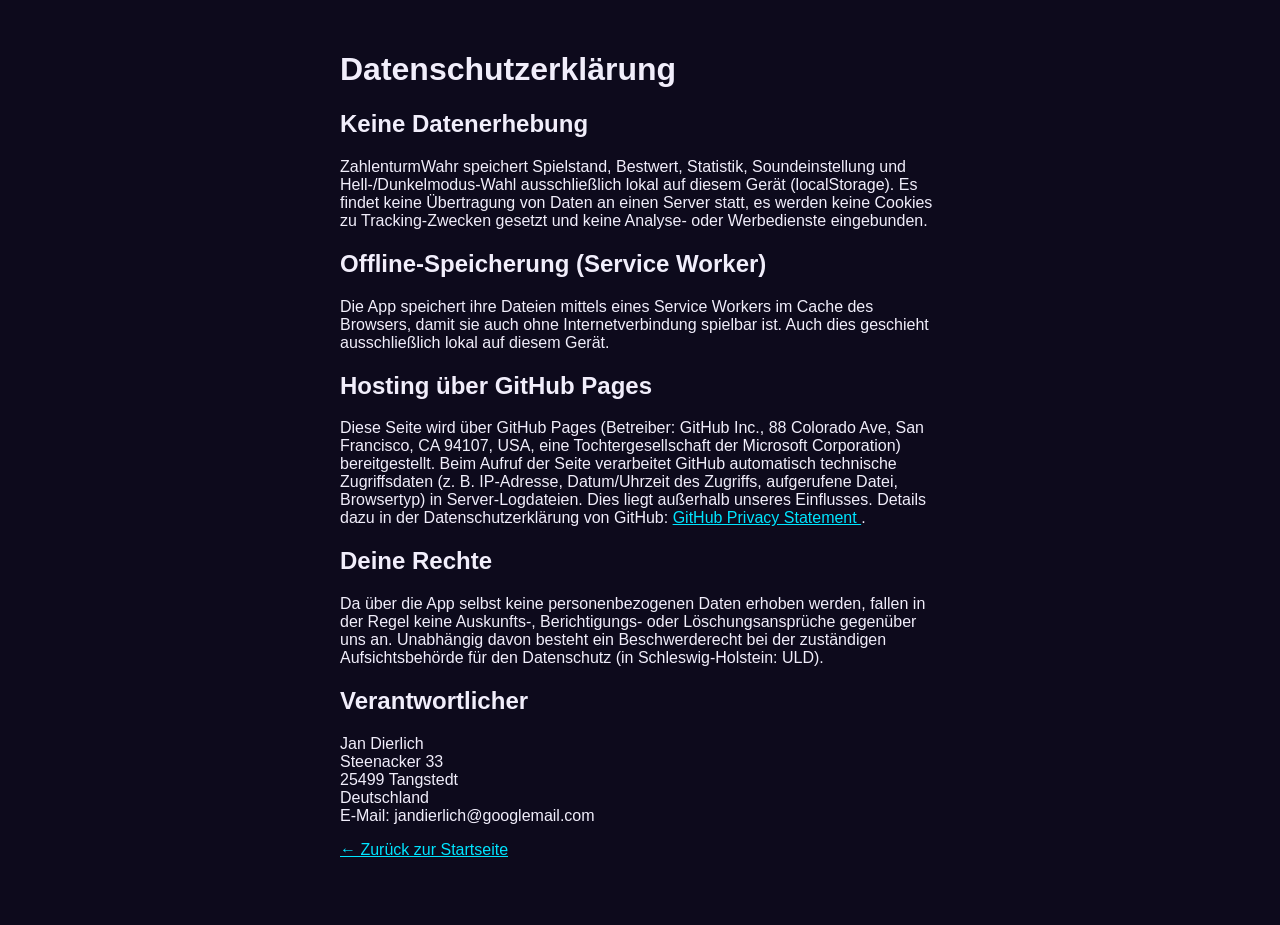
<file: zw-datenschutz.html>
<!DOCTYPE html>
<html lang="de">
<head>
    <meta name="robots" content="noindex, nofollow">
<meta charset="UTF-8">
<meta name="viewport" content="width=device-width, initial-scale=1.0, maximum-scale=1.0, minimum-scale=1.0, user-scalable=no">
<title>Datenschutz — ZahlenturmWahr</title>
<link rel="stylesheet" href="zw-style.css">
<script>
document.addEventListener('gesturestart', function (e) { e.preventDefault(); });
document.addEventListener('gesturechange', function (e) { e.preventDefault(); });
document.addEventListener('touchmove', function (e) { if (e.touches && e.touches.length > 1) { e.preventDefault(); } }, { passive: false });
</script>
</head>
<body>
<main class="doc-page">
  <h1>Datenschutzerklärung</h1>

  <h2>Keine Datenerhebung</h2>
  <p>
    ZahlenturmWahr speichert Spielstand, Bestwert, Statistik, Soundeinstellung und
    Hell-/Dunkelmodus-Wahl ausschließlich lokal auf diesem Gerät (localStorage). Es findet
    keine Übertragung von Daten an einen Server statt, es werden keine Cookies zu
    Tracking-Zwecken gesetzt und keine Analyse- oder Werbedienste eingebunden.
  </p>

  <h2>Offline-Speicherung (Service Worker)</h2>
  <p>
    Die App speichert ihre Dateien mittels eines Service Workers im Cache des
    Browsers, damit sie auch ohne Internetverbindung spielbar ist. Auch dies
    geschieht ausschließlich lokal auf diesem Gerät.
  </p>

  <h2>Hosting über GitHub Pages</h2>
  <p>
    Diese Seite wird über GitHub Pages (Betreiber: GitHub Inc., 88 Colorado Ave,
    San Francisco, CA 94107, USA, eine Tochtergesellschaft der Microsoft Corporation)
    bereitgestellt. Beim Aufruf der Seite verarbeitet GitHub automatisch technische
    Zugriffsdaten (z. B. IP-Adresse, Datum/Uhrzeit des Zugriffs, aufgerufene Datei,
    Browsertyp) in Server-Logdateien. Dies liegt außerhalb unseres Einflusses.
    Details dazu in der Datenschutzerklärung von GitHub:
    <a href="https://docs.github.com/en/site-policy/privacy-policies/github-general-privacy-statement" target="_blank" rel="noopener">
      GitHub Privacy Statement
    </a>.
  </p>

  <h2>Deine Rechte</h2>
  <p>
    Da über die App selbst keine personenbezogenen Daten erhoben werden, fallen
    in der Regel keine Auskunfts-, Berichtigungs- oder Löschungsansprüche
    gegenüber uns an. Unabhängig davon besteht ein Beschwerderecht bei der
    zuständigen Aufsichtsbehörde für den Datenschutz (in Schleswig-Holstein: ULD).
  </p>

  <h2>Verantwortlicher</h2>
  <p>
    Jan Dierlich<br>
    Steenacker 33<br>
    25499 Tangstedt<br>
    Deutschland<br>
    E-Mail: jandierlich@googlemail.com
  </p>

  <p><a href="zw-index.html">← Zurück zur Startseite</a></p>
</main>
</body>
</html>
</file>
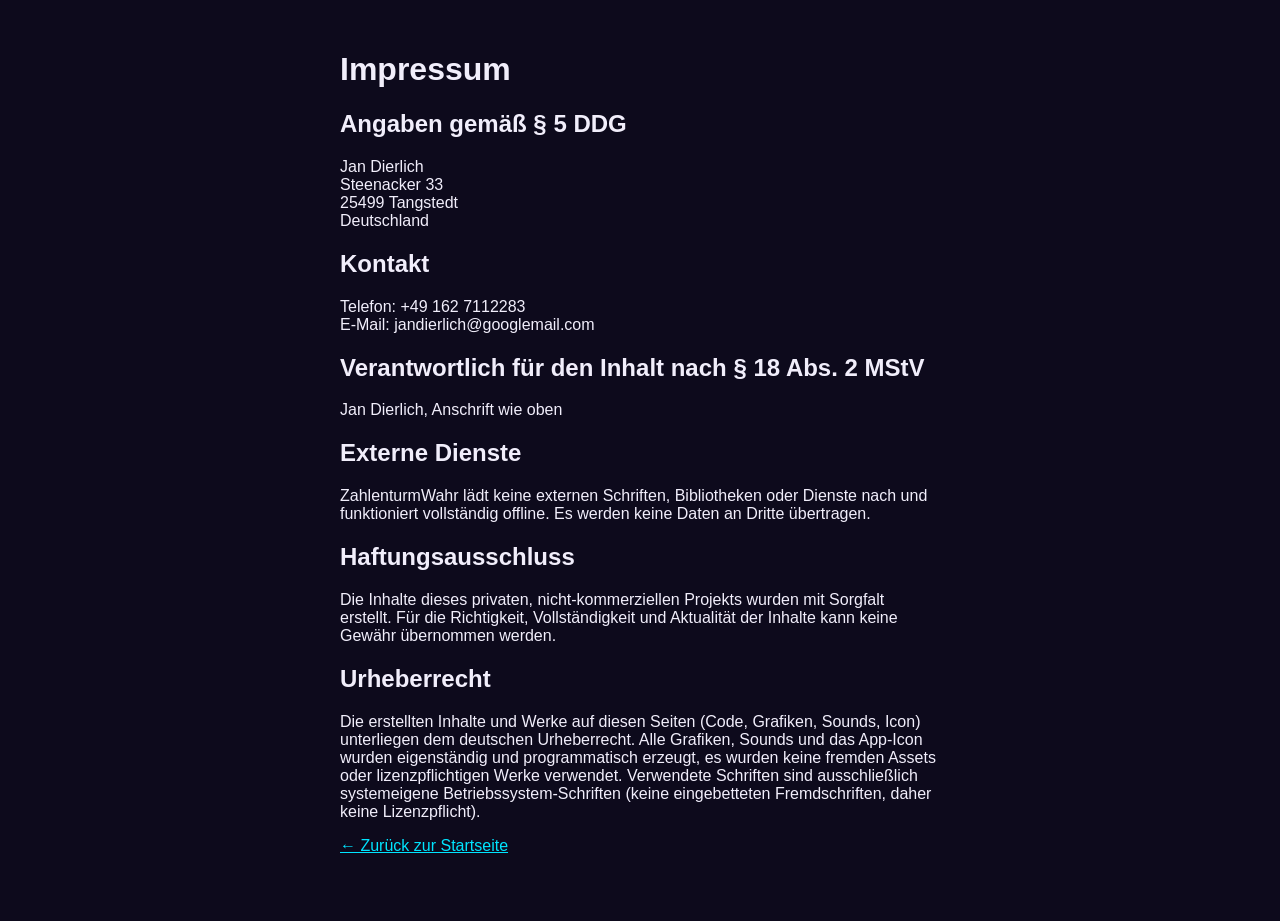
<file: zw-impressum.html>
<!DOCTYPE html>
<html lang="de">
<head>
    <meta name="robots" content="noindex, nofollow">
<meta charset="UTF-8">
<meta name="viewport" content="width=device-width, initial-scale=1.0, maximum-scale=1.0, minimum-scale=1.0, user-scalable=no">
<title>Impressum — ZahlenturmWahr</title>
<link rel="stylesheet" href="zw-style.css">
<script>
document.addEventListener('gesturestart', function (e) { e.preventDefault(); });
document.addEventListener('gesturechange', function (e) { e.preventDefault(); });
document.addEventListener('touchmove', function (e) { if (e.touches && e.touches.length > 1) { e.preventDefault(); } }, { passive: false });
</script>
</head>
<body>
<main class="doc-page">
  <h1>Impressum</h1>

  <h2>Angaben gemäß § 5 DDG</h2>
  <p>
    Jan Dierlich<br>
    Steenacker 33<br>
    25499 Tangstedt<br>
    Deutschland
  </p>

  <h2>Kontakt</h2>
  <p>
    Telefon: +49 162 7112283<br>
    E-Mail: jandierlich@googlemail.com
  </p>

  <h2>Verantwortlich für den Inhalt nach § 18 Abs. 2 MStV</h2>
  <p>Jan Dierlich, Anschrift wie oben</p>

  <h2>Externe Dienste</h2>
  <p>
    ZahlenturmWahr lädt keine externen Schriften, Bibliotheken oder Dienste nach
    und funktioniert vollständig offline. Es werden keine Daten an Dritte übertragen.
  </p>

  <h2>Haftungsausschluss</h2>
  <p>
    Die Inhalte dieses privaten, nicht-kommerziellen Projekts wurden mit Sorgfalt
    erstellt. Für die Richtigkeit, Vollständigkeit und Aktualität der Inhalte kann
    keine Gewähr übernommen werden.
  </p>

  <h2>Urheberrecht</h2>
  <p>
    Die erstellten Inhalte und Werke auf diesen Seiten (Code, Grafiken, Sounds, Icon)
    unterliegen dem deutschen Urheberrecht. Alle Grafiken, Sounds und das App-Icon
    wurden eigenständig und programmatisch erzeugt, es wurden keine fremden Assets
    oder lizenzpflichtigen Werke verwendet. Verwendete Schriften sind ausschließlich
    systemeigene Betriebssystem-Schriften (keine eingebetteten Fremdschriften, daher
    keine Lizenzpflicht).
  </p>

  <p><a href="zw-index.html">← Zurück zur Startseite</a></p>
</main>
</body>
</html>
</file>
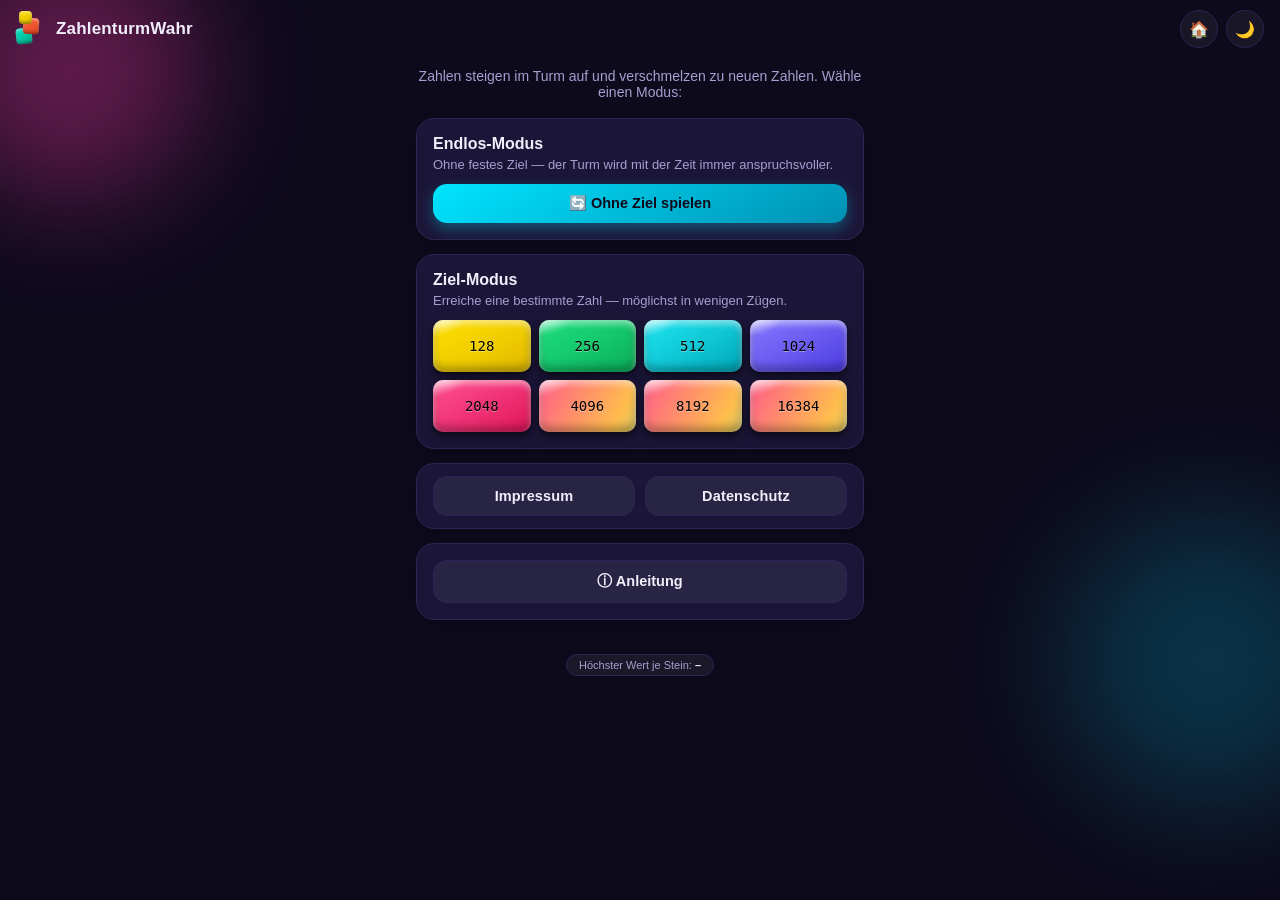
<file: zw-index.html>
<!DOCTYPE html>
<html lang="de">
<head>
    <meta name="robots" content="noindex, nofollow">
<meta charset="UTF-8">
<meta name="viewport" content="width=device-width, initial-scale=1.0, maximum-scale=1.0, minimum-scale=1.0, user-scalable=no, viewport-fit=cover">
<title>ZahlenturmWahr</title>
<meta name="description" content="ZahlenturmWahr — Zahlen steigen in einen 3D-Turm und verschmelzen. Endlos-Modus oder Ziel-Modus. Offline spielbar.">
<meta name="theme-color" content="#0b1224">
<link rel="manifest" href="zw-manifest.json">
<link rel="icon" href="zw-favicon-64.png" sizes="64x64" type="image/png">
<link rel="icon" href="zw-favicon-32.png" sizes="32x32" type="image/png">
<link rel="apple-touch-icon" href="zw-apple-touch-icon.png">
<link rel="stylesheet" href="zw-style.css">
<script>
  try {
    var ztTheme = localStorage.getItem('ztw-theme') || 'dark';
    document.documentElement.setAttribute('data-theme', ztTheme);
  } catch (e) {}
</script>
<script>
document.addEventListener('gesturestart', function (e) { e.preventDefault(); });
document.addEventListener('gesturechange', function (e) { e.preventDefault(); });
document.addEventListener('touchmove', function (e) { if (e.touches && e.touches.length > 1) { e.preventDefault(); } }, { passive: false });
</script>
</head>
<body class="menu-shell">

<div class="sky" aria-hidden="true">
  <div class="glow glow-a"></div>
  <div class="glow glow-b"></div>
</div>

<header class="topbar">
  <div class="brand">
    <span class="brand-mark" aria-hidden="true">
      <span class="bm-cube bm-c1"></span>
      <span class="bm-cube bm-c2"></span>
      <span class="bm-cube bm-c3"></span>
    </span>
    <span class="brand-name">ZahlenturmWahr</span>
  </div>
  <div class="topbar-actions">
    <a class="icon-btn" href="index.html" title="Zur SpieleWahr-Startseite" aria-label="Zur SpieleWahr-Startseite">🏠</a>
    <button id="zt-theme-btn" class="icon-btn" title="Hell/Dunkel umschalten">🌙</button>
  </div>
</header>

<main class="menu-page">

  <p class="menu-intro">Zahlen steigen im Turm auf und verschmelzen zu neuen Zahlen. Wähle einen Modus:</p>

  <section class="menu-section continue-card" id="zt-continue-section" hidden>
    <h2 class="menu-heading">▶️ Weiterspielen</h2>
    <p class="menu-sub" id="zt-continue-sub"></p>
    <a class="btn btn-primary menu-btn" id="zt-continue-btn" href="zw-spiel.html">Spiel fortsetzen</a>
  </section>

  <section class="menu-section">
    <h2 class="menu-heading">Endlos-Modus</h2>
    <p class="menu-sub">Ohne festes Ziel — der Turm wird mit der Zeit immer anspruchsvoller.</p>
    <a class="btn btn-primary menu-btn" href="zw-spiel.html?mode=endless&amp;new=1">🔄 Ohne Ziel spielen</a>
  </section>

  <section class="menu-section">
    <h2 class="menu-heading">Ziel-Modus</h2>
    <p class="menu-sub">Erreiche eine bestimmte Zahl — möglichst in wenigen Zügen.</p>
    <div class="goal-grid">
      <a class="goal-chip zt-tile" data-v="128" href="zw-spiel.html?mode=goal&amp;target=128&amp;new=1">128</a>
      <a class="goal-chip zt-tile" data-v="256" href="zw-spiel.html?mode=goal&amp;target=256&amp;new=1">256</a>
      <a class="goal-chip zt-tile" data-v="512" href="zw-spiel.html?mode=goal&amp;target=512&amp;new=1">512</a>
      <a class="goal-chip zt-tile" data-v="1024" href="zw-spiel.html?mode=goal&amp;target=1024&amp;new=1">1024</a>
      <a class="goal-chip zt-tile" data-v="2048" href="zw-spiel.html?mode=goal&amp;target=2048&amp;new=1">2048</a>
      <a class="goal-chip zt-tile" data-prism="true" href="zw-spiel.html?mode=goal&amp;target=4096&amp;new=1">4096</a>
      <a class="goal-chip zt-tile" data-prism="true" href="zw-spiel.html?mode=goal&amp;target=8192&amp;new=1">8192</a>
      <a class="goal-chip zt-tile" data-prism="true" href="zw-spiel.html?mode=goal&amp;target=16384&amp;new=1">16384</a>
    </div>
  </section>

  <section class="menu-section legal-section">
    <div class="menu-legal-row">
      <a class="btn btn-ghost menu-legal-btn" href="zw-impressum.html">Impressum</a>
      <a class="btn btn-ghost menu-legal-btn" href="zw-datenschutz.html">Datenschutz</a>
    </div>
  </section>

  <section class="menu-section">
    <button class="btn btn-ghost menu-btn" id="zt-info-btn">ⓘ Anleitung</button>
  </section>

  <div class="highest-badge">Höchster Wert je Stein: <span id="zt-highest">–</span></div>
</main>

<div class="modal-backdrop" id="zt-info-backdrop" hidden>
  <div class="modal" role="dialog" aria-modal="true" aria-labelledby="zt-info-title">
    <h2 id="zt-info-title">So funktioniert ZahlenturmWahr</h2>
    <ul class="rules-list">
      <li>Tippe auf eine der 5 Turmspalten — die angezeigte Zahl steigt von unten in die Spalte auf.</li>
      <li>Der Turm baut sich von oben nach unten auf: Der erste Stein einer Spalte landet ganz oben (an der Oberkante), jeder weitere darunter.</li>
      <li>Zwei gleiche Zahlen verschmelzen zur doppelten Zahl — senkrecht übereinander oder waagerecht nebeneinander.</li>
      <li>Löst ein Fall mehrere Verschmelzungen hintereinander aus, steigt deine Kombo — und der Bonus pro Verschmelzung wächst.</li>
      <li>Der Turm ist voll, wenn keine Spalte mehr Platz hat. Dann ist die Runde vorbei.</li>
      <li>Ein Zug lässt sich mit „Rückgängig" zurücknehmen — einmal pro Zug.</li>
      <li>Im <strong>Ziel-Modus</strong> gewinnst du, sobald die gewählte Zahl auf dem Feld entsteht — die Zahl der Züge bis dahin zählt.</li>
    </ul>
    <button class="btn btn-primary" id="zt-info-close">Verstanden</button>
  </div>
</div>

<script src="zw-game.js"></script>
<script>
  document.addEventListener('DOMContentLoaded', () => {
    if (typeof ztApplyTheme === 'function') ztApplyTheme(ztLoadThemePref());
    const themeBtn = document.getElementById('zt-theme-btn');
    if (themeBtn) themeBtn.addEventListener('click', ztToggleTheme);

    const infoBtn = document.getElementById('zt-info-btn');
    const infoBackdrop = document.getElementById('zt-info-backdrop');
    const infoClose = document.getElementById('zt-info-close');
    if (infoBtn && infoBackdrop) infoBtn.addEventListener('click', () => { infoBackdrop.hidden = false; });
    if (infoClose && infoBackdrop) infoClose.addEventListener('click', () => { infoBackdrop.hidden = true; });
    if (infoBackdrop) infoBackdrop.addEventListener('click', (e) => {
      if (e.target === infoBackdrop) infoBackdrop.hidden = true;
    });

    try {
      const stats = JSON.parse(localStorage.getItem('ztw-stats') || '{}');
      const el = document.getElementById('zt-highest');
      if (el) el.textContent = stats.highestTileEver || '–';
    } catch (e) {}

    // Weiterspielen-Kachel: nur einblenden, wenn ein unfertiges Spiel existiert.
    try {
      const saved = typeof ztLoadState === 'function' ? ztLoadState() : null;
      const hasTiles = saved && Array.isArray(saved.grid) && saved.grid.some((col) => col.length > 0);
      if (saved && hasTiles && !saved.over) {
        const section = document.getElementById('zt-continue-section');
        const sub = document.getElementById('zt-continue-sub');
        const btn = document.getElementById('zt-continue-btn');
        if (section && sub && btn) {
          const mode = saved.mode || 'endless';
          let href = 'zw-spiel.html?mode=endless';
          let label = 'Endlos-Modus — Punkte: ' + (saved.score || 0);
          if (mode === 'goal' && saved.goalTarget) {
            href = 'zw-spiel.html?mode=goal&target=' + saved.goalTarget;
            label = 'Ziel-Modus ' + saved.goalTarget + ' — Punkte: ' + (saved.score || 0) + ', Züge: ' + (saved.dropCount || 0);
          }
          sub.textContent = label;
          btn.href = href;
          section.hidden = false;
        }
      }
    } catch (e) {}
  });

  if ('serviceWorker' in navigator) {
    window.addEventListener('load', () => {
      navigator.serviceWorker.register('zw-sw.js').catch(() => {});
    });
  }
</script>
</body>
</html>
</file>
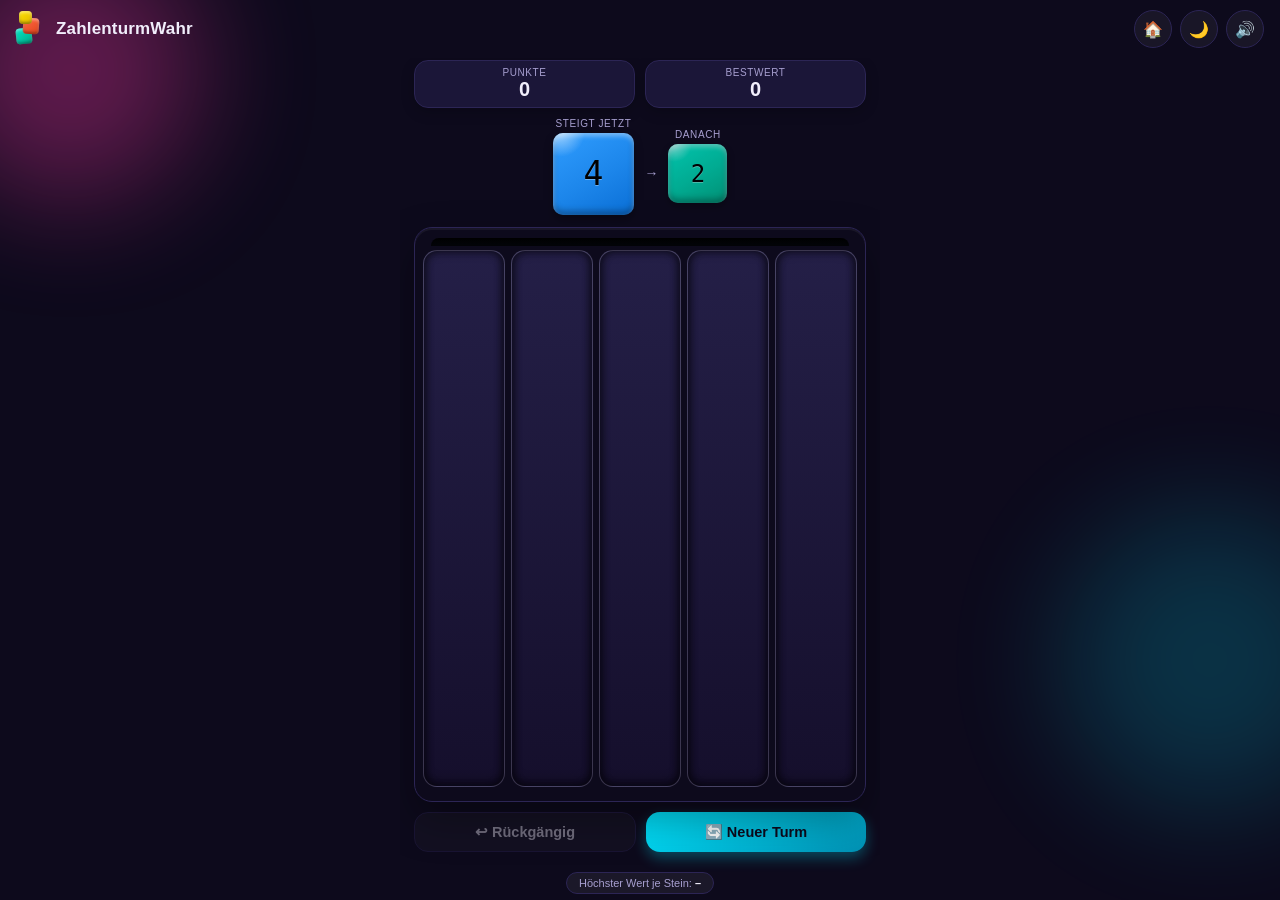
<file: zw-spiel.html>
<!DOCTYPE html>
<html lang="de" class="game-shell">
<head>
    <meta name="robots" content="noindex, nofollow">
<meta charset="UTF-8">
<meta name="viewport" content="width=device-width, initial-scale=1.0, maximum-scale=1.0, minimum-scale=1.0, user-scalable=no, viewport-fit=cover">
<title>ZahlenturmWahr — Spiel</title>
<meta name="description" content="ZahlenturmWahr — Zahlen steigen in einen 3D-Turm und verschmelzen. Offline spielbar.">
<meta name="theme-color" content="#0b1224">
<link rel="manifest" href="zw-manifest.json">
<link rel="icon" href="zw-favicon-64.png" sizes="64x64" type="image/png">
<link rel="icon" href="zw-favicon-32.png" sizes="32x32" type="image/png">
<link rel="apple-touch-icon" href="zw-apple-touch-icon.png">
<link rel="stylesheet" href="zw-style.css">
<script>
  try {
    var ztTheme = localStorage.getItem('ztw-theme') || 'dark';
    document.documentElement.setAttribute('data-theme', ztTheme);
  } catch (e) {}
</script>
<script>
document.addEventListener('gesturestart', function (e) { e.preventDefault(); });
document.addEventListener('gesturechange', function (e) { e.preventDefault(); });
document.addEventListener('touchmove', function (e) { if (e.touches && e.touches.length > 1) { e.preventDefault(); } }, { passive: false });
</script>
</head>
<body class="game-shell">

<div class="sky" aria-hidden="true">
  <div class="glow glow-a"></div>
  <div class="glow glow-b"></div>
</div>

<header class="topbar">
  <div class="brand">
    <span class="brand-mark" aria-hidden="true">
      <span class="bm-cube bm-c1"></span>
      <span class="bm-cube bm-c2"></span>
      <span class="bm-cube bm-c3"></span>
    </span>
    <span class="brand-name">ZahlenturmWahr</span>
  </div>
  <div class="topbar-actions">
    <a class="icon-btn" href="zw-index.html" title="Zur Startseite" aria-label="Zur Startseite">🏠</a>
    <button id="zt-theme-btn" class="icon-btn" title="Hell/Dunkel umschalten">🌙</button>
    <button id="zt-sound-btn" class="icon-btn" aria-pressed="true" title="Sound an/aus">🔊</button>
  </div>
</header>

<main class="stage">

  <section class="scoreboard" aria-label="Punktestand">
    <div class="score-card">
      <span class="score-label">Punkte</span>
      <span class="score-value" id="zt-score">0</span>
    </div>
    <div class="score-card">
      <span class="score-label">Bestwert</span>
      <span class="score-value" id="zt-best">0</span>
    </div>
    <div class="score-card" id="zt-goal-card" hidden>
      <span class="score-label">Ziel</span>
      <span class="score-value" id="zt-goal-value">–</span>
    </div>
    <div class="score-card combo-card" id="zt-combo-card" hidden>
      <span class="score-label">Kombo</span>
      <span class="score-value" id="zt-combo">×1</span>
    </div>
  </section>

  <section class="next-row" aria-label="Nächste Zahlen">
    <div class="next-slot">
      <span class="next-label">steigt jetzt</span>
      <span class="next-tile zt-tile" id="zt-next-value">2</span>
    </div>
    <span class="next-arrow" aria-hidden="true">→</span>
    <div class="next-slot next-slot-small">
      <span class="next-label">danach</span>
      <span class="next-tile zt-tile" id="zt-next-value-2">4</span>
    </div>
  </section>

  <section class="tower-wrap">
    <div class="silo-frame">
      <div class="silo-ceiling" aria-hidden="true"></div>
      <div class="silo-3d" id="zt-board" role="group" aria-label="Turm-Spielfeld"></div>
    </div>

    <p class="status-line" id="zt-status" hidden></p>
  </section>

  <section class="controls">
    <button id="zt-undo-btn" class="btn btn-ghost" disabled>↩︎ Rückgängig</button>
    <button id="zt-newgame-btn" class="btn btn-primary">🔄 Neuer Turm</button>
  </section>

  <div class="highest-badge">Höchster Wert je Stein: <span id="zt-highest">–</span></div>
</main>

<div class="toast" id="zt-toast" role="status" aria-live="polite"></div>

<div class="modal-backdrop" id="zt-goal-modal-backdrop" hidden>
  <div class="modal" role="dialog" aria-modal="true" aria-labelledby="zt-goal-modal-title">
    <h2 id="zt-goal-modal-title">🎯 Ziel erreicht!</h2>
    <p id="zt-goal-modal-text" class="goal-modal-text"></p>
    <div class="goal-modal-actions">
      <button class="btn btn-primary" id="zt-goal-next-btn">Nächstes Ziel</button>
      <button class="btn btn-ghost" id="zt-goal-continue-btn">Weiterspielen</button>
      <a class="btn btn-ghost" href="zw-index.html">Zur Startseite</a>
    </div>
  </div>
</div>

<div class="modal-backdrop" id="zt-confirm-modal-backdrop" hidden>
  <div class="modal" role="dialog" aria-modal="true" aria-labelledby="zt-confirm-modal-title">
    <h2 id="zt-confirm-modal-title">Bist du sicher?</h2>
    <p id="zt-confirm-modal-text" class="goal-modal-text"></p>
    <div class="goal-modal-actions">
      <button class="btn btn-primary" id="zt-confirm-yes-btn">Ja</button>
      <button class="btn btn-ghost" id="zt-confirm-no-btn">Abbrechen</button>
    </div>
  </div>
</div>

<script src="zw-game.js"></script>
<script>
  if ('serviceWorker' in navigator) {
    window.addEventListener('load', () => {
      navigator.serviceWorker.register('zw-sw.js').catch(() => {});
    });
  }
</script>
</body>
</html>
</file>
<file: zw-style.css>
/* =========================================================
   ZahlenturmWahr — eigenständige Neugestaltung
   3D-Turm-Optik, farbige Edelstein-Kacheln, verfeinerte Logik
========================================================= */

:root {
  --bg-deep: #0d0a1c;
  --bg-mid: #1b1638;
  --bg-panel: #1b1638;
  --silo-wall: #241f47;
  --silo-wall-dark: #150f2c;
  --text-primary: #f1eefb;
  --text-muted: #a79fd0;
  --accent-gold: #ff3caa;
  --accent-rose: #ff3caa;
  --accent-teal: #00e5ff;
  --line: #2c2555;
  --radius-lg: 18px;
  --radius-md: 14px;
  --font-display: -apple-system, BlinkMacSystemFont, "Segoe UI", Roboto, sans-serif;
  --font-mono: ui-monospace, "SF Mono", "Roboto Mono", monospace;
  --sky-bg: var(--bg-deep);
  --frame-bg: var(--bg-deep);
  --toast-color: #2a1b00;
  --btn-blue-l:#00e5ff; --btn-blue-d:#0090b3;

  /* Edelstein-Farbpaare (hell/dunkel) je Kachelwert — kräftig & gesättigt */
  --c2-l:#00e6c8; --c2-d:#00a884;
  --c4-l:#2f9dff; --c4-d:#0a6fd6;
  --c8-l:#b25dff; --c8-d:#7c2ee0;
  --c16-l:#ff4fc3; --c16-d:#d1188f;
  --c32-l:#ff6a45; --c32-d:#e0431c;
  --c64-l:#ffb020; --c64-d:#e08600;
  --c128-l:#ffe000; --c128-d:#e0b800;
  --c256-l:#1de07f; --c256-d:#0aab58;
  --c512-l:#1de4f0; --c512-d:#00a6b8;
  --c1024-l:#8577ff; --c1024-d:#4c39e0;
  --c2048-l:#ff4f8f; --c2048-d:#e01158;
  --column-line: rgba(255, 255, 255, 0.16);
}

:root[data-theme="light"] {
  --bg-deep: #eef1fb;
  --bg-mid: #ffffff;
  --bg-panel: #ffffff;
  --silo-wall: #dbe1f5;
  --silo-wall-dark: #c2cbec;
  --text-primary: #1b2340;
  --text-muted: #5c6690;
  --line: rgba(20, 30, 70, 0.1);
  --sky-bg: radial-gradient(ellipse at 50% -10%, #dbe4ff 0%, var(--bg-deep) 55%);
  --frame-bg: linear-gradient(180deg, #f4f6ff 0%, #e3e8fb 100%);
  --toast-color: #3a2600;
  --column-line: rgba(20, 30, 70, 0.14);
}

* { box-sizing: border-box; }
html, body {
  margin: 0;
  padding: 0;
  background: var(--bg-deep);
  color: var(--text-primary);
  font-family: var(--font-display);
  -webkit-tap-highlight-color: transparent;
  overscroll-behavior-y: contain;
  transition: background .35s ease, color .35s ease;
}
/* Kein Scrollen nur auf der eigentlichen Spielseite — Impressum/Datenschutz
   bleiben normal scrollbar, da ihr Text die Bildschirmhöhe sprengen kann. */
html.game-shell, body.game-shell { height: 100%; }
html.game-shell { overflow: hidden; }
body.game-shell {
  height: 100vh;
  height: 100dvh;
  display: flex;
  flex-direction: column;
  position: relative;
  overflow: hidden;
  padding-top: env(safe-area-inset-top);
  padding-bottom: env(safe-area-inset-bottom);
}

/* ---------- ambient background ---------- */
.sky {
  position: fixed;
  inset: 0;
  z-index: 0;
  background: var(--sky-bg), var(--bg-deep);
  pointer-events: none;
}
.glow { position: absolute; border-radius: 50%; filter: blur(60px); opacity: .35; animation: ztGlowPulse 7s ease-in-out infinite; }
.glow-a { width: 260px; height: 260px; background: var(--accent-rose); top: -60px; left: -60px; }
.glow-b { width: 300px; height: 300px; background: var(--accent-teal); bottom: 10%; right: -80px; opacity: .18; animation-delay: -3.5s; }
@keyframes ztGlowPulse {
  0%, 100% { transform: scale(1); opacity: .35; }
  50% { transform: scale(1.15); opacity: .5; }
}

/* ---------- topbar ---------- */
.topbar {
  position: relative;
  z-index: 2;
  flex-shrink: 0;
  display: flex;
  align-items: center;
  justify-content: space-between;
  padding: 10px 16px;
}
.brand { display: flex; align-items: center; gap: 10px; }
.brand-mark {
  position: relative;
  width: 30px; height: 30px;
  display: inline-block;
}
.bm-cube {
  position: absolute;
  width: 16px; height: 16px;
  border-radius: 4px;
  box-shadow: inset 0 2px 3px rgba(255,255,255,.4), inset 0 -2px 3px rgba(0,0,0,.35);
}
.bm-c1 { left: 0; bottom: 0; background: linear-gradient(145deg, var(--c2-l), var(--c2-d)); transform: rotate(-6deg); }
.bm-c2 { left: 7px; bottom: 10px; background: linear-gradient(145deg, var(--c32-l), var(--c32-d)); transform: rotate(4deg); }
.bm-c3 { left: 3px; bottom: 20px; background: linear-gradient(145deg, var(--c128-l), var(--c128-d)); width: 13px; height: 13px; }
.brand-name { font-weight: 800; letter-spacing: .01em; font-size: 17px; }

.icon-btn {
  width: 38px; height: 38px;
  border-radius: 50%;
  border: 1px solid var(--line);
  background: rgba(255,255,255,.05);
  color: var(--text-primary);
  font-size: 16px;
  display: inline-flex;
  align-items: center;
  justify-content: center;
  margin-left: 8px;
  text-decoration: none;
  transition: transform .15s ease, background .3s ease;
}
.icon-btn:active { transform: scale(.88); }
.topbar-actions { display: flex; }

/* ---------- stage (Spielseite, ohne Scrollen) ---------- */
.stage {
  position: relative;
  z-index: 1;
  flex: 1;
  min-height: 0;
  display: flex;
  flex-direction: column;
  align-items: center;
  padding: 2px 14px 6px;
  max-width: 480px;
  margin: 0 auto;
  width: 100%;
  overflow: hidden;
}

/* ---------- doc-page (Impressum/Datenschutz, normal scrollbar) ---------- */
.doc-page {
  max-width: 640px;
  margin: 0 auto;
  padding: 30px 20px 50px;
}
.doc-page a, .doc-page a:visited { color: var(--accent-teal); }

/* ---------- menu-page (Startseite, normal scrollbar) ---------- */
.menu-shell { min-height: 100vh; min-height: 100dvh; display: flex; flex-direction: column; }
.menu-page {
  position: relative;
  z-index: 1;
  flex: 1;
  max-width: 480px;
  margin: 0 auto;
  width: 100%;
  padding: 4px 16px 20px;
  display: flex;
  flex-direction: column;
}
.menu-intro {
  font-size: 14px;
  color: var(--text-muted);
  text-align: center;
  margin: 6px 0 18px;
}
.menu-section {
  background: linear-gradient(180deg, var(--bg-panel), var(--bg-mid));
  border: 1px solid var(--line);
  border-radius: var(--radius-lg);
  padding: 16px;
  margin-bottom: 14px;
  box-shadow: 0 4px 14px rgba(0,0,0,.2);
}
.menu-heading { margin: 0 0 4px; font-size: 16px; }
.menu-sub { margin: 0 0 12px; font-size: 13px; color: var(--text-muted); }
.menu-btn { width: 100%; text-decoration: none; box-sizing: border-box; }
.legal-section { padding: 12px 16px; }
.menu-legal-row { display: flex; gap: 10px; }
.menu-legal-btn {
  flex: 1;
  text-decoration: none;
  box-sizing: border-box;
  font-weight: 800;
  letter-spacing: .01em;
}
.continue-card {
  border-color: rgba(245,185,66,.5);
  animation: ztContinueGlow 2.6s ease-in-out infinite;
}
@keyframes ztContinueGlow {
  0%, 100% { box-shadow: 0 4px 14px rgba(0,0,0,.2), 0 0 0 rgba(245,185,66,0); }
  50%      { box-shadow: 0 4px 14px rgba(0,0,0,.2), 0 0 20px rgba(245,185,66,.35); }
}
.goal-grid {
  display: grid;
  grid-template-columns: repeat(4, 1fr);
  gap: 8px;
}
.goal-chip.zt-tile {
  position: relative;
  inset: auto;
  left: auto; right: auto; top: auto;
  width: auto;
  height: 52px;
  font-size: 14px;
  text-decoration: none;
  cursor: pointer;
}

/* ---------- Ziel-Gewinn-Dialog ---------- */
.goal-modal-text { font-size: 14px; line-height: 1.5; color: var(--text-primary); opacity: .9; }
.goal-modal-actions { display: flex; flex-direction: column; gap: 8px; margin-top: 14px; }
.goal-modal-actions .btn { width: 100%; box-sizing: border-box; text-decoration: none; }

/* ---------- scoreboard ---------- */
.scoreboard {
  flex-shrink: 0;
  display: flex;
  gap: 10px;
  width: 100%;
  margin-bottom: 8px;
}
.score-card {
  flex: 1;
  background: linear-gradient(180deg, var(--bg-panel), var(--bg-mid));
  border: 1px solid var(--line);
  border-radius: var(--radius-md);
  padding: 6px 12px;
  display: flex;
  flex-direction: column;
  align-items: center;
  box-shadow: 0 4px 14px rgba(0,0,0,.2);
}
.score-label { font-size: 10px; color: var(--text-muted); text-transform: uppercase; letter-spacing: .06em; }
.score-value { font-size: 20px; font-weight: 800; font-variant-numeric: tabular-nums; transition: color .2s ease; }
.score-value.pop { animation: ztScorePop .35s ease; }
@keyframes ztScorePop {
  0%   { transform: scale(1); }
  40%  { transform: scale(1.28); color: var(--accent-gold); }
  100% { transform: scale(1); }
}
.combo-card { border-color: rgba(245,185,66,.5); background: linear-gradient(180deg, #3a2c1c, var(--bg-mid)); }
.combo-card .score-value { color: var(--accent-gold); }
.score-card[hidden] { display: none; }

/* ---------- silo / tower ---------- */
.tower-wrap {
  width: 100%;
  flex: 1;
  min-height: 0;
  display: flex;
  flex-direction: column;
  align-items: center;
}
.silo-frame {
  position: relative;
  width: 100%;
  flex: 1;
  min-height: 0;
  display: flex;
  flex-direction: column;
  border-radius: var(--radius-lg);
  padding: 10px 8px 14px;
  background: var(--frame-bg);
  border: 1px solid var(--line);
  box-shadow:
    inset 0 2px 0 rgba(255,255,255,.05),
    0 18px 40px rgba(0,0,0,.35);
}
.silo-3d {
  position: relative;
  flex: 1;
  min-height: 0;
  display: flex;
  flex-direction: row;
  gap: 6px;
}
.zt-column {
  position: relative;
  flex: 1;
  min-width: 0;
  cursor: pointer;
  border-radius: 14px;
  background: linear-gradient(180deg, var(--silo-wall) 0%, var(--silo-wall-dark) 100%);
  border: 1px solid var(--column-line);
  box-shadow:
    inset 4px 0 6px rgba(0,0,0,.3),
    inset -4px 0 6px rgba(0,0,0,.3),
    inset 0 4px 8px rgba(0,0,0,.2),
    inset 0 -6px 10px rgba(0,0,0,.3);
}
.zt-column:active { filter: brightness(1.15); }
.zt-column[data-danger="true"] {
  box-shadow:
    inset 4px 0 6px rgba(255,90,90,.3),
    inset -4px 0 6px rgba(255,90,90,.3),
    inset 0 4px 8px rgba(0,0,0,.2),
    inset 0 -6px 10px rgba(0,0,0,.3);
  animation: ztDangerPulse 1.4s ease-in-out infinite;
}
@keyframes ztDangerPulse {
  0%, 100% { filter: brightness(1); }
  50% { filter: brightness(1.28); }
}

.silo-ceiling {
  flex-shrink: 0;
  height: 8px;
  margin: 0 8px 4px;
  border-radius: 10px 10px 0 0;
  background: linear-gradient(180deg, #000, #05070f);
  box-shadow: inset 0 -3px 6px rgba(0,0,0,.6);
}

/* ---------- tiles (gem cubes) ---------- */
.zt-tile {
  position: absolute;
  border-radius: 10px;
  display: flex;
  align-items: center;
  justify-content: center;
  font-weight: 500;
  font-family: var(--font-mono);
  color: #000;
  background: linear-gradient(150deg, #7d8bb0, #3a4568);
  text-shadow: 0 1px 0 rgba(255,255,255,.35);
  box-shadow:
    inset 0 4px 6px rgba(255,255,255,.5),
    inset 0 -5px 8px rgba(0,0,0,.3),
    0 6px 12px rgba(0,0,0,.45),
    0 2px 3px rgba(0,0,0,.3);
  overflow: hidden;
  line-height: 1;
  white-space: nowrap;
}
.zt-tile-flying {
  z-index: 6;
  box-shadow:
    inset 0 4px 6px rgba(255,255,255,.5),
    inset 0 -5px 8px rgba(0,0,0,.3),
    0 12px 22px rgba(0,0,0,.55);
}
.zt-tile::after {
  content: "";
  position: absolute;
  top: -30%; left: -20%;
  width: 60%; height: 60%;
  background: radial-gradient(ellipse, rgba(255,255,255,.55), transparent 70%);
  transform: rotate(-20deg);
  pointer-events: none;
}
.zt-tile[data-v="2"]    { background: linear-gradient(150deg, var(--c2-l), color-mix(in srgb, var(--c2-l), var(--c2-d)) 55%, var(--c2-d)); }
.zt-tile[data-v="4"]    { background: linear-gradient(150deg, var(--c4-l), color-mix(in srgb, var(--c4-l), var(--c4-d)) 55%, var(--c4-d)); }
.zt-tile[data-v="8"]    { background: linear-gradient(150deg, var(--c8-l), color-mix(in srgb, var(--c8-l), var(--c8-d)) 55%, var(--c8-d)); }
.zt-tile[data-v="16"]   { background: linear-gradient(150deg, var(--c16-l), color-mix(in srgb, var(--c16-l), var(--c16-d)) 55%, var(--c16-d)); }
.zt-tile[data-v="32"]   { background: linear-gradient(150deg, var(--c32-l), color-mix(in srgb, var(--c32-l), var(--c32-d)) 55%, var(--c32-d)); }
.zt-tile[data-v="64"]   { background: linear-gradient(150deg, var(--c64-l), color-mix(in srgb, var(--c64-l), var(--c64-d)) 55%, var(--c64-d)); }
.zt-tile[data-v="128"]  { background: linear-gradient(150deg, var(--c128-l), color-mix(in srgb, var(--c128-l), var(--c128-d)) 55%, var(--c128-d)); }
.zt-tile[data-v="256"]  { background: linear-gradient(150deg, var(--c256-l), color-mix(in srgb, var(--c256-l), var(--c256-d)) 55%, var(--c256-d)); }
.zt-tile[data-v="512"]  { background: linear-gradient(150deg, var(--c512-l), color-mix(in srgb, var(--c512-l), var(--c512-d)) 55%, var(--c512-d)); }
.zt-tile[data-v="1024"] { background: linear-gradient(150deg, var(--c1024-l), color-mix(in srgb, var(--c1024-l), var(--c1024-d)) 55%, var(--c1024-d)); }
.zt-tile[data-v="2048"] { background: linear-gradient(150deg, var(--c2048-l), color-mix(in srgb, var(--c2048-l), var(--c2048-d)) 55%, var(--c2048-d)); }
.zt-tile[data-prism="true"] {
  background: linear-gradient(120deg, #ff5c8a, #ffbe4d, #5ce097, #57e2ef, #8a86ff, #ff5c8a);
  background-size: 400% 400%;
  animation: ztPrism 4s ease infinite;
  color: #000;
}
@keyframes ztPrism {
  0% { background-position: 0% 50%; }
  50% { background-position: 100% 50%; }
  100% { background-position: 0% 50%; }
}

.zt-tile-merge {
  animation: ztMerge .4s cubic-bezier(.34,1.6,.5,1) both;
  z-index: 2;
}
@keyframes ztMerge {
  0%   { transform: scale(.7); filter: brightness(1); box-shadow: inset 0 4px 6px rgba(255,255,255,.45), inset 0 -5px 8px rgba(0,0,0,.3), 0 5px 10px rgba(0,0,0,.4); }
  45%  { transform: scale(1.24); filter: brightness(1.55); box-shadow: inset 0 4px 6px rgba(255,255,255,.6), inset 0 -5px 8px rgba(0,0,0,.3), 0 0 18px 4px rgba(255,255,255,.35); }
  100% { transform: scale(1); filter: brightness(1); box-shadow: inset 0 4px 6px rgba(255,255,255,.45), inset 0 -5px 8px rgba(0,0,0,.3), 0 5px 10px rgba(0,0,0,.4); }
}
.zt-tile-pop-out {
  animation: ztPopOut .3s ease-in both;
}
@keyframes ztPopOut {
  0% { transform: scale(1); opacity: 1; }
  100% { transform: scale(1.4); opacity: 0; }
}

/* ---------- Erfolgs-Animationen ---------- */
.zt-score-float {
  position: absolute;
  transform: translate(-50%, -50%);
  font-weight: 800;
  font-family: var(--font-mono);
  font-size: 15px;
  color: var(--accent-gold);
  text-shadow: 0 2px 6px rgba(0,0,0,.55);
  pointer-events: none;
  z-index: 8;
  animation: ztScoreFloat .85s ease-out forwards;
}
@keyframes ztScoreFloat {
  0%   { transform: translate(-50%, -50%) scale(.8); opacity: 0; }
  18%  { transform: translate(-50%, -60%) scale(1.15); opacity: 1; }
  75%  { transform: translate(-50%, -140%) scale(1); opacity: 1; }
  100% { transform: translate(-50%, -170%) scale(.9); opacity: 0; }
}

.zt-confetti {
  position: fixed;
  width: 7px; height: 7px;
  border-radius: 2px;
  pointer-events: none;
  z-index: 30;
  animation: ztConfettiBurst .85s cubic-bezier(.15,.7,.4,1) forwards;
}
@keyframes ztConfettiBurst {
  0%   { transform: translate(-50%, -50%) rotate(0deg) scale(1); opacity: 1; }
  100% { transform: translate(calc(-50% + var(--dx)), calc(-50% + var(--dy))) rotate(var(--rot)) scale(.4); opacity: 0; }
}

/* ---------- status ---------- */
.status-line {
  margin: 8px 0 0;
  font-size: 15px;
  font-weight: 800;
  letter-spacing: .03em;
  text-transform: uppercase;
  color: var(--text-primary);
  text-align: center;
  flex-shrink: 0;
}

/* ---------- next tiles ---------- */
.next-row {
  flex-shrink: 0;
  display: flex;
  align-items: center;
  gap: 10px;
  margin: 2px 0 12px;
}
.next-slot {
  display: flex;
  flex-direction: column;
  align-items: center;
  gap: 4px;
}
.next-label { font-size: 10px; color: var(--text-muted); text-transform: uppercase; letter-spacing: .06em; }
.next-tile {
  width: 46px; height: 46px;
  border-radius: 10px;
  display: flex;
  align-items: center;
  justify-content: center;
  font-weight: 500;
  font-family: var(--font-mono);
  box-shadow:
    inset 0 3px 5px rgba(255,255,255,.4),
    inset 0 -4px 6px rgba(0,0,0,.3),
    0 4px 8px rgba(0,0,0,.35);
}
.next-tile.zt-tile { position: relative; inset: auto; }
.next-slot-small .next-tile { opacity: .85; }
.next-arrow { color: var(--text-muted); font-size: 14px; margin-top: 14px; }

/* ---------- controls ---------- */
.controls {
  flex-shrink: 0;
  display: flex;
  gap: 10px;
  width: 100%;
  margin-top: 10px;
}
.btn {
  flex: 1;
  padding: 11px 10px;
  border-radius: var(--radius-md);
  border: none;
  font-weight: 700;
  font-size: 14.5px;
  font-family: inherit;
  display: flex;
  align-items: center;
  justify-content: center;
  gap: 6px;
  transition: transform .12s ease;
}
.btn-primary {
  background: linear-gradient(150deg, var(--btn-blue-l), var(--btn-blue-d));
  color: var(--bg-deep);
  box-shadow: 0 6px 14px rgba(0,229,255,.3);
}
.btn-ghost {
  background: rgba(255,255,255,.06);
  color: var(--text-primary);
  border: 1px solid var(--line);
}
.btn:disabled { opacity: .4; }
.btn:active:not(:disabled) { filter: brightness(1.1); transform: scale(.97); }

.highest-badge {
  flex-shrink: 0;
  align-self: center;
  margin-top: 20px;
  padding: 4px 12px;
  border-radius: 999px;
  background: rgba(255,255,255,.06);
  border: 1px solid var(--line);
  font-size: 11px;
  color: var(--text-muted);
  white-space: nowrap;
}
.highest-badge span { color: var(--text-primary); font-weight: 700; }

/* ---------- toast ---------- */
.toast {
  position: fixed;
  left: 50%;
  bottom: 26px;
  transform: translate(-50%, 20px);
  opacity: 0;
  background: linear-gradient(150deg, var(--c128-l), var(--c64-d));
  color: var(--toast-color);
  font-weight: 800;
  padding: 10px 20px;
  border-radius: 999px;
  box-shadow: 0 10px 24px rgba(0,0,0,.4);
  z-index: 10;
  transition: opacity .25s ease, transform .25s ease;
  pointer-events: none;
}
.toast-show {
  opacity: 1;
  transform: translate(-50%, 0) scale(1);
  animation: ztToastPop .4s ease;
}
@keyframes ztToastPop {
  0% { transform: translate(-50%, 0) scale(.7); }
  55% { transform: translate(-50%, 0) scale(1.08); }
  100% { transform: translate(-50%, 0) scale(1); }
}

/* ---------- modal ---------- */
.modal-backdrop {
  position: fixed;
  inset: 0;
  background: rgba(5,8,18,.72);
  display: flex;
  align-items: center;
  justify-content: center;
  z-index: 20;
  padding: 20px;
}
.modal-backdrop[hidden] { display: none; }
.modal {
  background: linear-gradient(180deg, var(--bg-panel), var(--bg-mid));
  border: 1px solid var(--line);
  border-radius: var(--radius-lg);
  padding: 22px;
  max-width: 380px;
  width: 100%;
  box-shadow: 0 24px 60px rgba(0,0,0,.5);
}
.modal h2 { margin-top: 0; font-size: 18px; }
.rules-list { padding-left: 18px; font-size: 14px; line-height: 1.55; color: var(--text-primary); opacity: .9; }
.rules-list li { margin-bottom: 8px; }

/* ---------- footer ---------- */
.page-footer {
  position: relative;
  z-index: 1;
  flex-shrink: 0;
  text-align: center;
  font-size: 11px;
  color: var(--text-muted);
  padding: 4px 0;
}
.page-footer a { color: var(--text-muted); text-decoration: none; }
.page-footer a:hover { text-decoration: underline; }

@media (prefers-reduced-motion: reduce) {
  .zt-tile-merge, .zt-tile-pop-out, .zt-tile[data-prism="true"], .glow, .zt-column[data-danger="true"],
  .zt-confetti, .zt-score-float, .continue-card {
    animation: none !important;
  }
  .zt-tile-flying { transition-duration: 1ms !important; }
}
</file>
